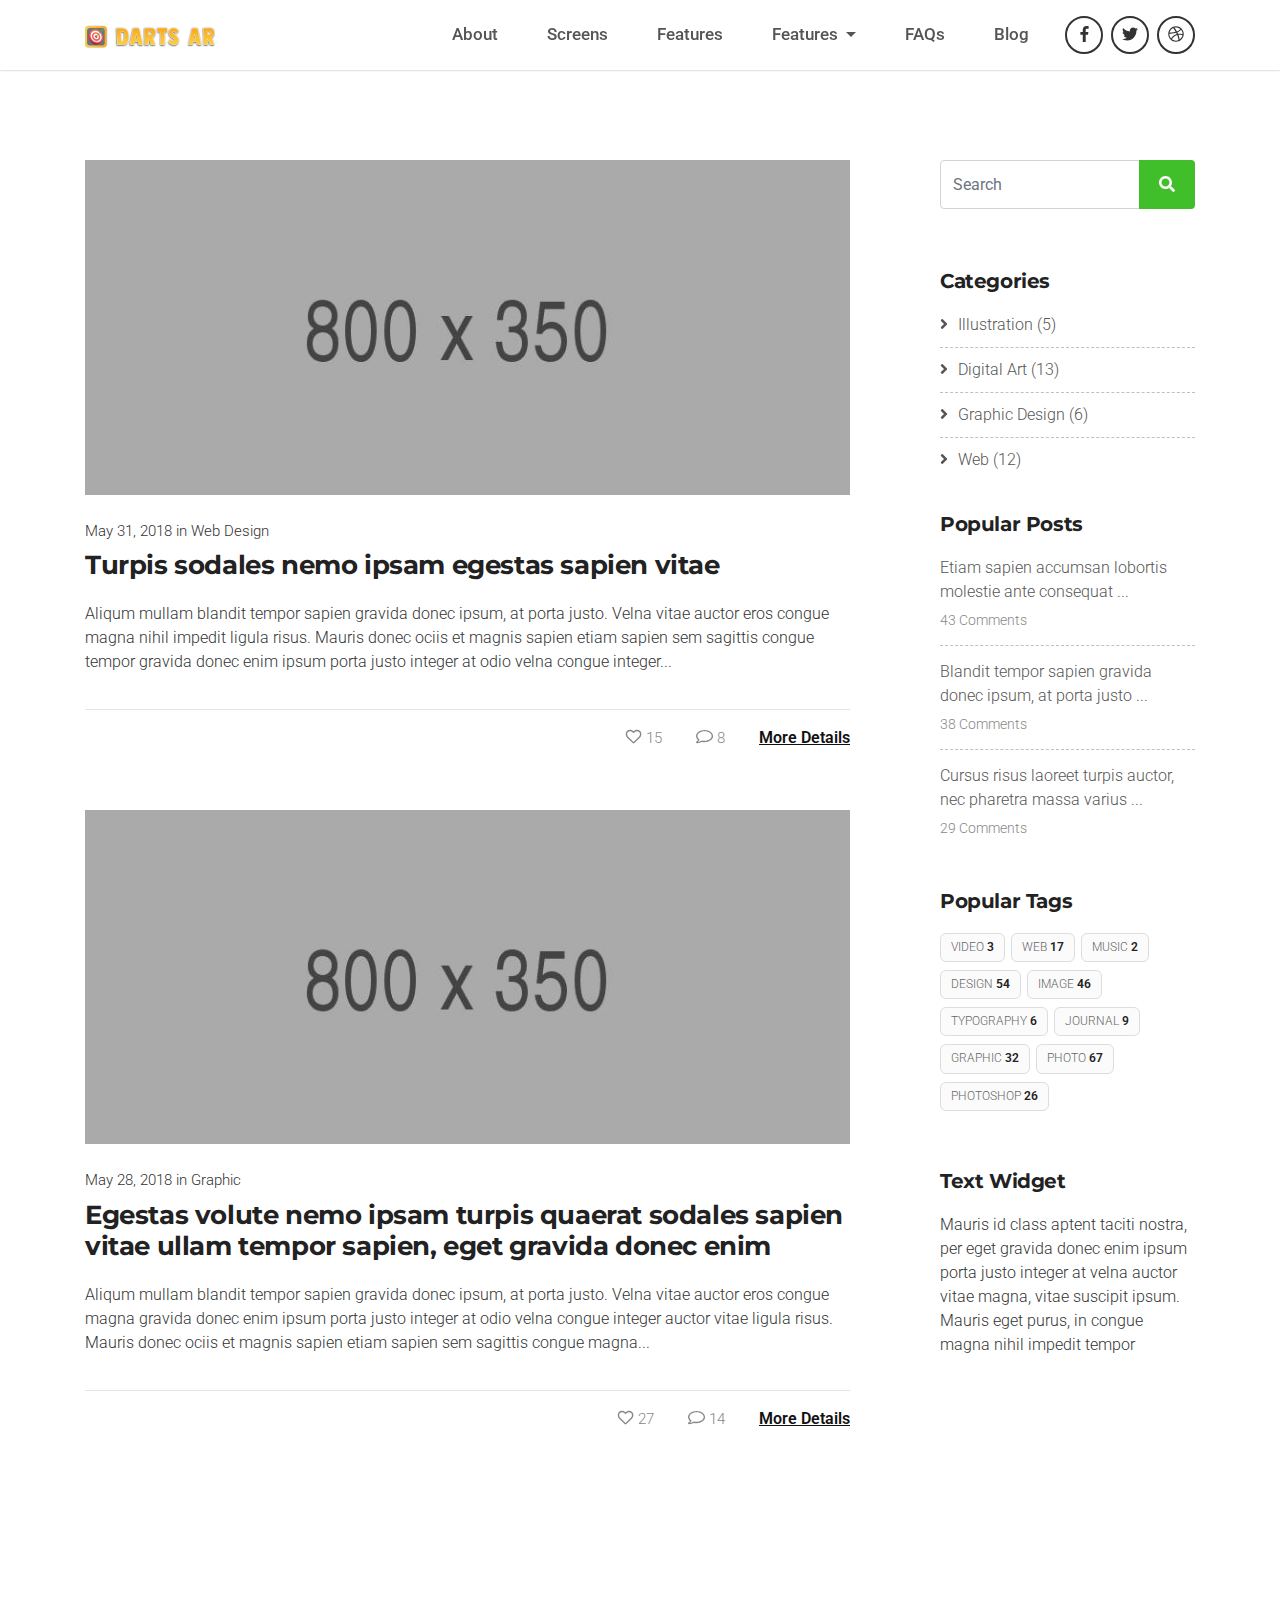
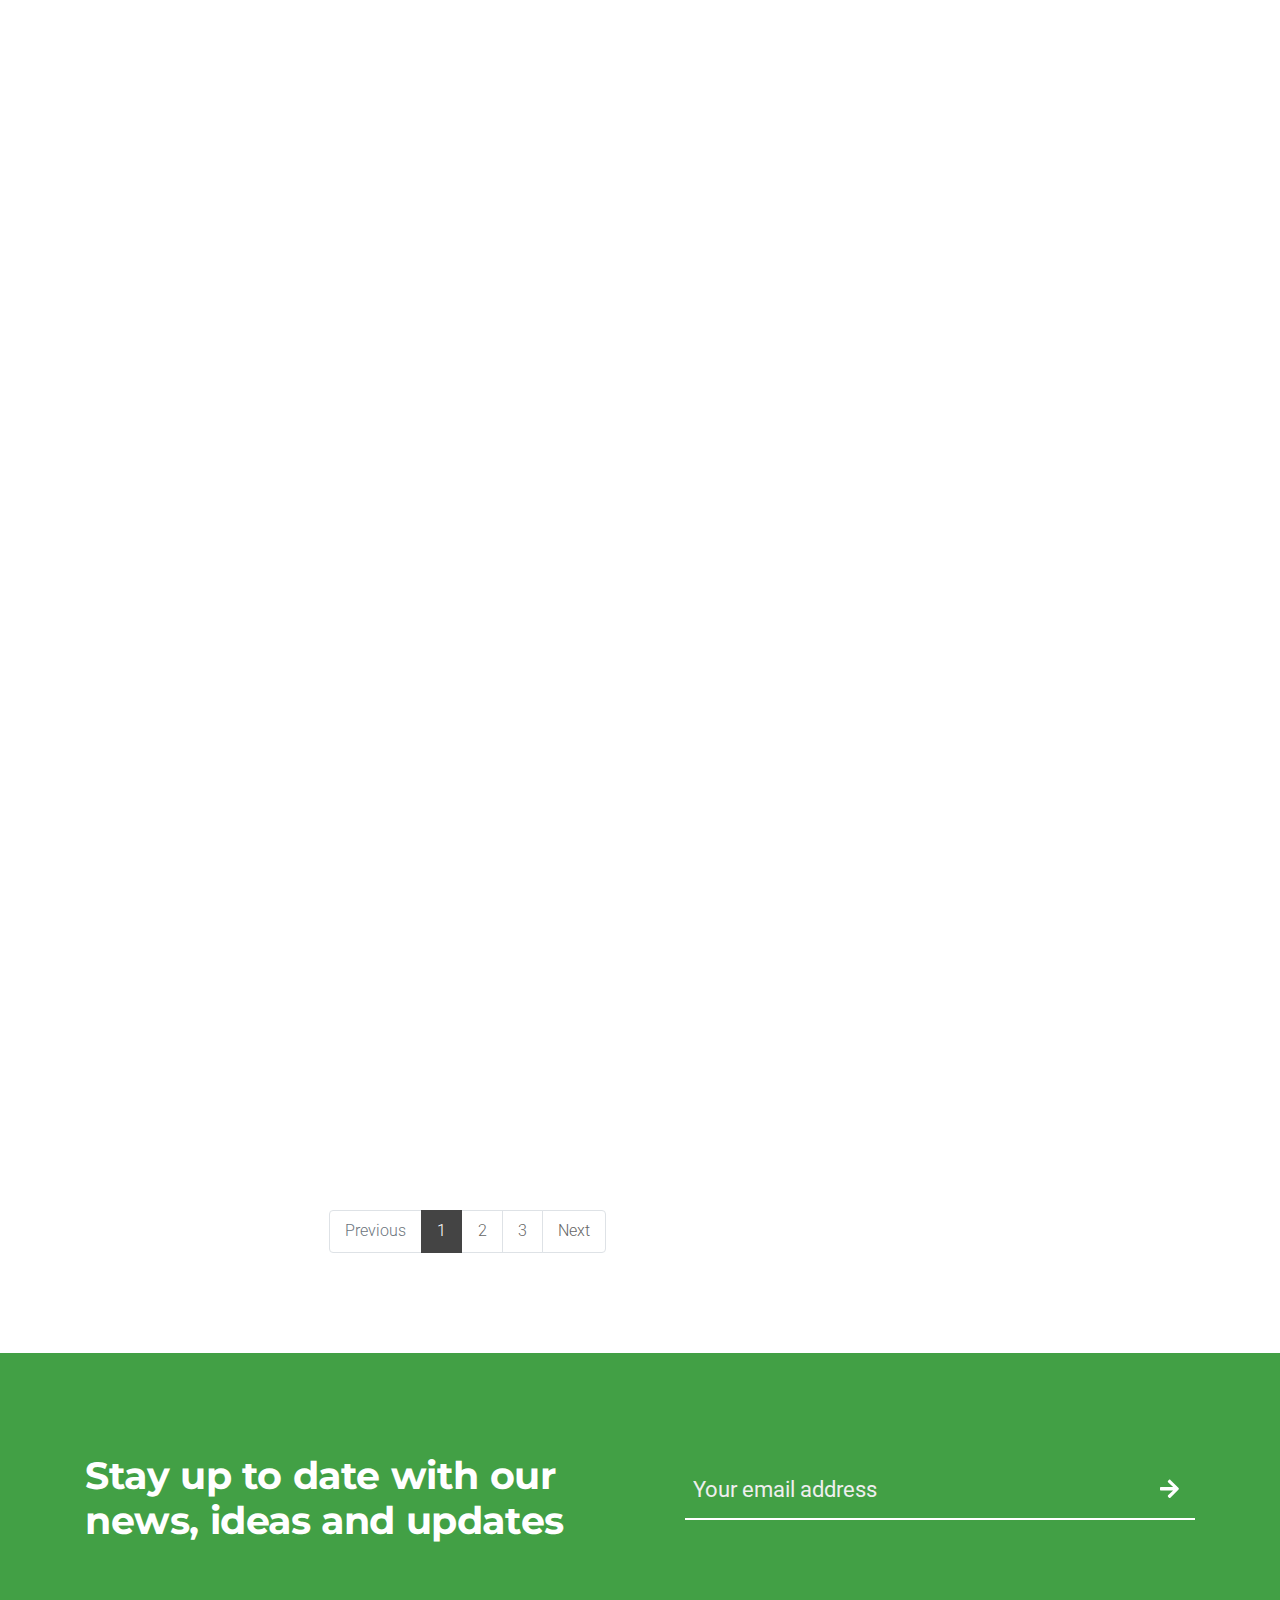
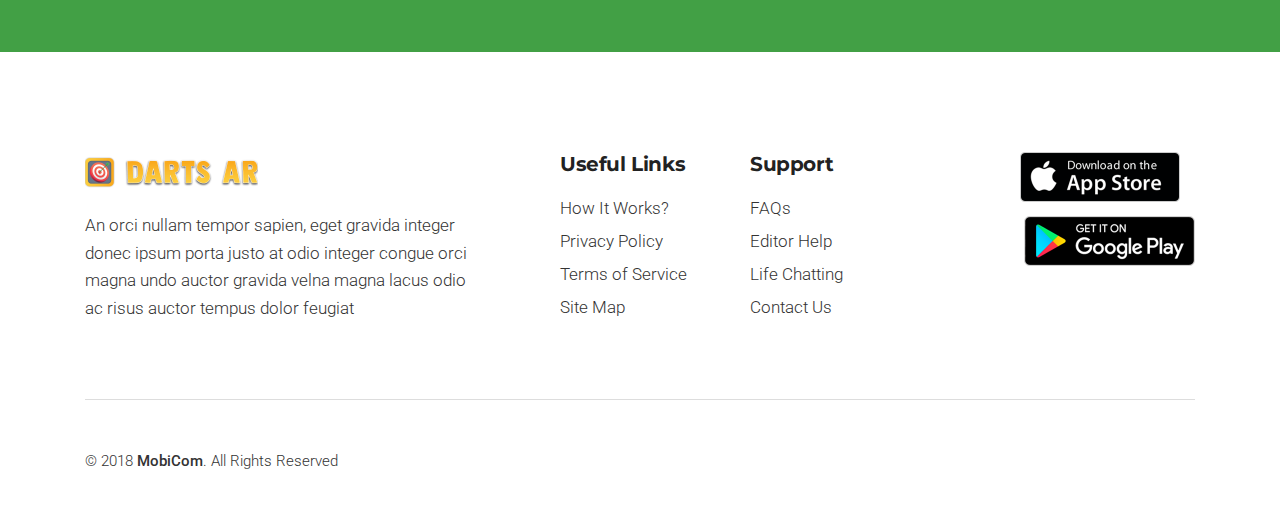
<file: blog-listing.html>
<!DOCTYPE html>
<!--[if lt IE 7 ]><html class="ie ie6" lang="en"> <![endif]-->
<!--[if IE 7 ]><html class="ie ie7" lang="en"> <![endif]-->
<!--[if IE 8 ]><html class="ie ie8" lang="en"> <![endif]-->
<!--[if (gte IE 9)|!(IE)]><!-->
<html lang="en">



	<head>



		<meta charset="utf-8">
		<meta http-equiv="X-UA-Compatible" content="IE=edge"/>
		<meta name="author" content="DSAThemes"/>	
		<meta name="description" content="MobiCom - Mobile App Landing Page Template"/>
		<meta name="keywords" content="Responsive, HTML5 template, DSAThemes, Mobile, Application, One Page, Landing, Mobile App">	
		<meta name="viewport" content="width=device-width, initial-scale=1.0"/>
				
  		<!-- SITE TITLE -->
		<title>DartsAR</title>
							
		<!-- FAVICON AND TOUCH ICONS  -->
		<link rel="shortcut icon" href="images/favicon.ico" type="image/x-icon">
		<link rel="icon" href="images/favicon.ico" type="image/x-icon">
		<link rel="apple-touch-icon" sizes="152x152" href="images/apple-touch-icon-152x152.png">
		<link rel="apple-touch-icon" sizes="120x120" href="images/apple-touch-icon-120x120.png">
		<link rel="apple-touch-icon" sizes="76x76" href="images/apple-touch-icon-76x76.png">
		<link rel="apple-touch-icon" href="images/apple-touch-icon.png">

		<!-- GOOGLE FONTS -->
		<link href="https://fonts.googleapis.com/css?family=Roboto:300,400,500,700,900" rel="stylesheet"> 		
		<link href="https://fonts.googleapis.com/css?family=Montserrat:300,400,500,600,700" rel="stylesheet"> 

		<!-- BOOTSTRAP CSS -->
		<link href="css/bootstrap.min.css" rel="stylesheet">
				
		<!-- FONT ICONS -->
		<link href="css/fa-svg-with-js.css" rel="stylesheet">	
		<link href="css/pe-icon-7-stroke.css" rel="stylesheet">

		<!-- PLUGINS STYLESHEET -->
		<link href="css/magnific-popup.css" rel="stylesheet">
		<link href="css/slick.css" rel="stylesheet">
		<link href="css/slick-theme.css" rel="stylesheet">

		<!-- On Scroll Animations -->
		<link href="css/animate.css" rel="stylesheet">
				
		<!-- TEMPLATE CSS -->
		<link href="css/style.css" rel="stylesheet"> 	

		<!-- RESPONSIVE CSS -->
		<link href="css/responsive.css" rel="stylesheet"> 

		

	</head>



	<body>




		<!-- PRELOADER
		============================================= -->		
		<div id="loader-wrapper">
			<div id="loader">
				<ul class="cssload-flex-container">
					<li><span class="cssload-loading"></span></li>
				</ul>
			</div>
		</div>




		<!-- PAGE CONTENT
		============================================= -->	
		<div id="page" class="page">




			<!-- HEADER
			============================================= -->
			<header id="header" class="header">
				<nav class="navbar fixed-top navbar-expand-lg navbar-light bg-light">
					<div class="container">


						<!-- LOGO IMAGE -->
						<!-- For Retina Ready displays take a image with double the amount of pixels that your image will be displayed (e.g 260 x 60 pixels) -->
				 		<a href="#hero-1" class="navbar-brand logo-white"><img src="images/logo-grey.png" width="130" height="30" alt="header-logo"></a>
				 		<a href="#hero-1" class="navbar-brand logo-black"><img src="images/logo.png" width="130" height="30" alt="header-logo"></a>


				 		<!-- Responsive Menu Button -->
				 		<button class="navbar-toggler" type="button" data-toggle="collapse" data-target="#navbarSupportedContent" aria-controls="navbarSupportedContent" aria-expanded="false" aria-label="Toggle navigation">
				   		 	<span class="navbar-toggler-icon"></span>
				  		</button>


				  		<!-- Navigation Menu -->
				  		<div id="navbarSupportedContent" class="collapse navbar-collapse">
					   		<ul class="navbar-nav ml-auto">

					     		<li class="nav-item nl-simple"><a class="nav-link" href="#content-4">About</a> </li>
					     		<li class="nav-item nl-simple"><a class="nav-link" href="#screens-2">Screens</a></li>
					      		<li class="nav-item nl-simple"><a class="nav-link" href="#features-3">Features</a></li>  

					      		<!-- Dropdown Link -->
					      		<li class="nav-item dropdown">
							        <a class="nav-link dropdown-toggle" href="#" id="navbarDropdown" role="button" data-toggle="dropdown" aria-haspopup="true" aria-expanded="false">
							          Features
							        </a>
							        <div class="dropdown-menu" aria-labelledby="navbarDropdown">
							        	<a class="dropdown-item" href="#">Why MobiCom</a>
							         	<a class="dropdown-item" href="#">How It Works</a>
							          	<div class="dropdown-divider"></div>
							         	<a class="dropdown-item" href="#">Watch Video</a>
							        </div>
							    </li>
							      		
					      		<li class="nav-item nl-simple"><a class="nav-link" href="#faqs-1">FAQs</a></li>
					      		<li class="nav-item nl-simple"><a class="nav-link" href="#blog-1">Blog</a></li>

								<!-- Header Social Icons -->															
								<li class="header-socials clearfix">
									<span><a href="#" class="ico-facebook"><i class="fab fa-facebook-f"></i></a></span>
									<span><a href="#" class="ico-twitter"><i class="fab fa-twitter"></i></a></span>
									<span><a href="#" class="ico-dribbble"><i class="fab fa-dribbble"></i></a></span>	

									<!--
									<span><a href="#" class="ico-behance"><i class="fab fa-behance"></i></a></span>										
									<span><a href="#" class="ico-instagram"><i class="fab fa-instagram"></i></a></span>
									<span><a href="#" class="ico-pinterest"><i class="fab fa-pinterest-p"></i></a></span>
									<span><a href="#" class="ico-google-plus"><i class="fab fa-google-plus-g"></i></a></span>
									<span><a href="#" class="ico-linkedin"><i class="fab fa-linkedin-in"></i></a></span>
									<span><a href="#" class="ico-tumblr"><i class="fab fa-tumblr"></i></a></span>
									<span><a href="#" class="ico-youtube"><i class="fab fa-youtube"></i></a></span>
									<span><a href="#" class="ico-vk"><i class="fab fa-vk"></i></a></span>																		
									-->
								</li>

					      	</ul>
					    </div>	<!-- End Navigation Menu -->


					</div>	  <!-- End container -->
				</nav>	   <!-- End navbar  -->
			</header>	<!-- END HEADER -->




			<!-- BLOG PAGE CONTENT
			============================================= -->
			<div id="blog-page" class="blog-page-section division">
				<div class="container">
				 	<div class="row">


				 		<!-- BLOG POSTS HOLDER -->
				 		<div class="col-md-9">
				 			<div class="posts-holder p-right-60">


					 			<!-- BLOG POST #1 --> 
					 			<div class="blog-post animated" data-animation="fadeInUp" data-animation-delay="300">
				 			
						 			<!-- BLOG POST IMAGE -->
						 			<div class="blog-post-img m-bottom-25">
										<img class="img-fluid" src="images/blog/post-4-img.jpg" alt="blog-post-image" />	
									</div>

									<!-- BLOG POST TEXT -->
									<div class="blog-post-txt m-bottom-10">

										<!-- Post Data -->
										<span>May 31, 2018 in Web Design</span>

										<!-- Post Title -->
										<h4 class="h4-xs m-bottom-20">Turpis sodales nemo ipsam egestas sapien vitae</h4>

										<!-- Post Text -->
										<p>Aliqum  mullam blandit tempor sapien gravida donec ipsum, at porta justo. Velna vitae
										   auctor eros congue magna nihil impedit ligula risus. Mauris donec ociis et magnis sapien
										   etiam sapien sem sagittis congue tempor gravida donec enim ipsum porta justo integer at
										   odio velna congue integer...
										</p>

									</div>

									<hr />
												
									<!-- BLOG POST META -->
									<div class="blog-post-meta text-right">
										
										<span><i class="far fa-heart"></i> 15</span>
										<span><i class="far fa-comment"></i> 8</span>								
											
										<!-- Post Link -->
										<a href="single-post.html">More Details</a>

									</div>

								</div>	<!-- END BLOG POST #1 -->



								<!-- BLOG POST #2 --> 
								<div class="blog-post animated" data-animation="fadeInUp" data-animation-delay="500">
				 			
						 			<!-- BLOG POST IMAGE -->
						 			<div class="blog-post-img m-bottom-25">
										<img class="img-fluid" src="images/blog/post-5-img.jpg" alt="blog-post-image" />	
									</div>

									<!-- BLOG POST TEXT -->
									<div class="blog-post-txt m-bottom-10">

										<!-- Post Data -->
										<span>May 28, 2018 in Graphic</span>

										<!-- Post Title -->
										<h4 class="h4-xs m-bottom-20">Egestas volute nemo ipsam turpis quaerat sodales sapien vitae
										   ullam tempor sapien, eget gravida donec enim
										</h4>

										<!-- Post Text -->
										<p>Aliqum  mullam blandit tempor sapien gravida donec ipsum, at porta justo. Velna vitae
										   auctor eros congue magna gravida donec enim ipsum porta justo integer at odio velna congue
										   integer auctor vitae ligula risus. Mauris donec ociis et magnis sapien etiam sapien sem
										   sagittis congue magna...
										</p>

									</div>

									<hr />
												
									<!-- BLOG POST META -->
									<div class="blog-post-meta text-right">
										
										<span><i class="far fa-heart"></i> 27</span>
										<span><i class="far fa-comment"></i> 14</span>								
											
										<!-- Post Link -->
										<a href="single-post.html">More Details</a>

									</div>

								</div>	<!-- END BLOG POST #2 -->



								<!-- BLOG POST #3 --> 
								<div class="blog-post animated" data-animation="fadeInUp" data-animation-delay="700">
				 			
						 			<!-- BLOG POST IMAGE -->
						 			<div class="blog-post-img m-bottom-25">
						 				<div class="video-preview text-center m-bottom-10">

											<!-- Change the link HERE!!! -->
											<a class="video-popup" href="https://www.youtube.com/watch?v=ckbXdMu52zI">
													
												<!-- Play Icon -->
												<div class="video-block-wrapper"><div class="play-icon-green"></div></div>
														
												<!-- Preview Image -->
												<img class="img-fluid" src="images/blog/post-6-img.jpg" alt="video-preview">

											</a>									

										</div>
									</div>

									<!-- BLOG POST TEXT -->
									<div class="blog-post-txt m-bottom-10">

										<!-- Post Data -->
										<span>May 4, 2018 in Travelling</span>

										<!-- Post Title -->
										<h4 class="h4-xs m-bottom-20">Sapien gravida donec ipsum, at porta turpis vitae</h4>

										<!-- Post Text -->
										<p>Aliqum  mullam blandit gravida donec enim ipsum porta justo integer at odio velna congue
										   integer auctor vitae magna at risus integertempor sapien gravida donec ipsum, at porta justo.
										   Velna vitae auctor eros congue at risus integer nihil impedit tempor tempor ligula risus
										   mauris donec ociis et magnis...
										</p>

									</div>

									<hr />
												
									<!-- BLOG POST META -->
									<div class="blog-post-meta text-right">
										
										<span><i class="far fa-heart"></i> 41</span>
										<span><i class="far fa-comment"></i> 19</span>								
											
										<!-- Post Link -->
										<a href="single-post.html">More Details</a>

									</div>

								</div>	<!-- END BLOG POST #3 -->	



								<!-- BLOG POST #4 --> 
								<div class="blog-post animated" data-animation="fadeInUp" data-animation-delay="900">
				 			
						 			<!-- BLOG POST IMAGE -->
						 			<div class="blog-post-img m-bottom-25">
										<img class="img-fluid" src="images/blog/post-7-img.jpg" alt="blog-post-image" />	
									</div>

									<!-- BLOG POST TEXT -->
									<div class="blog-post-txt m-bottom-10">

										<!-- Post Data -->
										<span>April 30, 2018 in Travelling</span>

										<!-- Post Title -->
										<h4 class="h4-xs m-bottom-20">Nemo ipsam egestas at turpis quaerat sapien vitae</h4>

										<!-- Post Text -->
										<p>Aliqum  mullam blandit gravida donec enim ipsum porta justo integer at odio velna congue
										   integer auctor vitae magna at risus integertempor sapien gravida donec ipsum, at porta justo.
										   Velna vitae auctor eros magna nihil impedit tempor ligula risus...
										</p>

									</div>

									<hr />
												
									<!-- BLOG POST META -->
									<div class="blog-post-meta text-right">
										
										<span><i class="far fa-heart"></i> 34</span>
										<span><i class="far fa-comment"></i> 12</span>								
											
										<!-- Post Link -->
										<a href="single-post.html">More Details</a>

									</div>

								</div>	<!-- END BLOG POST #4 -->	



								<!-- BLOG PAGE PAGINATION -->
								<div class="blog-page-pagination m-top-80">
									<nav aria-label="Page navigation">
										<ul class="pagination justify-content-center">
	    									<li class="page-item disabled"><a class="page-link" href="#" tabindex="-1">Previous</a></li>
										    <li class="page-item active"><a class="page-link" href="#">1 <span class="sr-only">(current)</span></a></li>
										    <li class="page-item"><a class="page-link" href="#">2</a> </li>
										    <li class="page-item"><a class="page-link" href="#">3</a></li>
										    <li class="page-item"><a class="page-link" href="#">Next</a></li>
	 									</ul>	
	 								</nav>					
								</div>



				 			</div>
				 		</div>	 <!-- END BLOG POSTS HOLDER -->



				 		<!-- SIDEBAR RIGHT
						============================================= -->
						<aside id="sidebar-right" class="col-md-3">


							<!-- Search Field --> 
							<div id="search-field" class="sidebar-div m-bottom-60">
								
								<div class="input-group mb-3">
								  	<input type="text" class="form-control" placeholder="Search" aria-label="Search" aria-describedby="search-field">
								 	<div class="input-group-append">
								    	<button class="btn btn-lightgreen" type="button"><i class="fa fa-search" aria-hidden="true"></i></button>
								 	</div>
								</div>

							</div>


							<!-- Blog Categories --> 
							<div id="blog-cat" class="sidebar-div m-bottom-40">
									
								<!-- Title -->
								<h5 class="h5-md">Categories</h5>

								<ul class="blog-category-list clearfix">
									<li><a href="#" title=""><i class="fa fa-angle-right" aria-hidden="true"></i>Illustration</a> <span>(5)</span></li>
									<li><a href="#" title=""><i class="fa fa-angle-right" aria-hidden="true"></i>Digital Art</a> <span>(13)</span></li>
									<li><a href="#" title=""><i class="fa fa-angle-right" aria-hidden="true"></i>Graphic Design</a> <span>(6)</span></li>
									<li><a href="#" title=""><i class="fa fa-angle-right" aria-hidden="true"></i>Web</a> <span>(12)</span></li>
								</ul>

							</div>


							<!-- Most Popular Posts -->
							<div id="popular-posts" class="sidebar-div m-bottom-50">
									
								<!-- Title -->
								<h5 class="h5-md">Popular Posts</h5>

								<ul class="popular-posts">
								
									<!-- Popular post #1 -->
									<li class="clearfix">
										<div class="post-summary">
											<a href="single-post.html">Etiam sapien accumsan lobortis molestie ante consequat ...</a>
											<p>43 Comments</p>
										</div>
									</li>
									
									<!-- Popular post #2 -->
									<li class="clearfix">
										<div class="post-summary">
											<a href="single-post.html">Blandit tempor sapien gravida donec ipsum, at porta justo ...</a>
											<p>38 Comments</p>
										</div>
									</li>
									
									<!-- Popular post #3 -->
									<li class="clearfix">
										<div class="post-summary">
											<a href="single-post.html">Cursus risus laoreet turpis auctor, nec pharetra massa varius ...</a>
											<p>29 Comments</p>
										</div>
									</li>
								</ul>

							</div>


							<!-- Popular Tags -->
							<div id="popular-tags" class="sidebar-div m-bottom-50">
									
								<!-- Title -->
								<h5 class="h5-md">Popular Tags</h5>

								<span class="badge"><a href="#">video</a> 3</span>
								<span class="badge"><a href="#">web</a> 17</span> 
								<span class="badge"><a href="#">music</a> 2</span> 
								<span class="badge"><a href="#">design</a> 54</span> 
								<span class="badge"><a href="#">image</a> 46</span>  								 
								<span class="badge"><a href="#">typography</a> 6</span> 
								<span class="badge"><a href="#">journal</a> 9</span>
								<span class="badge"><a href="#">graphic</a> 32</span>  
								<span class="badge"><a href="#">photo</a> 67</span> 
								<span class="badge"><a href="#">photoshop</a> 26</span>

							</div>


							<!-- Text Widget -->						
							<div id="text-widget" class="sidebar-div m-bottom-50">
										
								<!-- Title -->
								<h5 class="h5-md">Text Widget</h5>
								
								<!-- Text -->													
								<p>Mauris id class aptent taciti nostra, per eget gravida donec enim ipsum porta justo integer
								   at velna auctor vitae magna, vitae suscipit ipsum. Mauris eget purus, in congue magna nihil 
								   impedit tempor 
								</p>
																		
							</div>		<!-- End Text Widget -->
							

						</aside>	<!-- END SIDEBAR RIGHT -->

				 		
				 	</div>	<!-- End row -->	
				 </div>	 <!-- End container -->
			</div>	<!-- END BLOG PAGE CONTENT -->




			<!-- NEWSLETTER-2
			============================================= -->
			<section id="newsletter-2" class="bg-scroll bg-green newsletter-section division">
				<div class="container white-color">
					<div class="row d-flex align-items-center">


						<!-- NEWSLETTER TEXT -->
						<div class="col-lg-6">
							<div class="newsletter-txt">

								<!-- Title -->
								<h3 class="h3-xs">Stay up to date with our news, ideas and updates</h3>

							</div>
						</div>


						<!-- NEWSLETTER FORM -->
						<div class="col-lg-6">
							<form class="newsletter-form p-left-30">
											
								<div class="input-group">
									<input type="email" class="form-control" placeholder="Your email address" required id="s-email">								
									<span class="input-group-btn">
										<button type="submit" class="btn"><i class="fas fa-arrow-right"></i></button>
									</span>										
								</div>

								<!-- Newsletter Form Notification -->	
								<label for="s-email" class="form-notification"></label>
												
							</form>
						</div>


					</div>	  <!-- End row -->
				</div>	   <!-- End container -->	
			</section>	<!-- END NEWSLETTER-2 -->




			<!-- FOOTER-1
			============================================= -->
			<footer id="footer-1" class="wide-60 footer division">
				<div class="container">


					<!-- FOOTER CONTENT -->
					<div class="row">


						<!-- FOOTER INFO -->
						<div class="col-lg-5">
							<div class="footer-info p-right-45 m-bottom-40">

								<!-- Footer Logo -->	
								<!-- For Retina Ready displays take a image, with double the amount of pixels that your image will be displayed (e.g 346 x 80 pixels) -->
								<img src="images/footer-logo.png" width="173" height="40" alt="footer-logo">
								
								<!-- Text -->	
								<p class="m-top-20">An orci nullam tempor sapien, eget gravida integer donec ipsum porta justo at odio
								   integer congue orci magna undo auctor gravida velna magna lacus odio ac risus auctor tempus dolor feugiat
								</p>

							</div>	
						</div>


						<!-- FOOTER LINKS -->
						<div class="col-md-4 col-lg-2">
							<div class="footer-links m-bottom-40">

								<!-- Title -->
								<h5 class="h5-md">Useful Links</h5>

								<!-- Footer Links -->
								<ul class="foo-links clearfix">
									<li><a href="#">How It Works?</a></li>
									<li><a href="#">Privacy Policy</a></li>
									<li><a href="#">Terms of Service</a></li>
									<li><a href="#">Site Map</a></li>
								</ul>							

							</div>	
						</div>


						<!-- FOOTER LINKS -->
						<div class="col-md-4 col-lg-2">
							<div class="footer-links m-bottom-40">

								<!-- Title -->
								<h5 class="h5-md">Support</h5>

								<!-- Footer Links -->
								<ul class="foo-links clearfix">
									<li><a href="#">FAQs</a></li>									
									<li><a href="#">Editor Help</a></li>							
									<li><a href="#">Life Chatting</a></li>
									<li><a href="#">Contact Us</a></li>
								</ul>

							</div>	
						</div>


						<!-- FOOTER STORE BADGES -->
						<div class="col-md-4 col-lg-3">													
							<div class="footer-stores-badge text-right m-bottom-40">

								<!-- AppStore -->
								<a href="#" class="store">
									<img class="appstore-original" src="images/store_badges/appstore.png" width="160" height="50" alt="appstore-logo" />
								</a>
													
								<!-- Google Play -->
								<a href="#" class="store">
									<img class="googleplay-original" src="images/store_badges/googleplay.png" width="171" height="50" alt="googleplay-logo" />
								</a>
												
								<!-- Aamazon Market 
								<a href="#" class="store">
									<img class="amazon-original" src="images/store_badges/amazon.png" width="158" height="50" alt="amazon-logo" />
								</a>  -->
																					
								<!-- Windows Market  
								<a href="#" class="store">
									<img class="windows-original" src="images/store_badges/windows.png" width="164" height="50" alt="windows-logo" />
								</a> -->
													
							</div>
						</div>	<!-- END FOOTER STORE BADGES -->

					
					</div>	 <!-- END FOOTER CONTENT -->

					
					<!-- BOTTOM FOOTER -->
					<div class="bottom-footer">
						<div class="row">

							<!-- FOOTER COPYRIGHT -->
							<div class="col-md-12">
								<div class="footer-copyright">
									<p>&copy; 2018 <span>MobiCom</span>. All Rights Reserved</p>
								</div>
							</div>

						</div>
					</div>	<!-- END BOTTOM FOOTER -->


				</div>	    <!-- End container -->
			</footer>	<!-- END FOOTER-1 -->




		</div>	<!-- END PAGE CONTENT -->




		<!-- EXTERNAL SCRIPTS
		============================================= -->	
		<script src="js/jquery-3.2.1.min.js"></script>
		<script src="js/bootstrap.min.js"></script>	
		<script src="js/fontawesome-all.js"></script>	
		<script src="js/modernizr.custom.js"></script>
		<script src="js/jquery.easing.js"></script>
		<script src="js/retina.js"></script>	
		<script src="js/jquery.stellar.min.js"></script>	
		<script src="js/jquery.scrollto.js"></script>
		<script src="js/jquery.appear.js"></script>
		<script src="js/slick.min.js"></script>
		<script src="js/jquery.magnific-popup.min.js"></script>
		<script src="js/jquery.ajaxchimp.min.js"></script>		
		<script src="js/contact-form.js"></script>
		<script src="js/quick-form.js"></script>
		<script src="js/comment-form.js"></script>	
		<script src="js/jquery.validate.min.js"></script>
				
		<!-- Custom Script -->		
		<script src="js/custom.js"></script>
					
		<!-- HTML5 shim, for IE6-8 support of HTML5 elements. All other JS at the end of file. -->
		<!-- [if lt IE 9]>
			<script src="js/html5shiv.js" type="text/javascript"></script>
			<script src="js/respond.min.js" type="text/javascript"></script>
		<![endif] -->
							
		<!-- Google Analytics: Change UA-XXXXX-X to be your site's ID. Go to http://www.google.com/analytics/ for more information. -->	
								
		<!--
		<script>
			var _gaq = _gaq || [];
			_gaq.push(['_setAccount', 'UA-XXXXX-X']);
			_gaq.push(['_trackPageview']);

			(function() {
				var ga = document.createElement('script'); ga.type = 'text/javascript'; ga.async = true;
				ga.src = ('https:' == document.location.protocol ? 'https://ssl' : 'http://www') + '.google-analytics.com/ga.js';
				var s = document.getElementsByTagName('script')[0]; s.parentNode.insertBefore(ga, s);
			})();
		</script>
		-->



	</body>



</html>
</file>
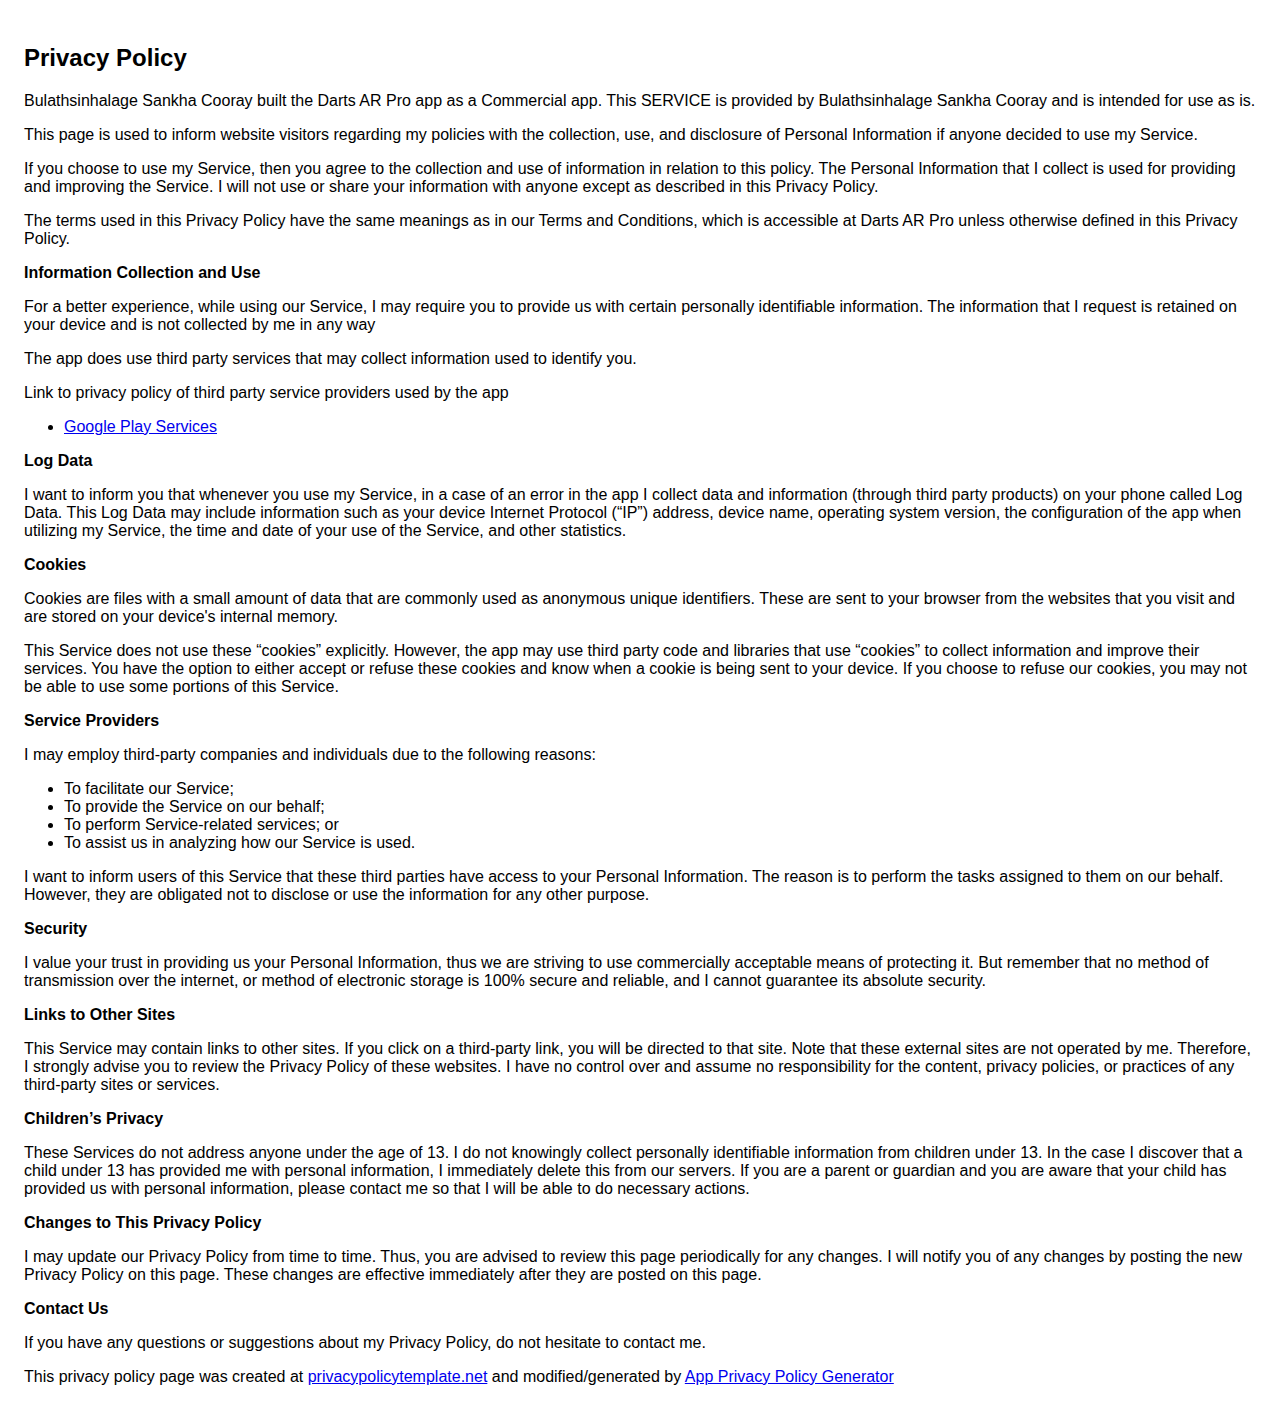
<file: privacy_policy.html>
<!DOCTYPE html><html> <head> <meta charset="utf-8"> <meta name="viewport" content="width=device-width"> <title>Privacy Policy</title> <style>body{font-family: "Helvetica Neue", Helvetica, Arial, sans-serif; padding:1em;}</style></head> <body><h2>Privacy Policy</h2> <p> Bulathsinhalage Sankha Cooray built the Darts AR Pro app as a Commercial app. This SERVICE is provided by Bulathsinhalage Sankha Cooray  and is intended for use as is.
                  </p> <p>This page is used to inform website visitors regarding my policies with the collection, use, and
                    disclosure of Personal Information if anyone decided to use my Service.
                  </p> <p>If you choose to use my Service, then you agree to the collection and use of information in relation
                    to this policy. The Personal Information that I collect is used for providing and improving the
                    Service. I will not use or share your information with anyone except as described
                    in this Privacy Policy.
                  </p> <p>The terms used in this Privacy Policy have the same meanings as in our Terms and Conditions, which is accessible
                    at Darts AR Pro unless otherwise defined in this Privacy Policy.
                  </p> <p><strong>Information Collection and Use</strong></p> <p>For a better experience, while using our Service, I may require you to provide us with certain
                    personally identifiable information. The information that I request is retained on your device and is not collected by me in any way
                  </p> <p>The app does use third party services that may collect information used to identify you.</p> <div><p>Link to privacy policy of third party service providers used by the app</p> <ul><li><a href="https://www.google.com/policies/privacy/" target="_blank">Google Play Services</a></li> <!----> <!----> <!----> <!----> <!----></ul></div> <p><strong>Log Data</strong></p> <p> I want to inform you that whenever you use my Service, in a case of an
                    error in the app I collect data and information (through third party products) on your phone
                    called Log Data. This Log Data may include information such as your device Internet Protocol (“IP”) address,
                    device name, operating system version, the configuration of the app when utilizing my Service,
                    the time and date of your use of the Service, and other statistics.
                  </p> <p><strong>Cookies</strong></p> <p>Cookies are files with a small amount of data that are commonly used as anonymous unique identifiers. These
                    are sent to your browser from the websites that you visit and are stored on your device's internal memory.
                  </p> <p>This Service does not use these “cookies” explicitly. However, the app may use third party code and libraries
                    that use “cookies” to collect information and improve their services. You have the option to either
                    accept or refuse these cookies and know when a cookie is being sent to your device. If you choose to
                    refuse our cookies, you may not be able to use some portions of this Service.
                  </p> <p><strong>Service Providers</strong></p> <p> I may employ third-party companies and individuals due to the following reasons:</p> <ul><li>To facilitate our Service;</li> <li>To provide the Service on our behalf;</li> <li>To perform Service-related services; or</li> <li>To assist us in analyzing how our Service is used.</li></ul> <p> I want to inform users of this Service that these third parties have access to your
                    Personal Information. The reason is to perform the tasks assigned to them on our behalf. However, they
                    are obligated not to disclose or use the information for any other purpose.
                  </p> <p><strong>Security</strong></p> <p> I value your trust in providing us your Personal Information, thus we are striving
                    to use commercially acceptable means of protecting it. But remember that no method of transmission over
                    the internet, or method of electronic storage is 100% secure and reliable, and I cannot guarantee
                    its absolute security.
                  </p> <p><strong>Links to Other Sites</strong></p> <p>This Service may contain links to other sites. If you click on a third-party link, you will be directed
                    to that site. Note that these external sites are not operated by me. Therefore, I strongly
                    advise you to review the Privacy Policy of these websites. I have no control over
                    and assume no responsibility for the content, privacy policies, or practices of any third-party sites
                    or services.
                  </p> <p><strong>Children’s Privacy</strong></p> <p>These Services do not address anyone under the age of 13. I do not knowingly collect
                    personally identifiable information from children under 13. In the case I discover that a child
                    under 13 has provided me with personal information, I immediately delete this from
                    our servers. If you are a parent or guardian and you are aware that your child has provided us with personal
                    information, please contact me so that I will be able to do necessary actions.
                  </p> <p><strong>Changes to This Privacy Policy</strong></p> <p> I may update our Privacy Policy from time to time. Thus, you are advised to review
                    this page periodically for any changes. I will notify you of any changes by posting
                    the new Privacy Policy on this page. These changes are effective immediately after they are posted on
                    this page.
                  </p> <p><strong>Contact Us</strong></p> <p>If you have any questions or suggestions about my Privacy Policy, do not hesitate to contact
                    me.
                  </p> <p>This privacy policy page was created at <a href="https://privacypolicytemplate.net" target="_blank">privacypolicytemplate.net</a>                    and modified/generated by <a href="https://app-privacy-policy-generator.firebaseapp.com/" target="_blank">App Privacy Policy Generator</a></p></body></html>
</file>
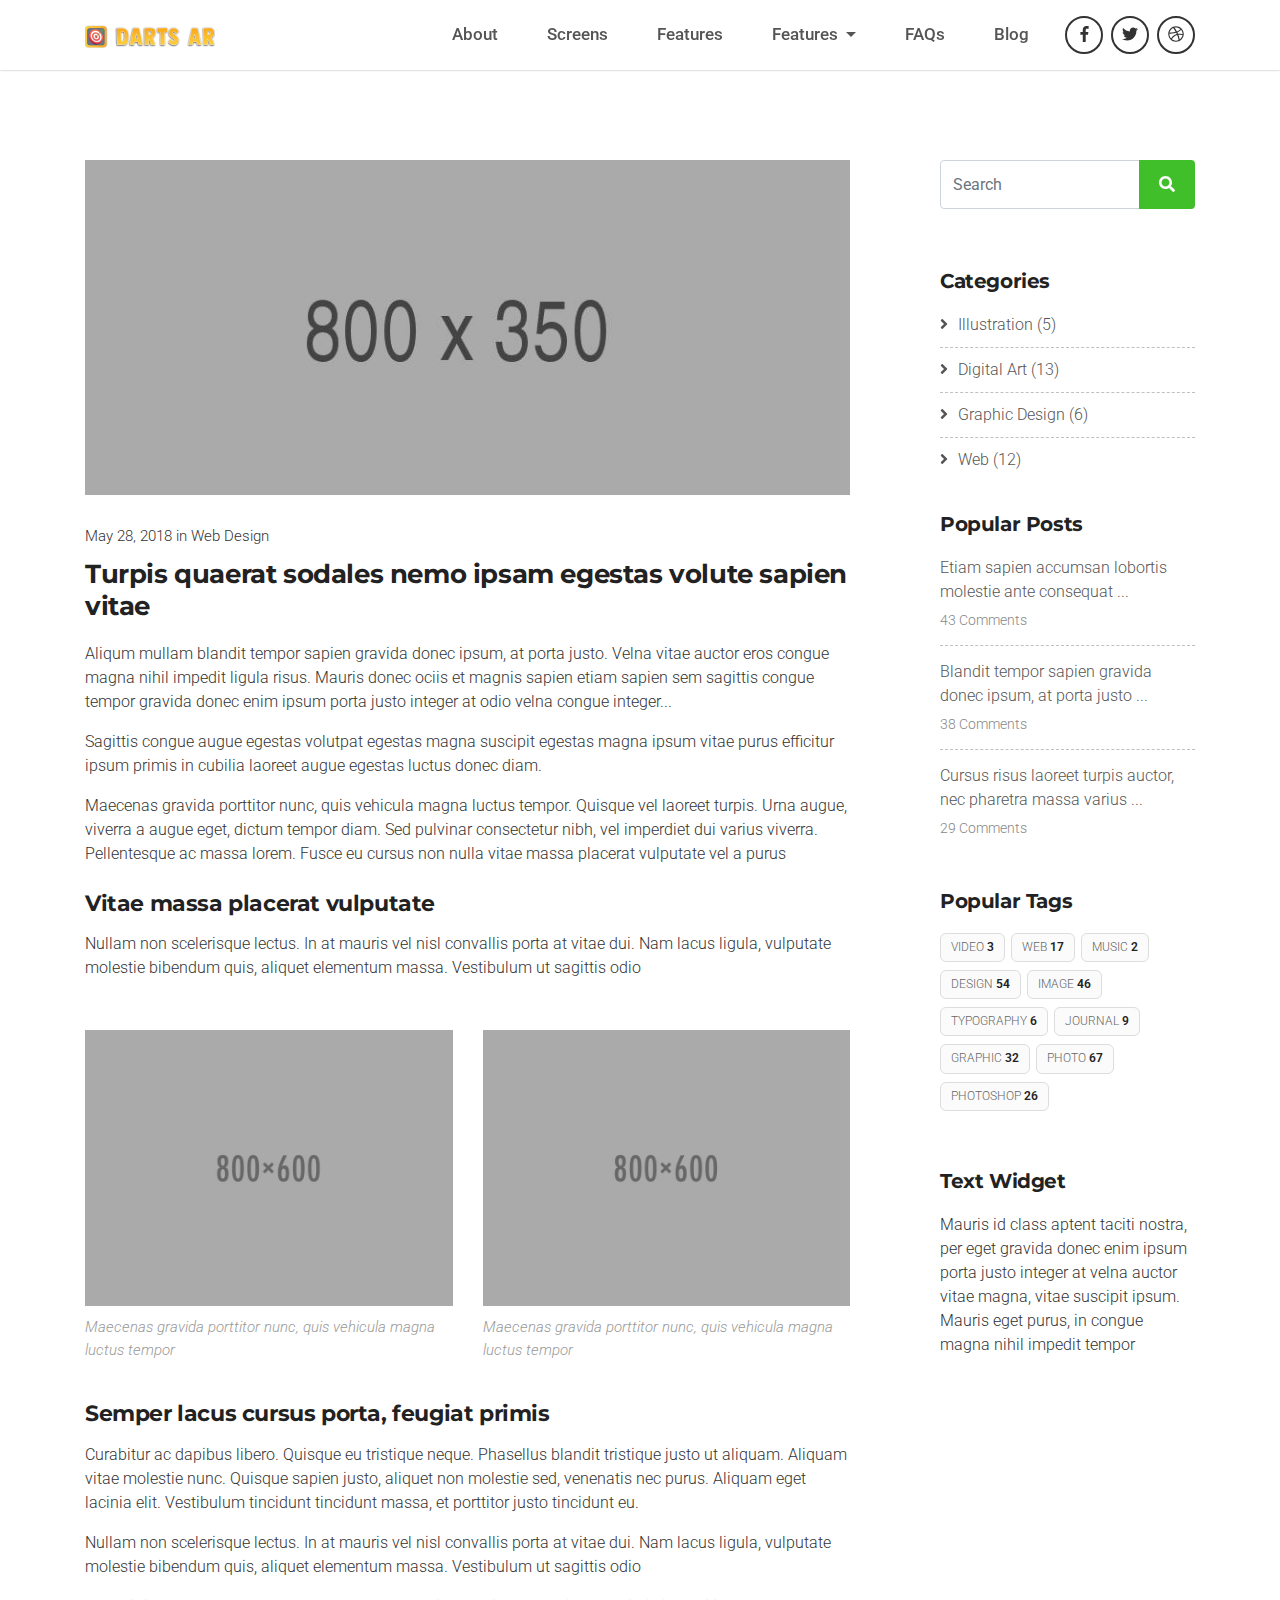
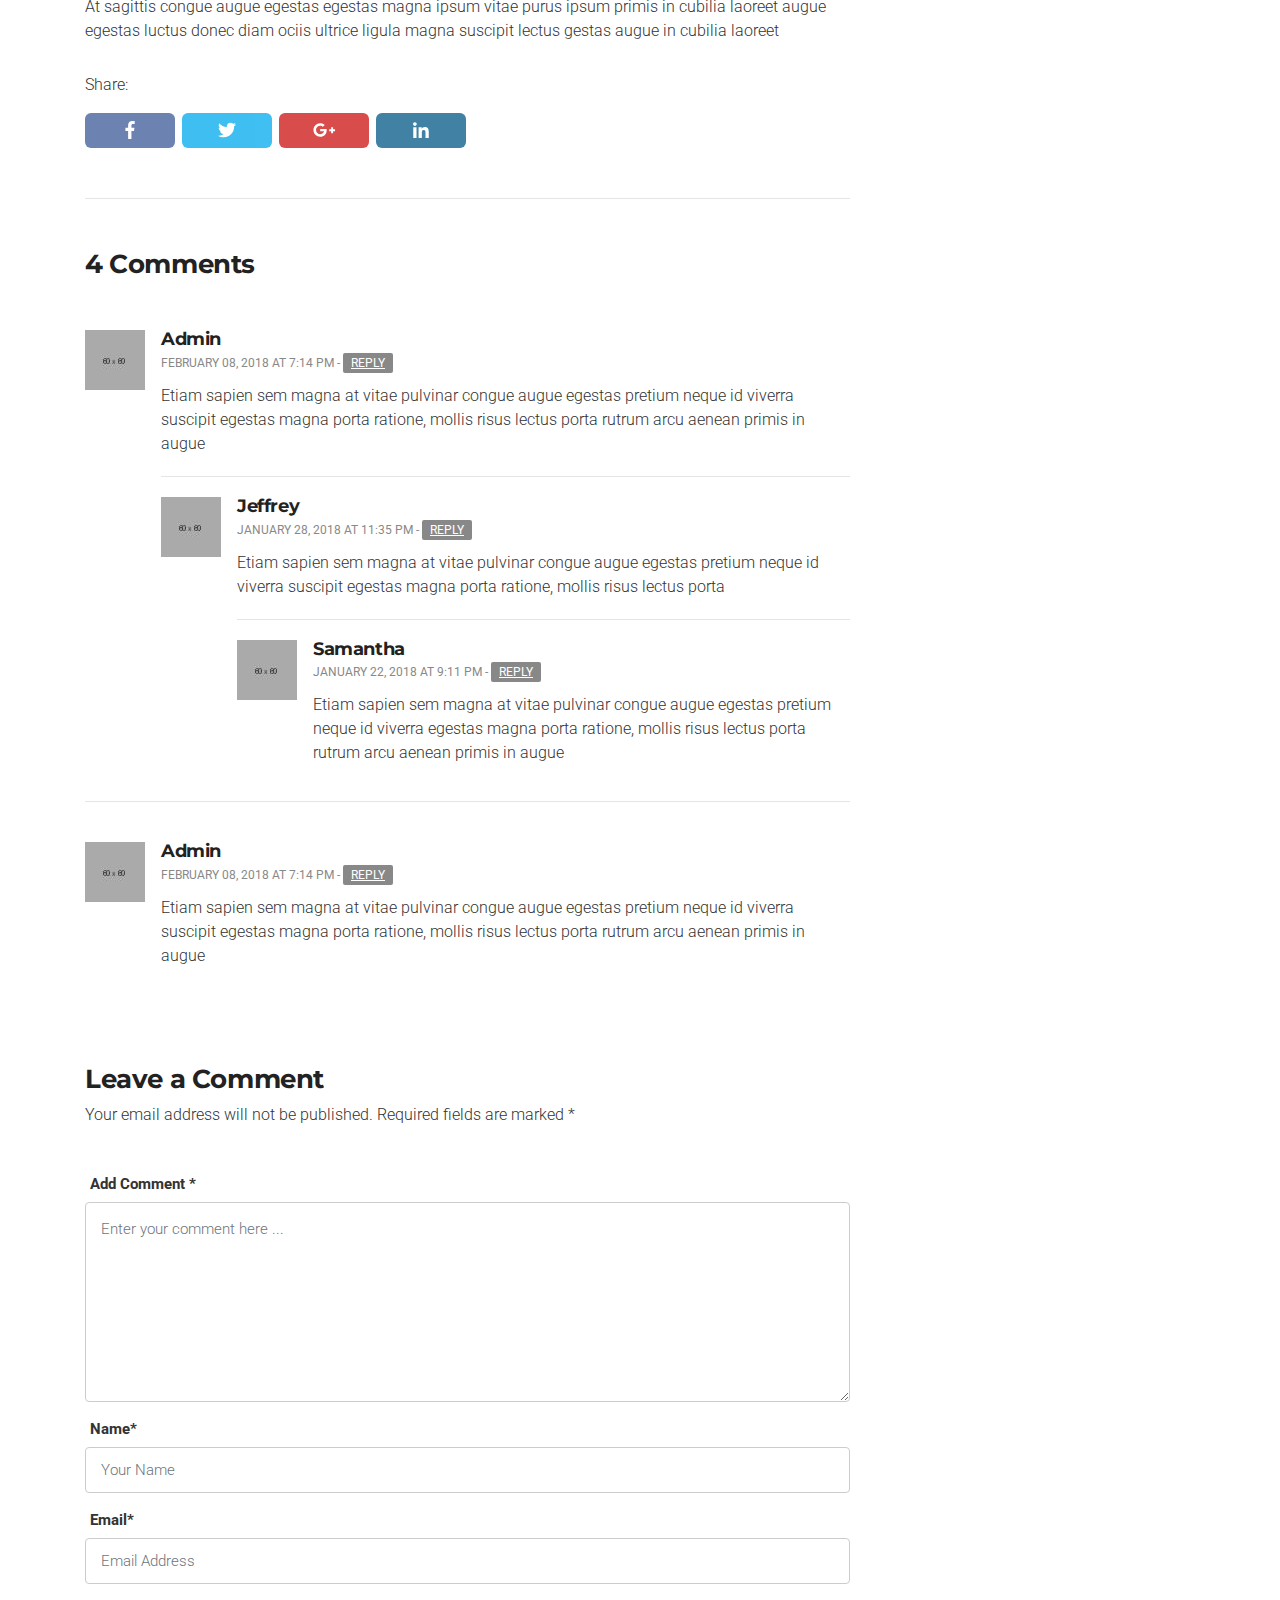
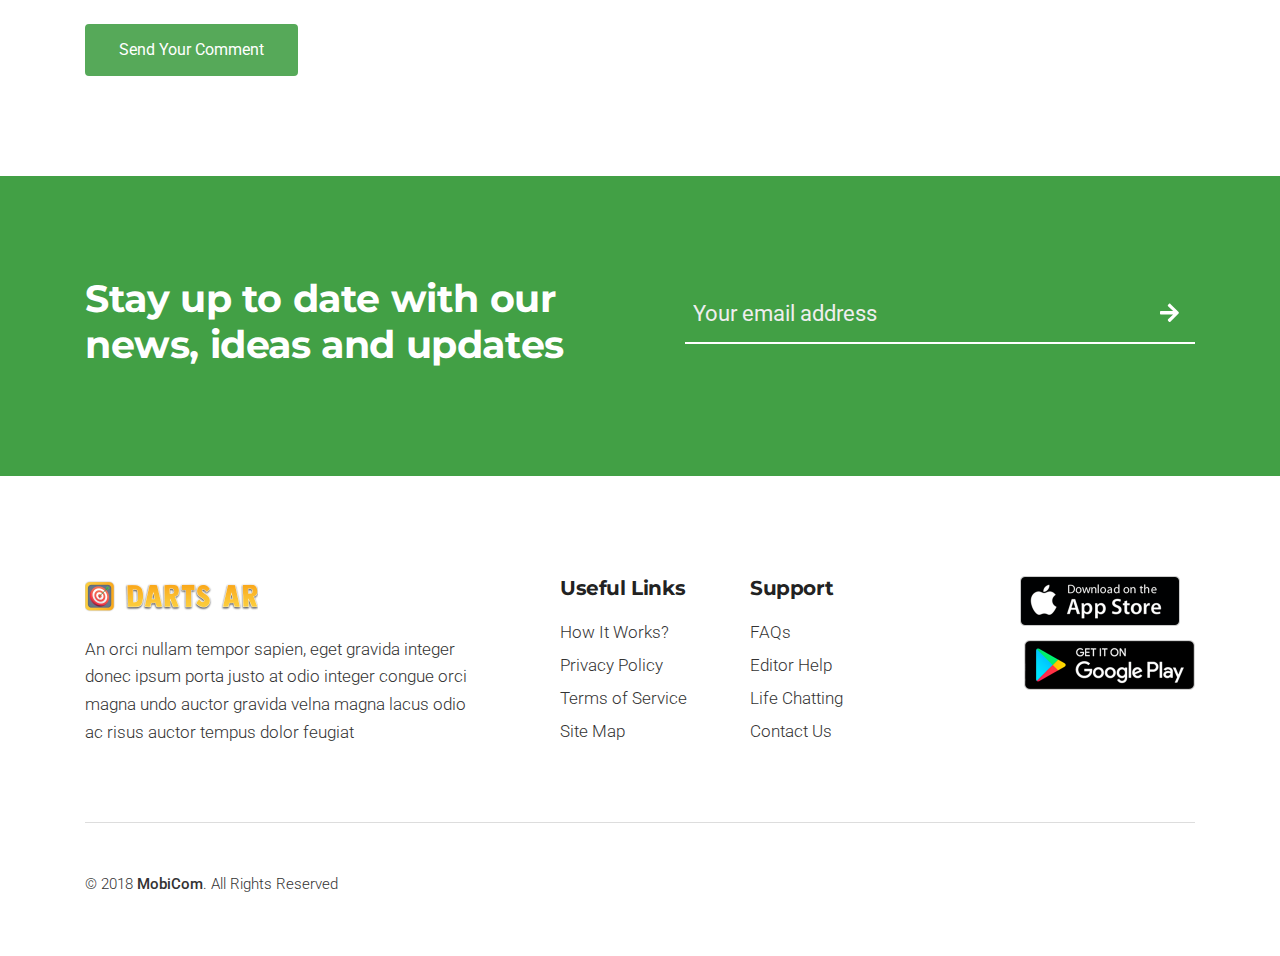
<file: single-post.html>
<!DOCTYPE html>
<!--[if lt IE 7 ]><html class="ie ie6" lang="en"> <![endif]-->
<!--[if IE 7 ]><html class="ie ie7" lang="en"> <![endif]-->
<!--[if IE 8 ]><html class="ie ie8" lang="en"> <![endif]-->
<!--[if (gte IE 9)|!(IE)]><!-->
<html lang="en">



	<head>



		<meta charset="utf-8">
		<meta http-equiv="X-UA-Compatible" content="IE=edge"/>
		<meta name="author" content="DSAThemes"/>	
		<meta name="description" content="MobiCom - Mobile App Landing Page Template"/>
		<meta name="keywords" content="Responsive, HTML5 template, DSAThemes, Mobile, Application, One Page, Landing, Mobile App">	
		<meta name="viewport" content="width=device-width, initial-scale=1.0"/>
				
  		<!-- SITE TITLE -->
		<title>DartsAR</title>
							
		<!-- FAVICON AND TOUCH ICONS  -->
		<link rel="shortcut icon" href="images/favicon.ico" type="image/x-icon">
		<link rel="icon" href="images/favicon.ico" type="image/x-icon">
		<link rel="apple-touch-icon" sizes="152x152" href="images/apple-touch-icon-152x152.png">
		<link rel="apple-touch-icon" sizes="120x120" href="images/apple-touch-icon-120x120.png">
		<link rel="apple-touch-icon" sizes="76x76" href="images/apple-touch-icon-76x76.png">
		<link rel="apple-touch-icon" href="images/apple-touch-icon.png">

		<!-- GOOGLE FONTS -->
		<link href="https://fonts.googleapis.com/css?family=Roboto:300,400,500,700,900" rel="stylesheet"> 		
		<link href="https://fonts.googleapis.com/css?family=Montserrat:300,400,500,600,700" rel="stylesheet"> 

		<!-- BOOTSTRAP CSS -->
		<link href="css/bootstrap.min.css" rel="stylesheet">
				
		<!-- FONT ICONS -->
		<link href="css/fa-svg-with-js.css" rel="stylesheet">	
		<link href="css/pe-icon-7-stroke.css" rel="stylesheet">

		<!-- PLUGINS STYLESHEET -->
		<link href="css/magnific-popup.css" rel="stylesheet">
		<link href="css/slick.css" rel="stylesheet">
		<link href="css/slick-theme.css" rel="stylesheet">

		<!-- On Scroll Animations -->
		<link href="css/animate.css" rel="stylesheet">
				
		<!-- TEMPLATE CSS -->
		<link href="css/style.css" rel="stylesheet"> 	

		<!-- RESPONSIVE CSS -->
		<link href="css/responsive.css" rel="stylesheet"> 

		

	</head>



	<body>




		<!-- PRELOADER
		============================================= -->		
		<div id="loader-wrapper">
			<div id="loader">
				<ul class="cssload-flex-container">
					<li><span class="cssload-loading"></span></li>
				</ul>
			</div>
		</div>




		<!-- PAGE CONTENT
		============================================= -->	
		<div id="page" class="page">




			<!-- HEADER
			============================================= -->
			<header id="header" class="header">
				<nav class="navbar fixed-top navbar-expand-lg navbar-light bg-light">
					<div class="container">


						<!-- LOGO IMAGE -->
						<!-- For Retina Ready displays take a image with double the amount of pixels that your image will be displayed (e.g 260 x 60 pixels) -->
				 		<a href="#hero-1" class="navbar-brand logo-white"><img src="images/logo.png" width="130" height="30" alt="header-logo"></a>
				 		<a href="#hero-1" class="navbar-brand logo-black"><img src="images/logo.png" width="130" height="30" alt="header-logo"></a>


				 		<!-- Responsive Menu Button -->
				 		<button class="navbar-toggler" type="button" data-toggle="collapse" data-target="#navbarSupportedContent" aria-controls="navbarSupportedContent" aria-expanded="false" aria-label="Toggle navigation">
				   		 	<span class="navbar-toggler-icon"></span>
				  		</button>


				  		<!-- Navigation Menu -->
				  		<div id="navbarSupportedContent" class="collapse navbar-collapse">
					   		<ul class="navbar-nav ml-auto">

					     		<li class="nav-item nl-simple"><a class="nav-link" href="#content-4">About</a> </li>
					     		<li class="nav-item nl-simple"><a class="nav-link" href="#screens-2">Screens</a></li>
					      		<li class="nav-item nl-simple"><a class="nav-link" href="#features-3">Features</a></li>  

					      		<!-- Dropdown Link -->
					      		<li class="nav-item dropdown">
							        <a class="nav-link dropdown-toggle" href="#" id="navbarDropdown" role="button" data-toggle="dropdown" aria-haspopup="true" aria-expanded="false">
							          Features
							        </a>
							        <div class="dropdown-menu" aria-labelledby="navbarDropdown">
							        	<a class="dropdown-item" href="#">Why MobiCom</a>
							         	<a class="dropdown-item" href="#">How It Works</a>
							          	<div class="dropdown-divider"></div>
							         	<a class="dropdown-item" href="#">Watch Video</a>
							        </div>
							    </li>

					      		<li class="nav-item nl-simple"><a class="nav-link" href="#faqs-1">FAQs</a></li>
					      		<li class="nav-item nl-simple"><a class="nav-link" href="#blog-1">Blog</a></li>

								<!-- Header Social Icons -->															
								<li class="header-socials clearfix">
									<span><a href="#" class="ico-facebook"><i class="fab fa-facebook-f"></i></a></span>
									<span><a href="#" class="ico-twitter"><i class="fab fa-twitter"></i></a></span>
									<span><a href="#" class="ico-dribbble"><i class="fab fa-dribbble"></i></a></span>	

									<!--
									<span><a href="#" class="ico-behance"><i class="fab fa-behance"></i></a></span>										
									<span><a href="#" class="ico-instagram"><i class="fab fa-instagram"></i></a></span>
									<span><a href="#" class="ico-pinterest"><i class="fab fa-pinterest-p"></i></a></span>
									<span><a href="#" class="ico-google-plus"><i class="fab fa-google-plus-g"></i></a></span>
									<span><a href="#" class="ico-linkedin"><i class="fab fa-linkedin-in"></i></a></span>
									<span><a href="#" class="ico-tumblr"><i class="fab fa-tumblr"></i></a></span>
									<span><a href="#" class="ico-youtube"><i class="fab fa-youtube"></i></a></span>
									<span><a href="#" class="ico-vk"><i class="fab fa-vk"></i></a></span>																		
									-->
								</li>

					      	</ul>
					    </div>	<!-- End Navigation Menu -->


					</div>	  <!-- End container -->
				</nav>	   <!-- End navbar  -->
			</header>	<!-- END HEADER -->




			<!-- BLOG PAGE CONTENT
			============================================= -->	
			<div id="single-post-page" class="single-post-section division">
				<div class="container">
				 	<div class="row">


				 		<!-- SINGLE POST -->
				 		<div class="col-md-9">
				 			<div class="post-holder p-right-60">
					 			<div class="blog-post">
				 			
						 			<!-- BLOG POST IMAGE -->
						 			<div class="blog-post-img m-bottom-30">
										<img class="img-fluid" src="images/blog/post-5-img.jpg" alt="blog-post-image" />	
									</div>

									<!-- BLOG POST TEXT -->
									<div class="sblog-post-txt m-bottom-10">

										<!-- Post Data -->
										<span>May 28, 2018 in Web Design</span>

										<!-- Post Title -->
										<h4 class="h4-xs m-bottom-20">Turpis quaerat sodales nemo ipsam egestas volute sapien vitae</h4>

										<!-- Post Text -->
										<p>Aliqum  mullam blandit tempor sapien gravida donec ipsum, at porta justo. Velna vitae auctor eros
										   congue magna nihil impedit ligula risus. Mauris donec ociis et magnis sapien etiam sapien sem sagittis
										   congue tempor gravida donec enim ipsum porta justo integer at odio velna congue integer...
										</p>

										<!-- Text -->
										<p>Sagittis congue augue egestas volutpat egestas magna suscipit egestas magna ipsum vitae purus efficitur
										   ipsum primis in cubilia laoreet augue egestas luctus donec diam.						   
										</p>
												
										<!-- Text -->
										<p>Maecenas gravida porttitor nunc, quis vehicula magna luctus tempor. Quisque vel laoreet turpis. Urna
										   augue, viverra a augue eget, dictum tempor diam. Sed pulvinar consectetur nibh, vel imperdiet dui varius
										   viverra. Pellentesque ac massa lorem. Fusce eu cursus non nulla vitae massa placerat vulputate vel a purus
										</p>

										<!-- Small Title -->
										<h5 class="h5-lg m-top-25 m-bottom-20">Vitae massa placerat vulputate</h5>

										<!-- Text -->   
										<p>Nullam non scelerisque lectus. In at mauris vel nisl convallis porta at vitae dui. Nam lacus ligula,
										   vulputate molestie bibendum quis, aliquet elementum massa. Vestibulum ut sagittis odio
										</p>	

										<!-- INNER IMAGES -->
										<div class="post-inner-img m-top-50">
											<div class="row">

												<!-- Inner Image #1 -->
												<div class="col-md-6 m-bottom-40">

													<!-- Image -->
													<img class="img-fluid" src="images/blog/post-1-img.jpg" alt="blog-post-image" />

													<!-- Text -->
													<p class="p-sm">Maecenas gravida porttitor nunc, quis vehicula magna luctus tempor</p>

												</div>

												<!-- Inner Image #2 -->
												<div class="col-md-6 m-bottom-40">

													<!-- Image -->
													<img class="img-fluid" src="images/blog/post-2-img.jpg" alt="blog-post-image" />

													<!-- Text -->
													<p class="p-sm">Maecenas gravida porttitor nunc, quis vehicula magna luctus tempor</p>

												</div>

											</div>
										</div>	<!-- END INNER IMAGES -->
												
										<!-- Small Title -->
										<h5 class="h5-lg m-bottom-20">Semper lacus cursus porta, feugiat primis</h5>		
													
										<!-- Text -->
										<p>Curabitur ac dapibus libero. Quisque eu tristique neque. Phasellus blandit tristique justo ut aliquam.
										   Aliquam vitae molestie nunc. Quisque sapien justo, aliquet non molestie sed, venenatis nec purus. Aliquam
										   eget lacinia elit. Vestibulum tincidunt tincidunt massa, et porttitor justo tincidunt eu. 
										</p>   
										  
										<!-- Text -->   
										<p>Nullam non scelerisque lectus. In at mauris vel nisl convallis porta at vitae dui. Nam lacus ligula,
										   vulputate molestie bibendum quis, aliquet elementum massa. Vestibulum ut sagittis odio
										</p>

										<!-- Text -->
										<p>At sagittis congue augue egestas egestas magna ipsum vitae purus ipsum primis in cubilia laoreet
										   augue egestas luctus donec diam ociis ultrice ligula magna suscipit lectus gestas augue in cubilia
										   laoreet
										</p>

									</div>


									<!-- POST SHARE ICONS -->
									<div class="m-top-30 m-bottom-50">
									
										<p>Share:</p>
										<ul class="share-social-icons clearfix">
											
											<li><a href="#" class="share-ico ico-facebook" ><i class="fab fa-facebook-f"></i></a></li>
											<li><a href="#" class="share-ico ico-twitter"><i class="fab fa-twitter"></i></a></li>																				
											<li><a href="#" class="share-ico ico-google-plus"><i class="fab fa-google-plus-g"></i></a></li>
											<li><a href="#" class="share-ico ico-linkedin"><i class="fab fa-linkedin-in"></i></a></li>

											<!--
											<li><a href="#" class="share-ico ico-dribbble"><i class="fab fa-dribbble"></i></a></li>	
											<li><a href="#" class="share-ico ico-behance"><i class="fab fa-behance"></i></a></li>										
											<li><a href="#" class="share-ico ico-instagram"><i class="fab fa-instagram"></i></a></li>
											<li><a href="#" class="share-ico ico-pinterest"><i class="fab fa-pinterest-p"></i></a></li>
											<li><a href="#" class="share-ico ico-tumblr"><i class="fab fa-tumblr"></i></a></li>
											<li><a href="#" class="share-ico ico-youtube"><i class="fab fa-youtube"></i></a></li>
											<li><a href="#" class="share-ico ico-vk"><i class="fab fa-vk"></i></a></li>								
											-->		

										</ul>
									</div>	<!-- END POST SHARE ICONS -->
													
							
									<hr />


									<!-- POST COMMENTS -->
									<div class="single-post-comments m-top-50">

										<!-- Title -->	
										<h4 class="h4-xs">4 Comments</h4>	


										<!-- COMMENT #1 -->
										<div class="media m-top-50">

											<!-- Comment-1 Avatar -->
										  	<img class="mr-3" src="images/post-author-1.jpg" alt="comment-avatar">

										 	<div class="media-body">

										 		<!-- Comment-1 Meta -->
										 		<div class="comment-meta">
											   		<h5 class="h5-xs mt-0">Admin</h5>
											   		<span class="comment-date">February 08, 2018 at 7:14 pm - </span>
													<span class="btn-reply"><a href="#leave-comment" class="internal-link">reply</a></span>
												</div>
												
												<!-- Comment-1 Text -->	
										   		<p>Etiam sapien sem magna at vitae pulvinar congue augue egestas pretium neque id viverra suscipit egestas
										   		   magna porta ratione, mollis risus lectus porta rutrum arcu aenean primis in augue
										   		</p>

										   		<hr />

										   		<!-- COMMENT #2 -->
											    <div class="media mt-3">

											    	<!-- Comment-2 Avatar -->
											      	<a href="#" class="pr-3">
											        	<img src="images/post-author-2.jpg" alt="comment-avatar">
											      	</a>

											      	<div class="media-body">

											      		<!-- Comment-2 Meta -->
												 		<div class="comment-meta">
													   		<h5 class="h5-xs mt-0">Jeffrey</h5>
													   		<span class="comment-date">January 28, 2018 at 11:35 pm - </span>
															<span class="btn-reply"><a href="#leave-comment" class="internal-link" >reply</a></span>
														</div>

											        	<!-- Comment-2 Text -->	
												   		<p>Etiam sapien sem magna at vitae pulvinar congue augue egestas pretium neque id viverra suscipit
												   		   egestas magna porta ratione, mollis risus lectus porta 
												   		</p>

												   		<hr />

											       		<!-- COMMENT #3 -->
												   		<div class="media mt-3">

												   			<!-- Comment-3 Avatar -->
													      	<a class="pr-3" href="#">
													        	<img src="images/post-author-3.jpg" alt="comment-avatar">
													     	</a>
												      
														    <div class="media-body">

														        <!-- Comment-3 Meta -->
														 		<div class="comment-meta">
															   		<h5 class="h5-xs mt-0">Samantha</h5>
															   		<span class="comment-date">January 22, 2018 at 9:11 pm - </span>
																	<span class="btn-reply"><a href="#leave-comment" class="internal-link">reply</a></span>
																</div>

														      	<!-- Comment-3 Text -->	
														   		<p>Etiam sapien sem magna at vitae pulvinar congue augue egestas pretium neque id viverra egestas
														   		   magna porta ratione, mollis risus lectus porta rutrum arcu aenean primis in augue
														   		</p>

														    </div>
														</div>	<!-- COMMENT #3 -->

											     	 </div>											      
											    </div>	<!-- END COMMENT #2 -->

										  	</div>
										</div>	<!-- END COMMENT #1 -->


										<hr />


										<!-- COMMENT #4 -->
										<div class="media m-top-40">

											<!-- Comment-4 Avatar -->
										  	<img class="mr-3" src="images/post-author-1.jpg" alt="comment-avatar">

										 	<div class="media-body">

										 		<!-- Comment-4 Meta -->
										 		<div class="comment-meta">
											   		<h5 class="h5-xs mt-0">Admin</h5>
											   		<span class="comment-date">February 08, 2018 at 7:14 pm - </span>
													<span class="btn-reply"><a href="#leave-comment" class="internal-link">reply</a></span>
												</div>
												
												<!-- Comment-4 Text -->	
										   		<p>Etiam sapien sem magna at vitae pulvinar congue augue egestas pretium neque id viverra suscipit egestas
										   		   magna porta ratione, mollis risus lectus porta rutrum arcu aenean primis in augue
										   		</p>

										   </div>
										</div>	<!-- END COMMENT #4 -->		


									</div>	 <!-- END POST COMMENTS -->

							
									<!-- COMMENT FORM -->
									<div id="leave-comment" class="m-top-80">
										
										<!-- Title -->
										<h4 class="h4-xs">Leave a Comment</h4>
										
										<!-- Text -->
										<p>Your email address will not be published. Required fields are marked *</p>
										
										<!-- Comment Form Inputs -->
										<form name="commentform" class="comment-form row m-top-50">

											<!-- Contact Form Input -->
											<div id="post-message" class="col-md-12">
												<p>Add Comment *</p>
												<textarea class="form-control comment" name="message" rows="6" placeholder="Enter your comment here ..."></textarea>
											</div> 

											<div id="post-name" class="col-md-12">
												<p>Name*</p>
												<input type="text" name="name" class="form-control name" placeholder="Your Name"> 
											</div>
														
											<div id="post-email" class="col-md-12">
												<p>Email*</p>
												<input type="text" name="email" class="form-control email" placeholder="Email Address"> 
											</div>
																
											<!-- Comment Form Button -->
											<div class="col-md-12 comment-form-btn m-top-20">	
												<button type="submit" class="btn btn-green btn-arrow submit">
													<span>Send Your Comment</span>	
												</button>	
											</div>	

											<!-- Comment Form Message -->
											<div class="col-md-12 comment-form-msg">
												<span class="loading"></span>
											</div>				
																			
														
										</form>		
									
									</div>	<!-- END COMMENT FORM -->


								</div>	<!-- END BLOG POST -->
				 			</div>
				 		</div>	 <!-- END SINGLE POST -->



				 		<!-- SIDEBAR RIGHT
						============================================= -->
						<aside id="sidebar-right" class="col-md-3">


							<!-- Search Field --> 
							<div id="search-field" class="sidebar-div m-bottom-60">
								
								<div class="input-group mb-3">
								  	<input type="text" class="form-control" placeholder="Search" aria-label="Search" aria-describedby="search-field">
								 	<div class="input-group-append">
								    	<button class="btn btn-lightgreen" type="button"><i class="fa fa-search" aria-hidden="true"></i></button>
								 	</div>
								</div>

							</div>


							<!-- Blog Categories --> 
							<div id="blog-cat" class="sidebar-div m-bottom-40">
									
								<!-- Title -->
								<h5 class="h5-md">Categories</h5>

								<ul class="blog-category-list clearfix">
									<li><a href="#" title=""><i class="fa fa-angle-right" aria-hidden="true"></i>Illustration</a> <span>(5)</span></li>
									<li><a href="#" title=""><i class="fa fa-angle-right" aria-hidden="true"></i>Digital Art</a> <span>(13)</span></li>
									<li><a href="#" title=""><i class="fa fa-angle-right" aria-hidden="true"></i>Graphic Design</a> <span>(6)</span></li>
									<li><a href="#" title=""><i class="fa fa-angle-right" aria-hidden="true"></i>Web</a> <span>(12)</span></li>
								</ul>

							</div>


							<!-- Most Popular Posts -->
							<div id="popular-posts" class="sidebar-div m-bottom-50">
									
								<!-- Title -->
								<h5 class="h5-md">Popular Posts</h5>

								<ul class="popular-posts">
								
									<!-- Popular post #1 -->
									<li class="clearfix">
										<div class="post-summary">
											<a href="single-post.html">Etiam sapien accumsan lobortis molestie ante consequat ...</a>
											<p>43 Comments</p>
										</div>
									</li>
									
									<!-- Popular post #2 -->
									<li class="clearfix">
										<div class="post-summary">
											<a href="single-post.html">Blandit tempor sapien gravida donec ipsum, at porta justo ...</a>
											<p>38 Comments</p>
										</div>
									</li>
									
									<!-- Popular post #3 -->
									<li class="clearfix">
										<div class="post-summary">
											<a href="single-post.html">Cursus risus laoreet turpis auctor, nec pharetra massa varius ...</a>
											<p>29 Comments</p>
										</div>
									</li>
								</ul>

							</div>


							<!-- Popular Tags -->
							<div id="popular-tags" class="sidebar-div m-bottom-50">
									
								<!-- Title -->
								<h5 class="h5-md">Popular Tags</h5>

								<span class="badge"><a href="#">video</a> 3</span>
								<span class="badge"><a href="#">web</a> 17</span> 
								<span class="badge"><a href="#">music</a> 2</span> 
								<span class="badge"><a href="#">design</a> 54</span> 
								<span class="badge"><a href="#">image</a> 46</span>  								 
								<span class="badge"><a href="#">typography</a> 6</span> 
								<span class="badge"><a href="#">journal</a> 9</span>
								<span class="badge"><a href="#">graphic</a> 32</span>  
								<span class="badge"><a href="#">photo</a> 67</span> 
								<span class="badge"><a href="#">photoshop</a> 26</span>

							</div>


							<!-- Text Widget -->						
							<div id="text-widget" class="sidebar-div m-bottom-50">
										
								<!-- Title -->
								<h5 class="h5-md">Text Widget</h5>
								
								<!-- Text -->													
								<p>Mauris id class aptent taciti nostra, per eget gravida donec enim ipsum porta justo integer
								   at velna auctor vitae magna, vitae suscipit ipsum. Mauris eget purus, in congue magna nihil 
								   impedit tempor 
								</p>
																		
							</div>		<!-- End Text Widget -->
							

						</aside>	<!-- END SIDEBAR RIGHT -->

				 		
				 	</div>	<!-- End row -->	
				 </div>	 <!-- End container -->
			</div>	<!-- END BLOG PAGE CONTENT -->




			<!-- NEWSLETTER-2
			============================================= -->
			<section id="newsletter-2" class="bg-scroll bg-green newsletter-section division">
				<div class="container white-color">
					<div class="row d-flex align-items-center">


						<!-- NEWSLETTER TEXT -->
						<div class="col-lg-6">
							<div class="newsletter-txt">

								<!-- Title -->
								<h3 class="h3-xs">Stay up to date with our news, ideas and updates</h3>

							</div>
						</div>


						<!-- NEWSLETTER FORM -->
						<div class="col-lg-6">
							<form class="newsletter-form p-left-30">
											
								<div class="input-group">
									<input type="email" class="form-control" placeholder="Your email address" required id="s-email">								
									<span class="input-group-btn">
										<button type="submit" class="btn"><i class="fas fa-arrow-right"></i></button>
									</span>										
								</div>

								<!-- Newsletter Form Notification -->	
								<label for="s-email" class="form-notification"></label>
												
							</form>
						</div>


					</div>	  <!-- End row -->
				</div>	   <!-- End container -->	
			</section>	<!-- END NEWSLETTER-2 -->




			<!-- FOOTER-1
			============================================= -->
			<footer id="footer-1" class="wide-60 footer division">
				<div class="container">


					<!-- FOOTER CONTENT -->
					<div class="row">


						<!-- FOOTER INFO -->
						<div class="col-lg-5">
							<div class="footer-info p-right-45 m-bottom-40">

								<!-- Footer Logo -->	
								<!-- For Retina Ready displays take a image, with double the amount of pixels that your image will be displayed (e.g 346 x 80 pixels) -->
								<img src="images/footer-logo.png" width="173" height="40" alt="footer-logo">
								
								<!-- Text -->	
								<p class="m-top-20">An orci nullam tempor sapien, eget gravida integer donec ipsum porta justo at odio
								   integer congue orci magna undo auctor gravida velna magna lacus odio ac risus auctor tempus dolor feugiat
								</p>

							</div>	
						</div>


						<!-- FOOTER LINKS -->
						<div class="col-md-4 col-lg-2">
							<div class="footer-links m-bottom-40">

								<!-- Title -->
								<h5 class="h5-md">Useful Links</h5>

								<!-- Footer Links -->
								<ul class="foo-links clearfix">
									<li><a href="#">How It Works?</a></li>
									<li><a href="#">Privacy Policy</a></li>
									<li><a href="#">Terms of Service</a></li>
									<li><a href="#">Site Map</a></li>
								</ul>							

							</div>	
						</div>


						<!-- FOOTER LINKS -->
						<div class="col-md-4 col-lg-2">
							<div class="footer-links m-bottom-40">

								<!-- Title -->
								<h5 class="h5-md">Support</h5>

								<!-- Footer Links -->
								<ul class="foo-links clearfix">
									<li><a href="#">FAQs</a></li>									
									<li><a href="#">Editor Help</a></li>							
									<li><a href="#">Life Chatting</a></li>
									<li><a href="#">Contact Us</a></li>
								</ul>

							</div>	
						</div>


						<!-- FOOTER STORE BADGES -->
						<div class="col-md-4 col-lg-3">													
							<div class="footer-stores-badge text-right m-bottom-40">

								<!-- AppStore -->
								<a href="#" class="store">
									<img class="appstore-original" src="images/store_badges/appstore.png" width="160" height="50" alt="appstore-logo" />
								</a>
													
								<!-- Google Play -->
								<a href="#" class="store">
									<img class="googleplay-original" src="images/store_badges/googleplay.png" width="171" height="50" alt="googleplay-logo" />
								</a>
												
								<!-- Aamazon Market 
								<a href="#" class="store">
									<img class="amazon-original" src="images/store_badges/amazon.png" width="158" height="50" alt="amazon-logo" />
								</a>  -->
																					
								<!-- Windows Market  
								<a href="#" class="store">
									<img class="windows-original" src="images/store_badges/windows.png" width="164" height="50" alt="windows-logo" />
								</a> -->
													
							</div>
						</div>	<!-- END FOOTER STORE BADGES -->

					
					</div>	 <!-- END FOOTER CONTENT -->

					
					<!-- BOTTOM FOOTER -->
					<div class="bottom-footer">
						<div class="row">

							<!-- FOOTER COPYRIGHT -->
							<div class="col-md-12">
								<div class="footer-copyright">
									<p>&copy; 2018 <span>MobiCom</span>. All Rights Reserved</p>
								</div>
							</div>

						</div>
					</div>	<!-- END BOTTOM FOOTER -->


				</div>	    <!-- End container -->
			</footer>	<!-- END FOOTER-1 -->




		</div>	<!-- END PAGE CONTENT -->




		<!-- EXTERNAL SCRIPTS
		============================================= -->	
		<script src="js/jquery-3.2.1.min.js"></script>
		<script src="js/bootstrap.min.js"></script>	
		<script src="js/fontawesome-all.js"></script>	
		<script src="js/modernizr.custom.js"></script>
		<script src="js/jquery.easing.js"></script>
		<script src="js/retina.js"></script>	
		<script src="js/jquery.stellar.min.js"></script>	
		<script src="js/jquery.scrollto.js"></script>
		<script src="js/jquery.appear.js"></script>
		<script src="js/slick.min.js"></script>
		<script src="js/jquery.magnific-popup.min.js"></script>
		<script src="js/jquery.ajaxchimp.min.js"></script>		
		<script src="js/contact-form.js"></script>
		<script src="js/quick-form.js"></script>
		<script src="js/comment-form.js"></script>	
		<script src="js/jquery.validate.min.js"></script>
				
		<!-- Custom Script -->		
		<script src="js/custom.js"></script>
					
		<!-- HTML5 shim, for IE6-8 support of HTML5 elements. All other JS at the end of file. -->
		<!-- [if lt IE 9]>
			<script src="js/html5shiv.js" type="text/javascript"></script>
			<script src="js/respond.min.js" type="text/javascript"></script>
		<![endif] -->
							
		<!-- Google Analytics: Change UA-XXXXX-X to be your site's ID. Go to http://www.google.com/analytics/ for more information. -->	
								
		<!--
		<script>
			var _gaq = _gaq || [];
			_gaq.push(['_setAccount', 'UA-XXXXX-X']);
			_gaq.push(['_trackPageview']);

			(function() {
				var ga = document.createElement('script'); ga.type = 'text/javascript'; ga.async = true;
				ga.src = ('https:' == document.location.protocol ? 'https://ssl' : 'http://www') + '.google-analytics.com/ga.js';
				var s = document.getElementsByTagName('script')[0]; s.parentNode.insertBefore(ga, s);
			})();
		</script>
		-->



	</body>



</html>
</file>
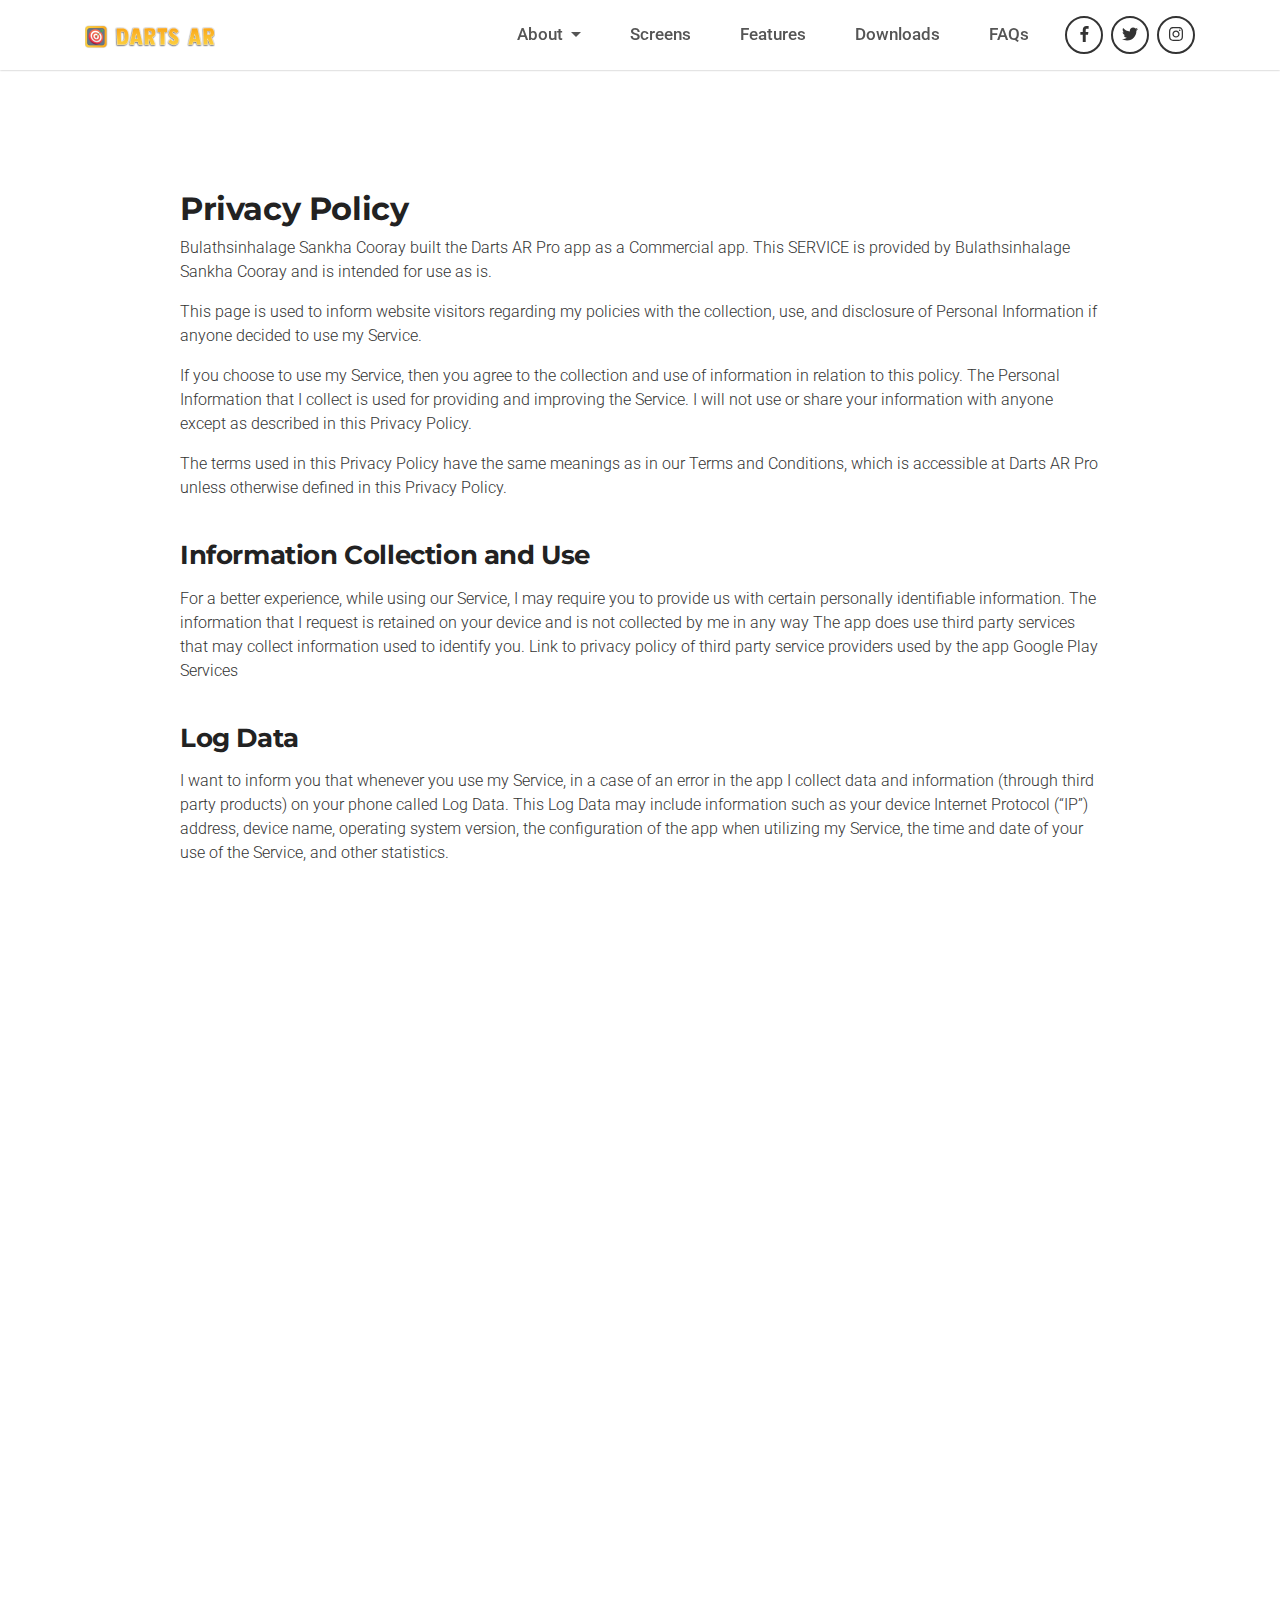
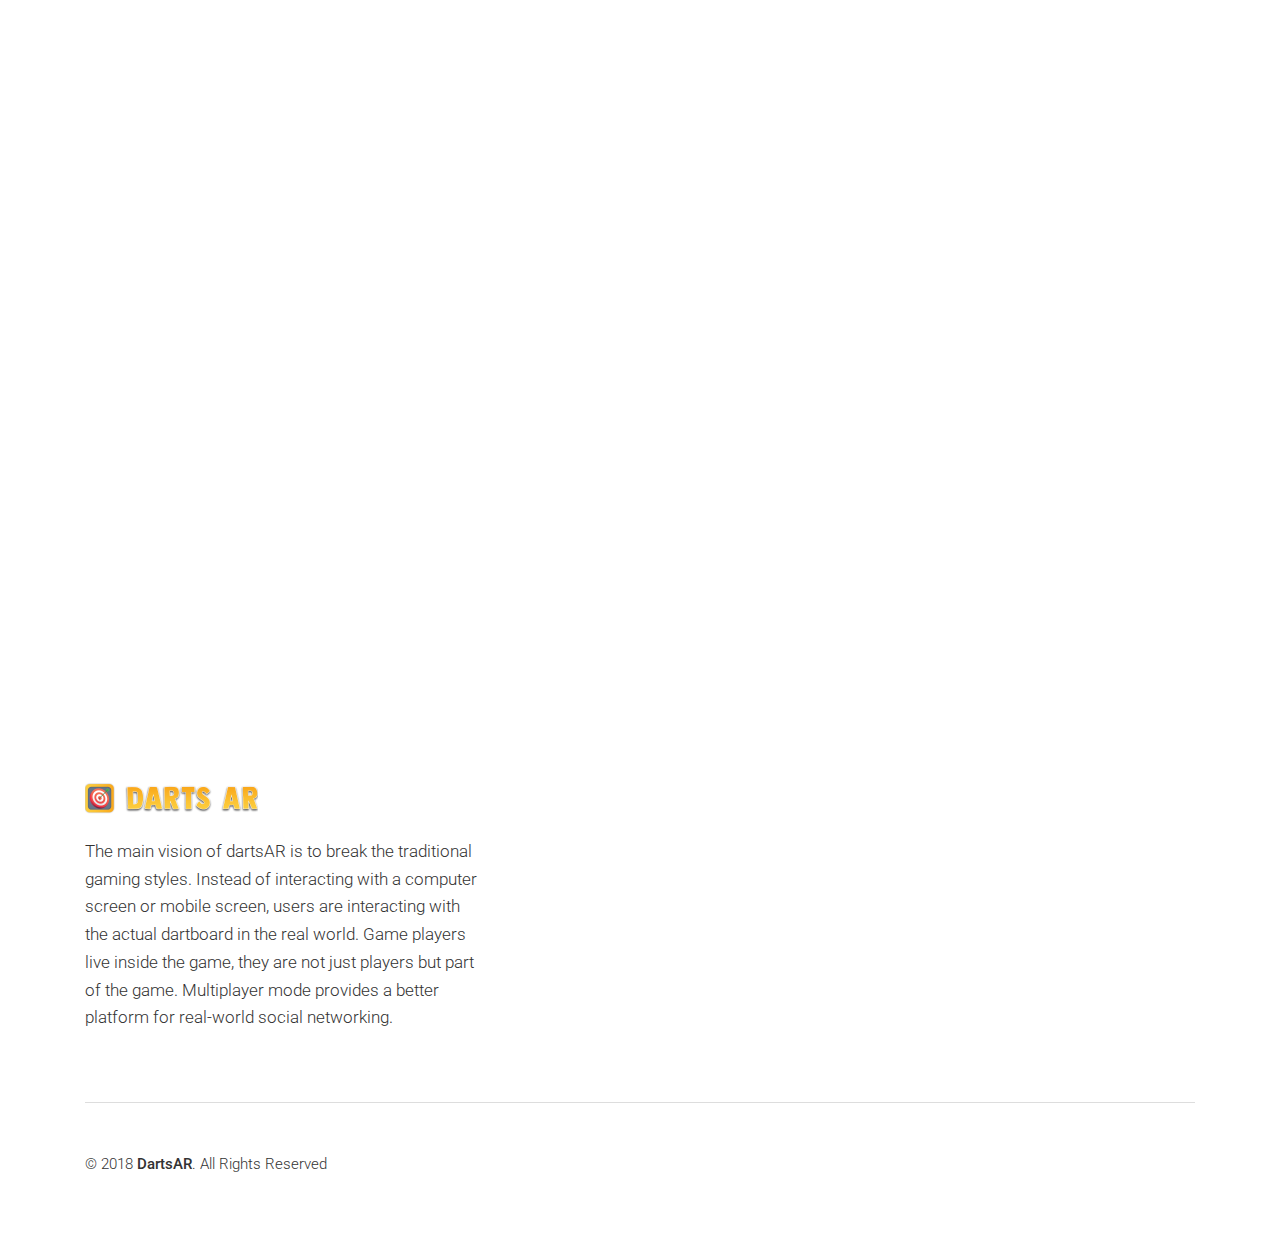
<file: terms.html>
<!DOCTYPE html>
<!-- MobiCom - Mobile App Landing Page Template design by DSAThemes (http://www.dsathemes.com) -->
<!--[if lt IE 7 ]><html class="ie ie6" lang="en"> <![endif]-->
<!--[if IE 7 ]><html class="ie ie7" lang="en"> <![endif]-->
<!--[if IE 8 ]><html class="ie ie8" lang="en"> <![endif]-->
<!--[if (gte IE 9)|!(IE)]><!-->
<html lang="en">



	<head>



		<meta charset="utf-8">
		<meta http-equiv="X-UA-Compatible" content="IE=edge"/>
		<meta name="author" content="DSAThemes"/>	
		<meta name="description" content="MobiCom - Mobile App Landing Page Template"/>
		<meta name="keywords" content="Responsive, HTML5 template, DSAThemes, Mobile, Application, One Page, Landing, Mobile App">	
		<meta name="viewport" content="width=device-width, initial-scale=1.0"/>
				
  		<!-- SITE TITLE -->
		<title>DartsAR</title>
							
		<!-- FAVICON AND TOUCH ICONS  -->
		<link rel="shortcut icon" href="images/favicon.ico" type="image/x-icon">
		<link rel="icon" href="images/favicon.ico" type="image/x-icon">
		<link rel="apple-touch-icon" sizes="152x152" href="images/apple-touch-icon-152x152.png">
		<link rel="apple-touch-icon" sizes="120x120" href="images/apple-touch-icon-120x120.png">
		<link rel="apple-touch-icon" sizes="76x76" href="images/apple-touch-icon-76x76.png">
		<link rel="apple-touch-icon" href="images/apple-touch-icon.png">

		<!-- GOOGLE FONTS -->
		<link href="https://fonts.googleapis.com/css?family=Roboto:300,400,500,700,900" rel="stylesheet"> 		
		<link href="https://fonts.googleapis.com/css?family=Montserrat:300,400,500,600,700" rel="stylesheet"> 

		<!-- BOOTSTRAP CSS -->
		<link href="css/bootstrap.min.css" rel="stylesheet">
				
		<!-- FONT ICONS -->
		<link href="css/fa-svg-with-js.css" rel="stylesheet">	
		<link href="css/pe-icon-7-stroke.css" rel="stylesheet">

		<!-- PLUGINS STYLESHEET -->
		<link href="css/magnific-popup.css" rel="stylesheet">
		<link href="css/slick.css" rel="stylesheet">
		<link href="css/slick-theme.css" rel="stylesheet">

		<!-- On Scroll Animations -->
		<link href="css/animate.css" rel="stylesheet">
				
		<!-- TEMPLATE CSS -->
		<link href="css/style.css" rel="stylesheet"> 	

		<!-- RESPONSIVE CSS -->
		<link href="css/responsive.css" rel="stylesheet"> 

		

	</head>



	<body>




		<!-- PRELOADER
		============================================= -->		
		<div id="loader-wrapper">
			<div id="loader">
				<ul class="cssload-flex-container">
					<li><span class="cssload-loading"></span></li>
				</ul>
			</div>
		</div>




		<!-- PAGE CONTENT
		============================================= -->	
		<div id="page" class="page">




			<!-- HEADER
			============================================= -->
			<header id="header" class="header">
				<nav class="navbar fixed-top navbar-expand-lg navbar-light bg-light">
					<div class="container">


						<!-- LOGO IMAGE -->
						<!-- For Retina Ready displays take a image with double the amount of pixels that your image will be displayed (e.g 260 x 60 pixels) -->
				 		<a href="#hero-7" class="navbar-brand logo-white"><img src="images/logo.png" width="130" height="30" alt="header-logo"></a>
				 		<a href="#hero-7" class="navbar-brand logo-black"><img src="images/logo.png" width="130" height="30" alt="header-logo"></a>


				 		<!-- Responsive Menu Button -->
				 		<button class="navbar-toggler" type="button" data-toggle="collapse" data-target="#navbarSupportedContent" aria-controls="navbarSupportedContent" aria-expanded="false" aria-label="Toggle navigation">
				   		 	<span class="navbar-toggler-icon"></span>
				  		</button>


				  		<!-- Navigation Menu -->
				  		<div id="navbarSupportedContent" class="collapse navbar-collapse">
					   		<ul class="navbar-nav ml-auto">

									<!-- Dropdown Link -->
								<li class="nav-item dropdown">
									<a class="nav-link dropdown-toggle" href="#" id="navbarDropdown" role="button" data-toggle="dropdown" aria-haspopup="true"
									aria-expanded="false">
										About
										</a>
									<div class="dropdown-menu" aria-labelledby="navbarDropdown">

										<a class="dropdown-item" href="#video-1">Watch Video</a>
										<a class="dropdown-item" href="#statistic-2">How It Works</a>
										<a class="dropdown-item" href="#team-1">Press kit</a>
										<div class="dropdown-divider"></div>
										<a class="dropdown-item" href="#reviews-1">Reviews</a>
									</div>
								</li>
					     		<li class="nav-item nl-simple"><a class="nav-link" href="/#screens-1">Screens</a></li>
					      		<li class="nav-item nl-simple"><a class="nav-link" href="/#features-3">Features</a></li>  

								<li class="nav-item nl-simple"><a class="nav-link" href="/#downloads">Downloads</a></li>


					      		<li class="nav-item nl-simple"><a class="nav-link" href="/#faqs-1">FAQs</a></li>

								<!-- Header Social Icons -->															
								<li class="header-socials clearfix">
									<span><a href="https://www.facebook.com/dartsarpro" target="_blank" class="ico-facebook"><i class="fab fa-facebook-f"></i></a></span>
									<span><a href="https://www.twitter.com/dartsarpro" target="_blank" class="ico-twitter"><i class="fab fa-twitter"></i></a></span>
								<!--<span><a href="#" class="ico-dribbble"><i class="fab fa-dribbble"></i></a></span>-->
									<span><a href="https://www.instagram.com/dartsarpro" target="_blank" class="ico-instagram"><i class="fab fa-instagram"></i></a></span>

									<!--
									<span><a href="#" class="ico-behance"><i class="fab fa-behance"></i></a></span>										
									<span><a href="#" class="ico-instagram"><i class="fab fa-instagram"></i></a></span>
									<span><a href="#" class="ico-pinterest"><i class="fab fa-pinterest-p"></i></a></span>
									<span><a href="#" class="ico-google-plus"><i class="fab fa-google-plus-g"></i></a></span>
									<span><a href="#" class="ico-linkedin"><i class="fab fa-linkedin-in"></i></a></span>
									<span><a href="#" class="ico-tumblr"><i class="fab fa-tumblr"></i></a></span>
									<span><a href="#" class="ico-youtube"><i class="fab fa-youtube"></i></a></span>
									<span><a href="#" class="ico-vk"><i class="fab fa-vk"></i></a></span>																		
									-->
								</li>

					      	</ul>
					    </div>	<!-- End Navigation Menu -->


					</div>	  <!-- End container -->
				</nav>	   <!-- End navbar  -->
			</header>	<!-- END HEADER -->




			<!-- TERMS PAGE CONTENT
			============================================= -->	
			<div id="terms-page" class="terms-section division">
				<div class="container">
				 	<div class="row">


				 		<div class="col-lg-10 offset-lg-1">

							
							


							<!-- TERMS BOX #1 -->
							<div class="terms-box m-top-30 animated" data-animation="fadeInUp" data-animation-delay="400">

								<!-- Title -->
								<h2 class="h4-xs">Privacy Policy</h2>
								
								<!-- Text -->
								<p>Bulathsinhalage Sankha Cooray built the Darts AR Pro app as a Commercial app. 
									This SERVICE is provided by Bulathsinhalage Sankha Cooray and is intended for use as is.
								</p>

									<!-- Text -->
								<p>This page is used to inform website visitors regarding my policies with the collection, use, and disclosure of Personal Information if anyone decided to use my Service.
								</p>
								<!-- Text -->
								<p>If you choose to use my Service, then you agree to the collection and use of information in relation to this policy. The Personal Information that I collect is used for providing and improving the Service. I will not use or share your information with anyone except as described in this Privacy Policy.
								</p>
								<!-- Text -->
								<p>The terms used in this Privacy Policy have the same meanings as in our Terms and Conditions, which is accessible at Darts AR Pro unless otherwise defined in this Privacy Policy.
								</p>
								

							</div>


							<!-- TERMS BOX #2 -->
							<div class="terms-box animated" data-animation="fadeInUp" data-animation-delay="500">

								<!-- Title -->
								<h4 class="h4-xs">Information Collection and Use</h4>
								
								<!-- Text -->
								<p>For a better experience, while using our Service, I may require you to provide us with certain personally identifiable information. 
									The information that I request is retained on your device and is not collected by me in any way
									The app does use third party services that may collect information used to identify you.
										Link to privacy policy of third party service providers used by the app
										Google Play Services
								</p>

							</div>


							<!-- TERMS BOX #3 -->
							<div class="terms-box animated" data-animation="fadeInUp" data-animation-delay="600">

								<!-- Title -->
								<h4 class="h4-xs">Log Data</h4>
								
								<!-- Text -->
								<p>I want to inform you that whenever you use my Service, in a case of an error in the app I collect data and information (through third party products) on your phone called Log Data. 
									This Log Data may include information such as your device Internet Protocol (“IP”) address, device name, operating system version, the configuration of the app when utilizing my Service, the time and date of your use of the Service, and other statistics.
								</p>

							</div>


							<!-- TERMS BOX #4 -->
							<div class="terms-box animated" data-animation="fadeInUp" data-animation-delay="700">

								<!-- Title -->
								<h4 class="h4-xs">Cookies</h4>
								
								<!-- Text -->
								<p>Cookies are files with a small amount of data that are commonly used as anonymous unique identifiers. 
									These are sent to your browser from the websites that you visit and are stored on your device's internal memory.
								</p>

								<p>This Service does not use these “cookies” explicitly. However, the app may use third party code and libraries that use “cookies” to collect information and improve their services. 
									You have the option to either accept or refuse these cookies and know when a cookie is being sent to your device. 
									If you choose to refuse our cookies, you may not be able to use some portions of this Service.
								</p>


							</div>


							<!-- TERMS BOX #5 -->
							<div class="terms-box animated" data-animation="fadeInUp" data-animation-delay="800">

								<!-- Title -->
								<h4 class="h4-xs">Service Providers</h4>
								
								<!-- Text -->
								<p>I may employ third-party companies and individuals due to the following reasons:
								</p>

								<!-- List -->
								<ul class="terms-list">
									
									<li>To facilitate our Service;
									</li>

									<li>To provide the Service on our behalf;
									</li>

									<li>To perform Service-related services; or
									</li>

									<li>To assist us in analyzing how our Service is used.</li>

									
								  	
								</ul>

								<!-- Text -->
								<p>I want to inform users of this Service that these third parties have access to your Personal Information. 
									The reason is to perform the tasks assigned to them on our behalf. However, they are obligated not to disclose or use the information for any other purpose.
								</p>

							</div>


							


							<!-- TERMS BOX #7 -->
							<div class="terms-box animated" data-animation="fadeInUp" data-animation-delay="1000">

								<!-- Title -->
								<h4 class="h4-xs">Security</h4>
								
								<!-- Text -->
								<p>I value your trust in providing us your Personal Information, thus we are striving to use commercially acceptable means of protecting it. 
									But remember that no method of transmission over the internet, or method of electronic storage is 100% secure and reliable, and I cannot guarantee its absolute security.
								</p>

							</div>


							<!-- TERMS BOX #8 -->
							<div class="terms-box animated" data-animation="fadeInUp" data-animation-delay="1100">

								<!-- Title -->
								<h4 class="h4-xs">Links to Other Sites</h4>

								<!-- Text -->
								<p>This Service may contain links to other sites. If you click on a third-party link, you will be directed to that site. 
									Note that these external sites are not operated by me. Therefore, I strongly advise you to review the Privacy Policy of these websites. 
									I have no control over and assume no responsibility for the content, privacy policies, or practices of any third-party sites or services.
								</p>

								

							</div>


							<!-- TERMS BOX #9 -->
							<div class="terms-box animated" data-animation="fadeInUp" data-animation-delay="1200">

								<!-- Title -->
								<h4 class="h4-xs">Children’s Privacy</h4>
								
								<!-- Text -->
								<p>These Services do not address anyone under the age of 13. I do not knowingly collect personally identifiable information from children under 13. In the case I discover that a child under 13 has provided me with personal information, I immediately delete this from our servers. 
									If you are a parent or guardian and you are aware that your child has provided us with personal information, please contact me so that I will be able to do necessary actions.
								</p>

								

							</div>


							<!-- TERMS BOX #10 -->
							<div class="terms-box animated" data-animation="fadeInUp" data-animation-delay="1300">

								<!-- Title -->
								<h4 class="h4-xs">Changes to This Privacy Policy</h4>
								
								<!-- Text -->
								<p>I may update our Privacy Policy from time to time. Thus, you are advised to review this page periodically for any changes. 
									I will notify you of any changes by posting the new Privacy Policy on this page. 
									These changes are effective immediately after they are posted on this page.
								</p>

								

							</div>


							<!-- TERMS BOX #11 -->
							<div class="terms-box animated" data-animation="fadeInUp" data-animation-delay="1400">

								<!-- Title -->
								<h4 class="h4-xs">Contact Us</h4>
								
								<!-- Text -->
								<p>If you have any questions or suggestions about my Privacy Policy, do not hesitate to contact me.
								</p>

								

							</div>

							
						</div>	
				 		

				 		
				 	</div>	<!-- End row -->	
				 </div>	 <!-- End container -->
			</div>	<!-- END TERMS PAGE CONTENT -->


			


			<!-- FOOTER-1
			============================================= -->
			<footer id="footer-1" class="wide-60 footer division">
				<div class="container">


					<!-- FOOTER CONTENT -->
					<div class="row">


						<!-- FOOTER INFO -->
						<div class="col-lg-5">
							<div class="footer-info p-right-45 m-bottom-40">

								<!-- Footer Logo -->	
								<!-- For Retina Ready displays take a image, with double the amount of pixels that your image will be displayed (e.g 346 x 80 pixels) -->
								<img src="images/footer-logo.png" width="173" height="40" alt="footer-logo">
								
								<!-- Text -->	
								<p class="m-top-20">
									The main vision of dartsAR is to break the traditional gaming styles. 
								Instead of interacting with a computer screen or mobile screen, users are interacting with the actual dartboard in the real world. 
								Game players live inside the game, they are not just players but part of the game. 
								Multiplayer mode provides a better platform for real-world social networking.
								</p>

							</div>	
						</div>


						


						


						<!-- FOOTER STORE BADGES -->
						<div class="col-md-4 col-lg-3">													
							<div class="footer-stores-badge text-right m-bottom-40">

								<!-- AppStore -->
								<!-- <a href="#" class="store">
									<img class="appstore-original" src="images/store_badges/appstore.png" width="160" height="50" alt="appstore-logo" />
								</a> -->
													
								<!-- Google Play -->
								<!-- <a href="#" class="store">
									<img class="googleplay-original" src="images/store_badges/googleplay.png" width="171" height="50" alt="googleplay-logo" />
								</a> -->
												
								<!-- Aamazon Market 
								<a href="#" class="store">
									<img class="amazon-original" src="images/store_badges/amazon.png" width="158" height="50" alt="amazon-logo" />
								</a>  -->
																					
								<!-- Windows Market  
								<a href="#" class="store">
									<img class="windows-original" src="images/store_badges/windows.png" width="164" height="50" alt="windows-logo" />
								</a> -->
													
							</div>
						</div>	<!-- END FOOTER STORE BADGES -->

					
					</div>	 <!-- END FOOTER CONTENT -->

					
					<!-- BOTTOM FOOTER -->
					<div class="bottom-footer">
						<div class="row">

							<!-- FOOTER COPYRIGHT -->
							<div class="col-md-12">
								<div class="footer-copyright">
									<p>&copy; 2018 <span>DartsAR</span>. All Rights Reserved</p>
								</div>
							</div>

						</div>
					</div>	<!-- END BOTTOM FOOTER -->


				</div>	    <!-- End container -->
			</footer>	<!-- END FOOTER-1 -->




		</div>	<!-- END PAGE CONTENT -->




		<!-- EXTERNAL SCRIPTS
		============================================= -->	
		<script src="js/jquery-3.2.1.min.js"></script>
		<script src="js/bootstrap.min.js"></script>	
		<script src="js/fontawesome-all.js"></script>	
		<script src="js/modernizr.custom.js"></script>
		<script src="js/jquery.easing.js"></script>
		<script src="js/retina.js"></script>	
		<script src="js/jquery.stellar.min.js"></script>	
		<script src="js/jquery.scrollto.js"></script>
		<script src="js/jquery.appear.js"></script>
		<script src="js/slick.min.js"></script>
		<script src="js/jquery.magnific-popup.min.js"></script>
		<script src="js/jquery.ajaxchimp.min.js"></script>		
		<script src="js/contact-form.js"></script>
		<script src="js/quick-form.js"></script>
		<script src="js/comment-form.js"></script>	
		<script src="js/jquery.validate.min.js"></script>
				
		<!-- Custom Script -->		
		<script src="js/custom.js"></script>
					
		<!-- HTML5 shim, for IE6-8 support of HTML5 elements. All other JS at the end of file. -->
		<!-- [if lt IE 9]>
			<script src="js/html5shiv.js" type="text/javascript"></script>
			<script src="js/respond.min.js" type="text/javascript"></script>
		<![endif] -->
							
		<!-- Google Analytics: Change UA-XXXXX-X to be your site's ID. Go to http://www.google.com/analytics/ for more information. -->	
								
		<!--
		<script>
			var _gaq = _gaq || [];
			_gaq.push(['_setAccount', 'UA-XXXXX-X']);
			_gaq.push(['_trackPageview']);

			(function() {
				var ga = document.createElement('script'); ga.type = 'text/javascript'; ga.async = true;
				ga.src = ('https:' == document.location.protocol ? 'https://ssl' : 'http://www') + '.google-analytics.com/ga.js';
				var s = document.getElementsByTagName('script')[0]; s.parentNode.insertBefore(ga, s);
			})();
		</script>
		-->



	</body>



</html>
</file>
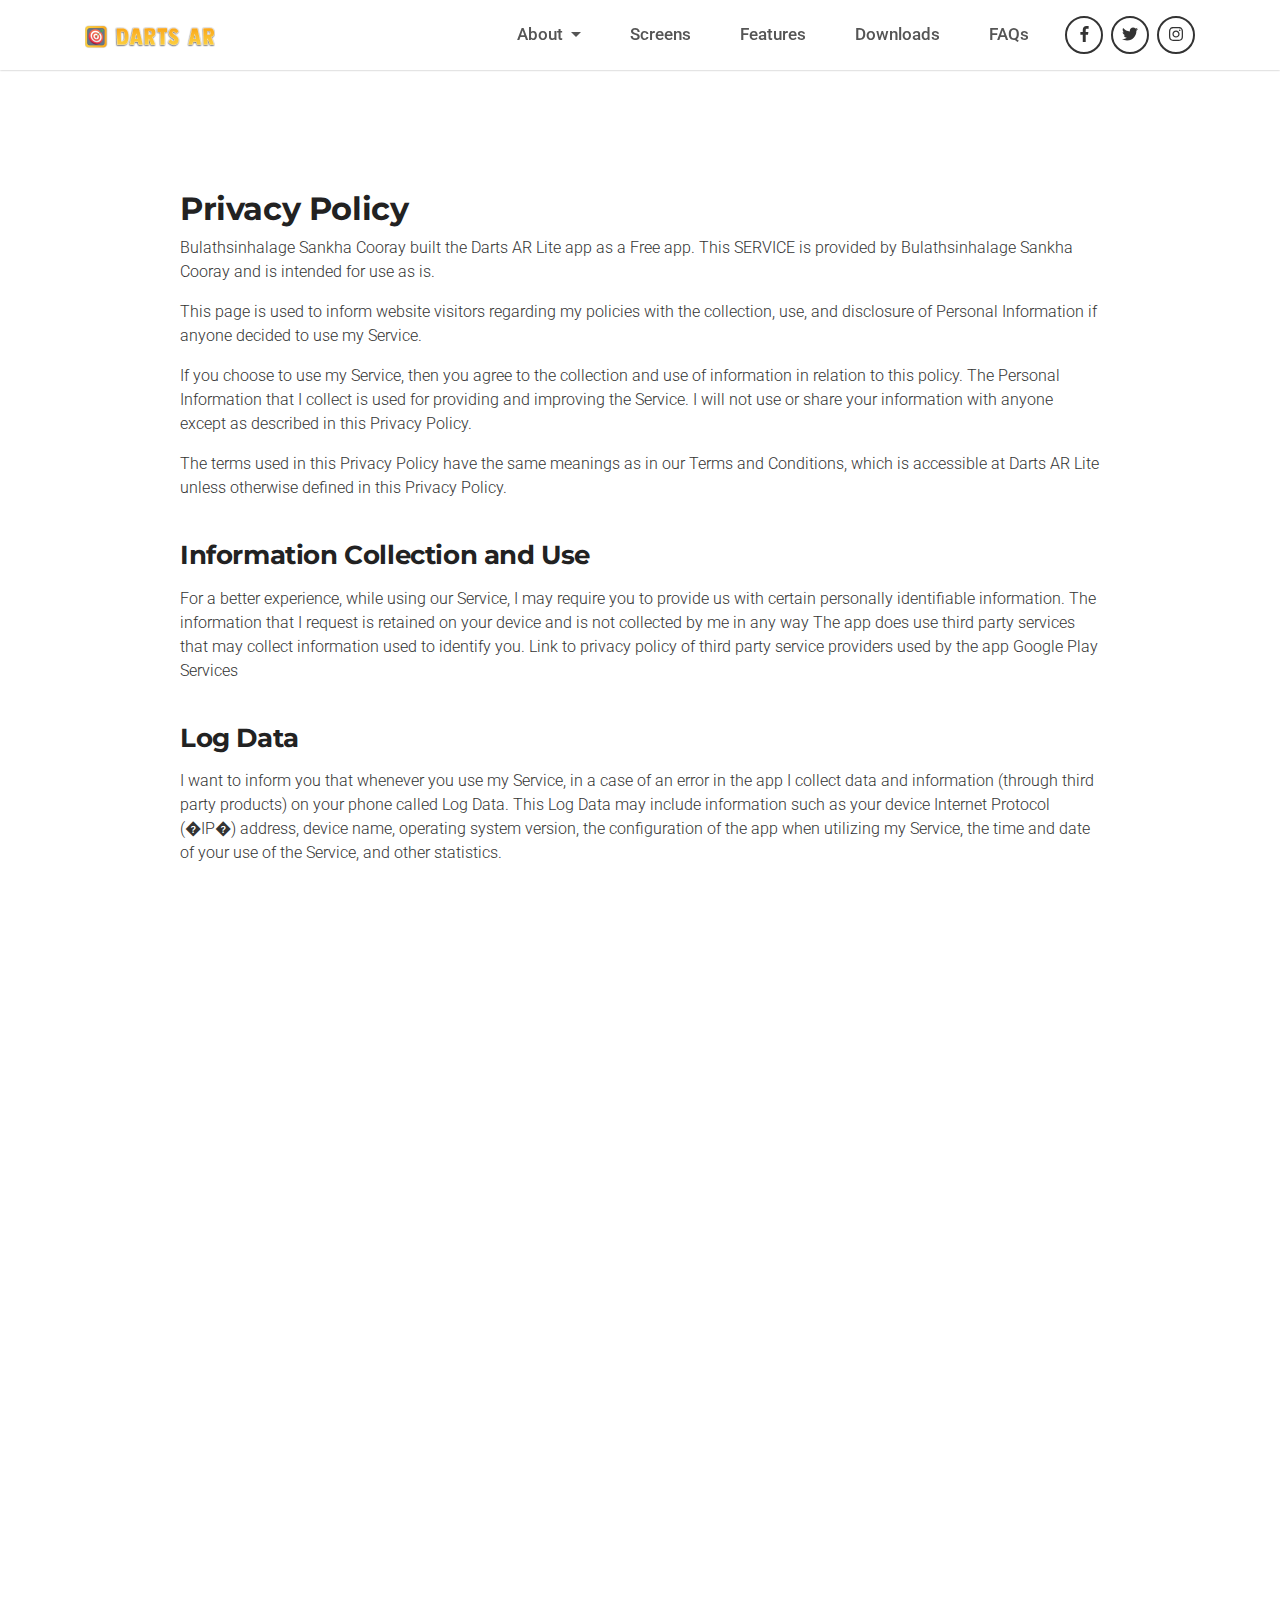
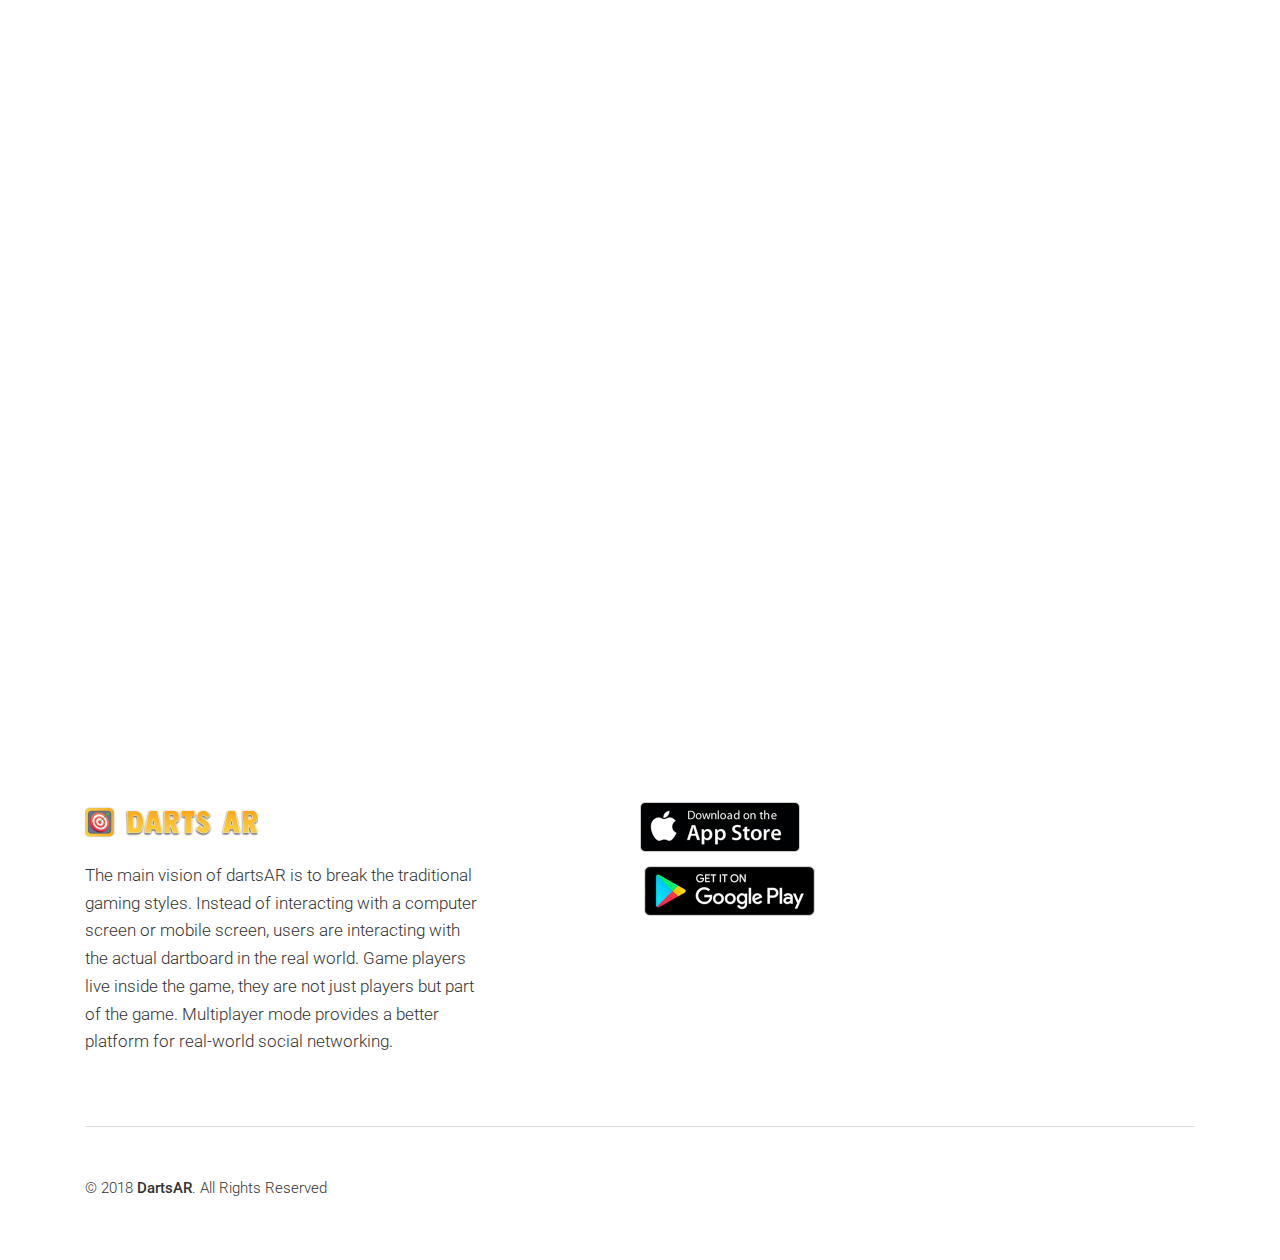
<file: terms_lite.html>
<!DOCTYPE html>
<!-- MobiCom - Mobile App Landing Page Template design by DSAThemes (http://www.dsathemes.com) -->
<!--[if lt IE 7 ]><html class="ie ie6" lang="en"> <![endif]-->
<!--[if IE 7 ]><html class="ie ie7" lang="en"> <![endif]-->
<!--[if IE 8 ]><html class="ie ie8" lang="en"> <![endif]-->
<!--[if (gte IE 9)|!(IE)]><!-->
<html lang="en">



	<head>



		<meta charset="utf-8">
		<meta http-equiv="X-UA-Compatible" content="IE=edge"/>
		<meta name="author" content="DSAThemes"/>	
		<meta name="description" content="MobiCom - Mobile App Landing Page Template"/>
		<meta name="keywords" content="Responsive, HTML5 template, DSAThemes, Mobile, Application, One Page, Landing, Mobile App">	
		<meta name="viewport" content="width=device-width, initial-scale=1.0"/>
				
  		<!-- SITE TITLE -->
		<title>DartsAR</title>
							
		<!-- FAVICON AND TOUCH ICONS  -->
		<link rel="shortcut icon" href="images/favicon.ico" type="image/x-icon">
		<link rel="icon" href="images/favicon.ico" type="image/x-icon">
		<link rel="apple-touch-icon" sizes="152x152" href="images/apple-touch-icon-152x152.png">
		<link rel="apple-touch-icon" sizes="120x120" href="images/apple-touch-icon-120x120.png">
		<link rel="apple-touch-icon" sizes="76x76" href="images/apple-touch-icon-76x76.png">
		<link rel="apple-touch-icon" href="images/apple-touch-icon.png">

		<!-- GOOGLE FONTS -->
		<link href="https://fonts.googleapis.com/css?family=Roboto:300,400,500,700,900" rel="stylesheet"> 		
		<link href="https://fonts.googleapis.com/css?family=Montserrat:300,400,500,600,700" rel="stylesheet"> 

		<!-- BOOTSTRAP CSS -->
		<link href="css/bootstrap.min.css" rel="stylesheet">
				
		<!-- FONT ICONS -->
		<link href="css/fa-svg-with-js.css" rel="stylesheet">	
		<link href="css/pe-icon-7-stroke.css" rel="stylesheet">

		<!-- PLUGINS STYLESHEET -->
		<link href="css/magnific-popup.css" rel="stylesheet">
		<link href="css/slick.css" rel="stylesheet">
		<link href="css/slick-theme.css" rel="stylesheet">

		<!-- On Scroll Animations -->
		<link href="css/animate.css" rel="stylesheet">
				
		<!-- TEMPLATE CSS -->
		<link href="css/style.css" rel="stylesheet"> 	

		<!-- RESPONSIVE CSS -->
		<link href="css/responsive.css" rel="stylesheet"> 

		

	</head>



	<body>




		<!-- PRELOADER
		============================================= -->		
		<div id="loader-wrapper">
			<div id="loader">
				<ul class="cssload-flex-container">
					<li><span class="cssload-loading"></span></li>
				</ul>
			</div>
		</div>




		<!-- PAGE CONTENT
		============================================= -->	
		<div id="page" class="page">




			<!-- HEADER
			============================================= -->
			<header id="header" class="header">
				<nav class="navbar fixed-top navbar-expand-lg navbar-light bg-light">
					<div class="container">


						<!-- LOGO IMAGE -->
						<!-- For Retina Ready displays take a image with double the amount of pixels that your image will be displayed (e.g 260 x 60 pixels) -->
				 		<a href="#hero-7" class="navbar-brand logo-white"><img src="images/logo.png" width="130" height="30" alt="header-logo"></a>
				 		<a href="#hero-7" class="navbar-brand logo-black"><img src="images/logo.png" width="130" height="30" alt="header-logo"></a>


				 		<!-- Responsive Menu Button -->
				 		<button class="navbar-toggler" type="button" data-toggle="collapse" data-target="#navbarSupportedContent" aria-controls="navbarSupportedContent" aria-expanded="false" aria-label="Toggle navigation">
				   		 	<span class="navbar-toggler-icon"></span>
				  		</button>


				  		<!-- Navigation Menu -->
				  		<div id="navbarSupportedContent" class="collapse navbar-collapse">
					   		<ul class="navbar-nav ml-auto">

									<!-- Dropdown Link -->
								<li class="nav-item dropdown">
									<a class="nav-link dropdown-toggle" href="#" id="navbarDropdown" role="button" data-toggle="dropdown" aria-haspopup="true"
									aria-expanded="false">
										About
										</a>
									<div class="dropdown-menu" aria-labelledby="navbarDropdown">

										<a class="dropdown-item" href="#video-1">Watch Video</a>
										<a class="dropdown-item" href="#statistic-2">How It Works</a>
										<a class="dropdown-item" href="#team-1">Press kit</a>
										<div class="dropdown-divider"></div>
										<a class="dropdown-item" href="#reviews-1">Reviews</a>
									</div>
								</li>
					     		<li class="nav-item nl-simple"><a class="nav-link" href="/#screens-1">Screens</a></li>
					      		<li class="nav-item nl-simple"><a class="nav-link" href="/#features-3">Features</a></li>  

								<li class="nav-item nl-simple"><a class="nav-link" href="/#downloads">Downloads</a></li>


					      		<li class="nav-item nl-simple"><a class="nav-link" href="/#faqs-1">FAQs</a></li>

								<!-- Header Social Icons -->															
								<li class="header-socials clearfix">
									<span><a href="https://www.facebook.com/dartsarpro" target="_blank" class="ico-facebook"><i class="fab fa-facebook-f"></i></a></span>
									<span><a href="https://www.twitter.com/dartsarpro" target="_blank" class="ico-twitter"><i class="fab fa-twitter"></i></a></span>
								<!--<span><a href="#" class="ico-dribbble"><i class="fab fa-dribbble"></i></a></span>-->
									<span><a href="https://www.instagram.com/dartsarpro" target="_blank" class="ico-instagram"><i class="fab fa-instagram"></i></a></span>

									<!--
									<span><a href="#" class="ico-behance"><i class="fab fa-behance"></i></a></span>										
									<span><a href="#" class="ico-instagram"><i class="fab fa-instagram"></i></a></span>
									<span><a href="#" class="ico-pinterest"><i class="fab fa-pinterest-p"></i></a></span>
									<span><a href="#" class="ico-google-plus"><i class="fab fa-google-plus-g"></i></a></span>
									<span><a href="#" class="ico-linkedin"><i class="fab fa-linkedin-in"></i></a></span>
									<span><a href="#" class="ico-tumblr"><i class="fab fa-tumblr"></i></a></span>
									<span><a href="#" class="ico-youtube"><i class="fab fa-youtube"></i></a></span>
									<span><a href="#" class="ico-vk"><i class="fab fa-vk"></i></a></span>																		
									-->
								</li>

					      	</ul>
					    </div>	<!-- End Navigation Menu -->


					</div>	  <!-- End container -->
				</nav>	   <!-- End navbar  -->
			</header>	<!-- END HEADER -->




			<!-- TERMS PAGE CONTENT
			============================================= -->	
			<div id="terms-page" class="terms-section division">
				<div class="container">
				 	<div class="row">


				 		<div class="col-lg-10 offset-lg-1">

							
							


							<!-- TERMS BOX #1 -->
							<div class="terms-box m-top-30 animated" data-animation="fadeInUp" data-animation-delay="400">

								<!-- Title -->
								<h2 class="h4-xs">Privacy Policy</h2>
								
								<!-- Text -->
								<p>Bulathsinhalage Sankha Cooray built the Darts AR Lite app as a Free app. 
									This SERVICE is provided by Bulathsinhalage Sankha Cooray and is intended for use as is.
								</p>

									<!-- Text -->
								<p>This page is used to inform website visitors regarding my policies with the collection, use, and disclosure of Personal Information if anyone decided to use my Service.
								</p>
								<!-- Text -->
								<p>If you choose to use my Service, then you agree to the collection and use of information in relation to this policy. The Personal Information that I collect is used for providing and improving the Service. I will not use or share your information with anyone except as described in this Privacy Policy.
								</p>
								<!-- Text -->
								<p>The terms used in this Privacy Policy have the same meanings as in our Terms and Conditions, which is accessible at Darts AR Lite unless otherwise defined in this Privacy Policy.
								</p>
								

							</div>


							<!-- TERMS BOX #2 -->
							<div class="terms-box animated" data-animation="fadeInUp" data-animation-delay="500">

								<!-- Title -->
								<h4 class="h4-xs">Information Collection and Use</h4>
								
								<!-- Text -->
								<p>For a better experience, while using our Service, I may require you to provide us with certain personally identifiable information. 
									The information that I request is retained on your device and is not collected by me in any way
									The app does use third party services that may collect information used to identify you.
										Link to privacy policy of third party service providers used by the app
										Google Play Services
								</p>

							</div>


							<!-- TERMS BOX #3 -->
							<div class="terms-box animated" data-animation="fadeInUp" data-animation-delay="600">

								<!-- Title -->
								<h4 class="h4-xs">Log Data</h4>
								
								<!-- Text -->
								<p>I want to inform you that whenever you use my Service, in a case of an error in the app I collect data and information (through third party products) on your phone called Log Data. 
									This Log Data may include information such as your device Internet Protocol (�IP�) address, device name, operating system version, the configuration of the app when utilizing my Service, the time and date of your use of the Service, and other statistics.
								</p>

							</div>


							<!-- TERMS BOX #4 -->
							<div class="terms-box animated" data-animation="fadeInUp" data-animation-delay="700">

								<!-- Title -->
								<h4 class="h4-xs">Cookies</h4>
								
								<!-- Text -->
								<p>Cookies are files with a small amount of data that are commonly used as anonymous unique identifiers. 
									These are sent to your browser from the websites that you visit and are stored on your device's internal memory.
								</p>

								<p>This Service does not use these �cookies� explicitly. However, the app may use third party code and libraries that use �cookies� to collect information and improve their services. 
									You have the option to either accept or refuse these cookies and know when a cookie is being sent to your device. 
									If you choose to refuse our cookies, you may not be able to use some portions of this Service.
								</p>


							</div>


							<!-- TERMS BOX #5 -->
							<div class="terms-box animated" data-animation="fadeInUp" data-animation-delay="800">

								<!-- Title -->
								<h4 class="h4-xs">Service Providers</h4>
								
								<!-- Text -->
								<p>I may employ third-party companies and individuals due to the following reasons:
								</p>

								<!-- List -->
								<ul class="terms-list">
									
									<li>To facilitate our Service;
									</li>

									<li>To provide the Service on our behalf;
									</li>

									<li>To perform Service-related services; or
									</li>

									<li>To assist us in analyzing how our Service is used.</li>

									
								  	
								</ul>

								<!-- Text -->
								<p>I want to inform users of this Service that these third parties have access to your Personal Information. 
									The reason is to perform the tasks assigned to them on our behalf. However, they are obligated not to disclose or use the information for any other purpose.
								</p>

							</div>


							


							<!-- TERMS BOX #7 -->
							<div class="terms-box animated" data-animation="fadeInUp" data-animation-delay="1000">

								<!-- Title -->
								<h4 class="h4-xs">Security</h4>
								
								<!-- Text -->
								<p>I value your trust in providing us your Personal Information, thus we are striving to use commercially acceptable means of protecting it. 
									But remember that no method of transmission over the internet, or method of electronic storage is 100% secure and reliable, and I cannot guarantee its absolute security.
								</p>

							</div>


							<!-- TERMS BOX #8 -->
							<div class="terms-box animated" data-animation="fadeInUp" data-animation-delay="1100">

								<!-- Title -->
								<h4 class="h4-xs">Links to Other Sites</h4>

								<!-- Text -->
								<p>This Service may contain links to other sites. If you click on a third-party link, you will be directed to that site. 
									Note that these external sites are not operated by me. Therefore, I strongly advise you to review the Privacy Policy of these websites. 
									I have no control over and assume no responsibility for the content, privacy policies, or practices of any third-party sites or services.
								</p>

								

							</div>


							<!-- TERMS BOX #9 -->
							<div class="terms-box animated" data-animation="fadeInUp" data-animation-delay="1200">

								<!-- Title -->
								<h4 class="h4-xs">Children�s Privacy</h4>
								
								<!-- Text -->
								<p>These Services do not address anyone under the age of 13. I do not knowingly collect personally identifiable information from children under 13. In the case I discover that a child under 13 has provided me with personal information, I immediately delete this from our servers. 
									If you are a parent or guardian and you are aware that your child has provided us with personal information, please contact me so that I will be able to do necessary actions.
								</p>

								

							</div>


							<!-- TERMS BOX #10 -->
							<div class="terms-box animated" data-animation="fadeInUp" data-animation-delay="1300">

								<!-- Title -->
								<h4 class="h4-xs">Changes to This Privacy Policy</h4>
								
								<!-- Text -->
								<p>I may update our Privacy Policy from time to time. Thus, you are advised to review this page periodically for any changes. 
									I will notify you of any changes by posting the new Privacy Policy on this page. 
									These changes are effective immediately after they are posted on this page.
								</p>

								

							</div>


							<!-- TERMS BOX #11 -->
							<div class="terms-box animated" data-animation="fadeInUp" data-animation-delay="1400">

								<!-- Title -->
								<h4 class="h4-xs">Contact Us</h4>
								
								<!-- Text -->
								<p>If you have any questions or suggestions about my Privacy Policy, do not hesitate to contact me.
								</p>

								

							</div>

							
						</div>	
				 		

				 		
				 	</div>	<!-- End row -->	
				 </div>	 <!-- End container -->
			</div>	<!-- END TERMS PAGE CONTENT -->


			


			<!-- FOOTER-1
			============================================= -->
			<footer id="footer-1" class="wide-60 footer division">
				<div class="container">


					<!-- FOOTER CONTENT -->
					<div class="row">


						<!-- FOOTER INFO -->
						<div class="col-lg-5">
							<div class="footer-info p-right-45 m-bottom-40">

								<!-- Footer Logo -->	
								<!-- For Retina Ready displays take a image, with double the amount of pixels that your image will be displayed (e.g 346 x 80 pixels) -->
								<img src="images/footer-logo.png" width="173" height="40" alt="footer-logo">
								
								<!-- Text -->	
								<p class="m-top-20">
									The main vision of dartsAR is to break the traditional gaming styles. 
								Instead of interacting with a computer screen or mobile screen, users are interacting with the actual dartboard in the real world. 
								Game players live inside the game, they are not just players but part of the game. 
								Multiplayer mode provides a better platform for real-world social networking.
								</p>

							</div>	
						</div>


						


						


						<!-- FOOTER STORE BADGES -->
						<div class="col-md-4 col-lg-3">													
							<div class="footer-stores-badge text-right m-bottom-40">

								<!-- AppStore -->
								<a href="#" class="store">
									<img class="appstore-original" src="images/store_badges/appstore.png" width="160" height="50" alt="appstore-logo" />
								</a>
													
								<!-- Google Play -->
								<a href="#" class="store">
									<img class="googleplay-original" src="images/store_badges/googleplay.png" width="171" height="50" alt="googleplay-logo" />
								</a>
												
								<!-- Aamazon Market 
								<a href="#" class="store">
									<img class="amazon-original" src="images/store_badges/amazon.png" width="158" height="50" alt="amazon-logo" />
								</a>  -->
																					
								<!-- Windows Market  
								<a href="#" class="store">
									<img class="windows-original" src="images/store_badges/windows.png" width="164" height="50" alt="windows-logo" />
								</a> -->
													
							</div>
						</div>	<!-- END FOOTER STORE BADGES -->

					
					</div>	 <!-- END FOOTER CONTENT -->

					
					<!-- BOTTOM FOOTER -->
					<div class="bottom-footer">
						<div class="row">

							<!-- FOOTER COPYRIGHT -->
							<div class="col-md-12">
								<div class="footer-copyright">
									<p>&copy; 2018 <span>DartsAR</span>. All Rights Reserved</p>
								</div>
							</div>

						</div>
					</div>	<!-- END BOTTOM FOOTER -->


				</div>	    <!-- End container -->
			</footer>	<!-- END FOOTER-1 -->




		</div>	<!-- END PAGE CONTENT -->




		<!-- EXTERNAL SCRIPTS
		============================================= -->	
		<script src="js/jquery-3.2.1.min.js"></script>
		<script src="js/bootstrap.min.js"></script>	
		<script src="js/fontawesome-all.js"></script>	
		<script src="js/modernizr.custom.js"></script>
		<script src="js/jquery.easing.js"></script>
		<script src="js/retina.js"></script>	
		<script src="js/jquery.stellar.min.js"></script>	
		<script src="js/jquery.scrollto.js"></script>
		<script src="js/jquery.appear.js"></script>
		<script src="js/slick.min.js"></script>
		<script src="js/jquery.magnific-popup.min.js"></script>
		<script src="js/jquery.ajaxchimp.min.js"></script>		
		<script src="js/contact-form.js"></script>
		<script src="js/quick-form.js"></script>
		<script src="js/comment-form.js"></script>	
		<script src="js/jquery.validate.min.js"></script>
				
		<!-- Custom Script -->		
		<script src="js/custom.js"></script>
					
		<!-- HTML5 shim, for IE6-8 support of HTML5 elements. All other JS at the end of file. -->
		<!-- [if lt IE 9]>
			<script src="js/html5shiv.js" type="text/javascript"></script>
			<script src="js/respond.min.js" type="text/javascript"></script>
		<![endif] -->
							
		<!-- Google Analytics: Change UA-XXXXX-X to be your site's ID. Go to http://www.google.com/analytics/ for more information. -->	
								
		<!--
		<script>
			var _gaq = _gaq || [];
			_gaq.push(['_setAccount', 'UA-XXXXX-X']);
			_gaq.push(['_trackPageview']);

			(function() {
				var ga = document.createElement('script'); ga.type = 'text/javascript'; ga.async = true;
				ga.src = ('https:' == document.location.protocol ? 'https://ssl' : 'http://www') + '.google-analytics.com/ga.js';
				var s = document.getElementsByTagName('script')[0]; s.parentNode.insertBefore(ga, s);
			})();
		</script>
		-->



	</body>



</html>
</file>
<file: css/pe-icon-7-stroke.css>
@font-face {
	font-family: 'Pe-icon-7-stroke';
	src:url('../fonts/Pe-icon-7-stroke.eot?d7yf1v');
	src:url('../fonts/Pe-icon-7-stroke.eot?#iefixd7yf1v') format('embedded-opentype'),
		url('../fonts/Pe-icon-7-stroke.woff?d7yf1v') format('woff'),
		url('../fonts/Pe-icon-7-stroke.ttf?d7yf1v') format('truetype'),
		url('../fonts/Pe-icon-7-stroke.svg?d7yf1v#Pe-icon-7-stroke') format('svg');
	font-weight: normal;
	font-style: normal;
}

[class^="pe-7s-"], [class*=" pe-7s-"] {
	display: inline-block;
	font-family: 'Pe-icon-7-stroke';
	speak: none;
	font-style: normal;
	font-weight: normal;
	font-variant: normal;
	text-transform: none;
	line-height: 1;

	/* Better Font Rendering =========== */
	-webkit-font-smoothing: antialiased;
	-moz-osx-font-smoothing: grayscale;
}

.pe-7s-album:before {
	content: "\e6aa";
}
.pe-7s-arc:before {
	content: "\e6ab";
}
.pe-7s-back-2:before {
	content: "\e6ac";
}
.pe-7s-bandaid:before {
	content: "\e6ad";
}
.pe-7s-car:before {
	content: "\e6ae";
}
.pe-7s-diamond:before {
	content: "\e6af";
}
.pe-7s-door-lock:before {
	content: "\e6b0";
}
.pe-7s-eyedropper:before {
	content: "\e6b1";
}
.pe-7s-female:before {
	content: "\e6b2";
}
.pe-7s-gym:before {
	content: "\e6b3";
}
.pe-7s-hammer:before {
	content: "\e6b4";
}
.pe-7s-headphones:before {
	content: "\e6b5";
}
.pe-7s-helm:before {
	content: "\e6b6";
}
.pe-7s-hourglass:before {
	content: "\e6b7";
}
.pe-7s-leaf:before {
	content: "\e6b8";
}
.pe-7s-magic-wand:before {
	content: "\e6b9";
}
.pe-7s-male:before {
	content: "\e6ba";
}
.pe-7s-map-2:before {
	content: "\e6bb";
}
.pe-7s-next-2:before {
	content: "\e6bc";
}
.pe-7s-paint-bucket:before {
	content: "\e6bd";
}
.pe-7s-pendrive:before {
	content: "\e6be";
}
.pe-7s-photo:before {
	content: "\e6bf";
}
.pe-7s-piggy:before {
	content: "\e6c0";
}
.pe-7s-plugin:before {
	content: "\e6c1";
}
.pe-7s-refresh-2:before {
	content: "\e6c2";
}
.pe-7s-rocket:before {
	content: "\e6c3";
}
.pe-7s-settings:before {
	content: "\e6c4";
}
.pe-7s-shield:before {
	content: "\e6c5";
}
.pe-7s-smile:before {
	content: "\e6c6";
}
.pe-7s-usb:before {
	content: "\e6c7";
}
.pe-7s-vector:before {
	content: "\e6c8";
}
.pe-7s-wine:before {
	content: "\e6c9";
}
.pe-7s-cloud-upload:before {
	content: "\e68a";
}
.pe-7s-cash:before {
	content: "\e68c";
}
.pe-7s-close:before {
	content: "\e680";
}
.pe-7s-bluetooth:before {
	content: "\e68d";
}
.pe-7s-cloud-download:before {
	content: "\e68b";
}
.pe-7s-way:before {
	content: "\e68e";
}
.pe-7s-close-circle:before {
	content: "\e681";
}
.pe-7s-id:before {
	content: "\e68f";
}
.pe-7s-angle-up:before {
	content: "\e682";
}
.pe-7s-wristwatch:before {
	content: "\e690";
}
.pe-7s-angle-up-circle:before {
	content: "\e683";
}
.pe-7s-world:before {
	content: "\e691";
}
.pe-7s-angle-right:before {
	content: "\e684";
}
.pe-7s-volume:before {
	content: "\e692";
}
.pe-7s-angle-right-circle:before {
	content: "\e685";
}
.pe-7s-users:before {
	content: "\e693";
}
.pe-7s-angle-left:before {
	content: "\e686";
}
.pe-7s-user-female:before {
	content: "\e694";
}
.pe-7s-angle-left-circle:before {
	content: "\e687";
}
.pe-7s-up-arrow:before {
	content: "\e695";
}
.pe-7s-angle-down:before {
	content: "\e688";
}
.pe-7s-switch:before {
	content: "\e696";
}
.pe-7s-angle-down-circle:before {
	content: "\e689";
}
.pe-7s-scissors:before {
	content: "\e697";
}
.pe-7s-wallet:before {
	content: "\e600";
}
.pe-7s-safe:before {
	content: "\e698";
}
.pe-7s-volume2:before {
	content: "\e601";
}
.pe-7s-volume1:before {
	content: "\e602";
}
.pe-7s-voicemail:before {
	content: "\e603";
}
.pe-7s-video:before {
	content: "\e604";
}
.pe-7s-user:before {
	content: "\e605";
}
.pe-7s-upload:before {
	content: "\e606";
}
.pe-7s-unlock:before {
	content: "\e607";
}
.pe-7s-umbrella:before {
	content: "\e608";
}
.pe-7s-trash:before {
	content: "\e609";
}
.pe-7s-tools:before {
	content: "\e60a";
}
.pe-7s-timer:before {
	content: "\e60b";
}
.pe-7s-ticket:before {
	content: "\e60c";
}
.pe-7s-target:before {
	content: "\e60d";
}
.pe-7s-sun:before {
	content: "\e60e";
}
.pe-7s-study:before {
	content: "\e60f";
}
.pe-7s-stopwatch:before {
	content: "\e610";
}
.pe-7s-star:before {
	content: "\e611";
}
.pe-7s-speaker:before {
	content: "\e612";
}
.pe-7s-signal:before {
	content: "\e613";
}
.pe-7s-shuffle:before {
	content: "\e614";
}
.pe-7s-shopbag:before {
	content: "\e615";
}
.pe-7s-share:before {
	content: "\e616";
}
.pe-7s-server:before {
	content: "\e617";
}
.pe-7s-search:before {
	content: "\e618";
}
.pe-7s-film:before {
	content: "\e6a5";
}
.pe-7s-science:before {
	content: "\e619";
}
.pe-7s-disk:before {
	content: "\e6a6";
}
.pe-7s-ribbon:before {
	content: "\e61a";
}
.pe-7s-repeat:before {
	content: "\e61b";
}
.pe-7s-refresh:before {
	content: "\e61c";
}
.pe-7s-add-user:before {
	content: "\e6a9";
}
.pe-7s-refresh-cloud:before {
	content: "\e61d";
}
.pe-7s-paperclip:before {
	content: "\e69c";
}
.pe-7s-radio:before {
	content: "\e61e";
}
.pe-7s-note2:before {
	content: "\e69d";
}
.pe-7s-print:before {
	content: "\e61f";
}
.pe-7s-network:before {
	content: "\e69e";
}
.pe-7s-prev:before {
	content: "\e620";
}
.pe-7s-mute:before {
	content: "\e69f";
}
.pe-7s-power:before {
	content: "\e621";
}
.pe-7s-medal:before {
	content: "\e6a0";
}
.pe-7s-portfolio:before {
	content: "\e622";
}
.pe-7s-like2:before {
	content: "\e6a1";
}
.pe-7s-plus:before {
	content: "\e623";
}
.pe-7s-left-arrow:before {
	content: "\e6a2";
}
.pe-7s-play:before {
	content: "\e624";
}
.pe-7s-key:before {
	content: "\e6a3";
}
.pe-7s-plane:before {
	content: "\e625";
}
.pe-7s-joy:before {
	content: "\e6a4";
}
.pe-7s-photo-gallery:before {
	content: "\e626";
}
.pe-7s-pin:before {
	content: "\e69b";
}
.pe-7s-phone:before {
	content: "\e627";
}
.pe-7s-plug:before {
	content: "\e69a";
}
.pe-7s-pen:before {
	content: "\e628";
}
.pe-7s-right-arrow:before {
	content: "\e699";
}
.pe-7s-paper-plane:before {
	content: "\e629";
}
.pe-7s-delete-user:before {
	content: "\e6a7";
}
.pe-7s-paint:before {
	content: "\e62a";
}
.pe-7s-bottom-arrow:before {
	content: "\e6a8";
}
.pe-7s-notebook:before {
	content: "\e62b";
}
.pe-7s-note:before {
	content: "\e62c";
}
.pe-7s-next:before {
	content: "\e62d";
}
.pe-7s-news-paper:before {
	content: "\e62e";
}
.pe-7s-musiclist:before {
	content: "\e62f";
}
.pe-7s-music:before {
	content: "\e630";
}
.pe-7s-mouse:before {
	content: "\e631";
}
.pe-7s-more:before {
	content: "\e632";
}
.pe-7s-moon:before {
	content: "\e633";
}
.pe-7s-monitor:before {
	content: "\e634";
}
.pe-7s-micro:before {
	content: "\e635";
}
.pe-7s-menu:before {
	content: "\e636";
}
.pe-7s-map:before {
	content: "\e637";
}
.pe-7s-map-marker:before {
	content: "\e638";
}
.pe-7s-mail:before {
	content: "\e639";
}
.pe-7s-mail-open:before {
	content: "\e63a";
}
.pe-7s-mail-open-file:before {
	content: "\e63b";
}
.pe-7s-magnet:before {
	content: "\e63c";
}
.pe-7s-loop:before {
	content: "\e63d";
}
.pe-7s-look:before {
	content: "\e63e";
}
.pe-7s-lock:before {
	content: "\e63f";
}
.pe-7s-lintern:before {
	content: "\e640";
}
.pe-7s-link:before {
	content: "\e641";
}
.pe-7s-like:before {
	content: "\e642";
}
.pe-7s-light:before {
	content: "\e643";
}
.pe-7s-less:before {
	content: "\e644";
}
.pe-7s-keypad:before {
	content: "\e645";
}
.pe-7s-junk:before {
	content: "\e646";
}
.pe-7s-info:before {
	content: "\e647";
}
.pe-7s-home:before {
	content: "\e648";
}
.pe-7s-help2:before {
	content: "\e649";
}
.pe-7s-help1:before {
	content: "\e64a";
}
.pe-7s-graph3:before {
	content: "\e64b";
}
.pe-7s-graph2:before {
	content: "\e64c";
}
.pe-7s-graph1:before {
	content: "\e64d";
}
.pe-7s-graph:before {
	content: "\e64e";
}
.pe-7s-global:before {
	content: "\e64f";
}
.pe-7s-gleam:before {
	content: "\e650";
}
.pe-7s-glasses:before {
	content: "\e651";
}
.pe-7s-gift:before {
	content: "\e652";
}
.pe-7s-folder:before {
	content: "\e653";
}
.pe-7s-flag:before {
	content: "\e654";
}
.pe-7s-filter:before {
	content: "\e655";
}
.pe-7s-file:before {
	content: "\e656";
}
.pe-7s-expand1:before {
	content: "\e657";
}
.pe-7s-exapnd2:before {
	content: "\e658";
}
.pe-7s-edit:before {
	content: "\e659";
}
.pe-7s-drop:before {
	content: "\e65a";
}
.pe-7s-drawer:before {
	content: "\e65b";
}
.pe-7s-download:before {
	content: "\e65c";
}
.pe-7s-display2:before {
	content: "\e65d";
}
.pe-7s-display1:before {
	content: "\e65e";
}
.pe-7s-diskette:before {
	content: "\e65f";
}
.pe-7s-date:before {
	content: "\e660";
}
.pe-7s-cup:before {
	content: "\e661";
}
.pe-7s-culture:before {
	content: "\e662";
}
.pe-7s-crop:before {
	content: "\e663";
}
.pe-7s-credit:before {
	content: "\e664";
}
.pe-7s-copy-file:before {
	content: "\e665";
}
.pe-7s-config:before {
	content: "\e666";
}
.pe-7s-compass:before {
	content: "\e667";
}
.pe-7s-comment:before {
	content: "\e668";
}
.pe-7s-coffee:before {
	content: "\e669";
}
.pe-7s-cloud:before {
	content: "\e66a";
}
.pe-7s-clock:before {
	content: "\e66b";
}
.pe-7s-check:before {
	content: "\e66c";
}
.pe-7s-chat:before {
	content: "\e66d";
}
.pe-7s-cart:before {
	content: "\e66e";
}
.pe-7s-camera:before {
	content: "\e66f";
}
.pe-7s-call:before {
	content: "\e670";
}
.pe-7s-calculator:before {
	content: "\e671";
}
.pe-7s-browser:before {
	content: "\e672";
}
.pe-7s-box2:before {
	content: "\e673";
}
.pe-7s-box1:before {
	content: "\e674";
}
.pe-7s-bookmarks:before {
	content: "\e675";
}
.pe-7s-bicycle:before {
	content: "\e676";
}
.pe-7s-bell:before {
	content: "\e677";
}
.pe-7s-battery:before {
	content: "\e678";
}
.pe-7s-ball:before {
	content: "\e679";
}
.pe-7s-back:before {
	content: "\e67a";
}
.pe-7s-attention:before {
	content: "\e67b";
}
.pe-7s-anchor:before {
	content: "\e67c";
}
.pe-7s-albums:before {
	content: "\e67d";
}
.pe-7s-alarm:before {
	content: "\e67e";
}
.pe-7s-airplay:before {
	content: "\e67f";
}
</file>
<file: css/style.css>
/*
  Template Name: MobiCom - Mobile App Landing Page Template
  Theme URL: https://themeforest.net/user/dsathemes
  Description: MobiCom - Mobile App Landing Page Template
  Author: DSAThemes
  Author URL: https://themeforest.net/user/dsathemes
  Version: 1.2.0
  Website: www.dsathemes.com
  Tags: Responsive, HTML5 template, DSAThemes, Mobile, Application, One Page, Landing, Mobile App
*/




/* ===========================================================================
   01. GENERAL & BASIC STYLES
   =========================================================================== */ 

html {
  -webkit-font-smoothing: antialiased;
  font-size: 16px;
} 
 
body {
  font-family: 'Roboto', 'Helvetica Neue', Helvetica, Arial, sans-serif;
  color: #333;
  font-weight: 300;
}

/*------------------------------------------------------------------*/
/*   IE10 in Windows 8 and Windows Phone 8 Bug fix
/*-----------------------------------------------------------------*/

@-webkit-viewport { width: device-width; }
@-moz-viewport { width: device-width; }
@-ms-viewport { width: device-width; }
@-o-viewport { width: device-width; }
@viewport { width: device-width; }

/*------------------------------------------*/
/*  PAGE CONTENT
/*------------------------------------------*/

#page { overflow: hidden; }

/*------------------------------------------*/
/*  ONSCROLL ANIMATIONS
/*------------------------------------------*/

.animated { visibility: hidden; }
.visible { visibility: visible; } 

/*------------------------------------------*/
/*  SPACING & INDENTS
/*------------------------------------------*/

.ind-60 { padding-right: 60px; padding-left: 60px; }
.ind-50 { padding-right: 50px; padding-left: 50px; }
.ind-45 { padding-right: 45px; padding-left: 45px; }
.ind-35 { padding-right: 35px; padding-left: 35px; }
.ind-30 { padding-right: 30px; padding-left: 30px; }
.ind-25 { padding-right: 25px; padding-left: 25px; }
.ind-20 { padding-right: 20px; padding-left: 20px; }
.ind-15 { padding-right: 15px; padding-left: 15px; }
.ind-10 { padding-right: 10px; padding-left: 10px; }
.ind-5  { padding-right: 5px; padding-left: 5px; }

.wide-160 { padding-top: 160px; padding-bottom: 160px; }
.wide-150 { padding-top: 150px; padding-bottom: 150px; }
.wide-140 { padding-top: 140px; padding-bottom: 140px; }
.wide-130 { padding-top: 130px; padding-bottom: 130px; }
.wide-120 { padding-top: 120px; padding-bottom: 120px; }
.wide-110 { padding-top: 110px; padding-bottom: 110px; }
.wide-100 { padding-top: 100px; padding-bottom: 100px; }
.wide-90 { padding-top: 100px; padding-bottom: 90px; }
.wide-80 { padding-top: 100px; padding-bottom: 80px; }
.wide-70 { padding-top: 100px; padding-bottom: 70px; }
.wide-60 { padding-top: 100px; padding-bottom: 60px; }
.wide-50 { padding-top: 100px; padding-bottom: 50px; }
.wide-40 { padding-top: 100px; padding-bottom: 40px; }
.wide-30 { padding-top: 100px; padding-bottom: 30px; }

/*------------------------------------------*/
/*    Margin Top
/*------------------------------------------*/

.m-top-160 { margin-top: 160px; }
.m-top-150 { margin-top: 150px; }
.m-top-140 { margin-top: 140px; }
.m-top-130 { margin-top: 130px; }
.m-top-120 { margin-top: 120px; }
.m-top-110 { margin-top: 110px; }
.m-top-100 { margin-top: 100px; }
.m-top-90 { margin-top: 90px; }
.m-top-80 { margin-top: 80px; }
.m-top-70 { margin-top: 70px; }
.m-top-60 { margin-top: 60px; }
.m-top-50 { margin-top: 50px; }
.m-top-45 { margin-top: 45px; }
.m-top-40 { margin-top: 40px; }
.m-top-35 { margin-top: 35px; }
.m-top-30 { margin-top: 30px; }
.m-top-25 { margin-top: 25px; }
.m-top-20 { margin-top: 20px; }
.m-top-15 { margin-top: 15px; }
.m-top-10 { margin-top: 10px; }
.m-top-5 { margin-top: 5px; }

/*------------------------------------------*/
/*    Margin Bottom
/*------------------------------------------*/

.m-bottom-160 { margin-bottom: 160px; }
.m-bottom-150 { margin-bottom: 150px; }
.m-bottom-140 { margin-bottom: 140px; }
.m-bottom-130 { margin-bottom: 130px; }
.m-bottom-120 { margin-bottom: 120px; }
.m-bottom-110 { margin-bottom: 110px; }
.m-bottom-100 { margin-bottom: 100px; }
.m-bottom-90 { margin-bottom: 90px; }
.m-bottom-80 { margin-bottom: 80px; }
.m-bottom-70 { margin-bottom: 70px; }
.m-bottom-60 { margin-bottom: 60px; }
.m-bottom-50 { margin-bottom: 50px; }
.m-bottom-45 { margin-bottom: 45px; }
.m-bottom-40 { margin-bottom: 40px; }
.m-bottom-35 { margin-bottom: 35px; }
.m-bottom-30 { margin-bottom: 30px; }
.m-bottom-25 { margin-bottom: 25px; }
.m-bottom-20 { margin-bottom: 20px; }
.m-bottom-15 { margin-bottom: 15px; }
.m-bottom-10 { margin-bottom: 10px; }
.m-bottom-5 { margin-bottom: 5px; }
.m-bottom-0 { margin-bottom: 0; }

/*------------------------------------------*/
/*    Margin Left
/*------------------------------------------*/

.m-left-70 { margin-left: 70px; }
.m-left-60 { margin-left: 60px; }
.m-left-50 { margin-left: 50px; }
.m-left-45 { margin-left: 45px; }
.m-left-40 { margin-left: 40px; }
.m-left-35 { margin-left: 35px; }
.m-left-30 { margin-left: 30px; }
.m-left-25 { margin-left: 25px; }
.m-left-20 { margin-left: 20px; }
.m-left-15 { margin-left: 15px; }
.m-left-10 { margin-left: 10px; }
.m-left-5 { margin-left: 5px; }

/*------------------------------------------*/
/*    Margin Right
/*------------------------------------------*/

.m-right-70 { margin-right: 70px; }
.m-right-60 { margin-right: 60px; }
.m-right-50 { margin-right: 50px; }
.m-right-45 { margin-right: 45px; }
.m-right-40 { margin-right: 40px; }
.m-right-35 { margin-right: 35px; }
.m-right-30 { margin-right: 30px; }
.m-right-25 { margin-right: 25px; }
.m-right-20 { margin-right: 20px; }
.m-right-15 { margin-right: 15px; }
.m-right-10 { margin-right: 10px; }
.m-right-5 { margin-right: 5px; }

/*------------------------------------------*/
/*    Padding Top
/*------------------------------------------*/

.p-top-160 { padding-top: 160px; }
.p-top-150 { padding-top: 150px; }
.p-top-140 { padding-top: 140px; }
.p-top-130 { padding-top: 130px; }
.p-top-120 { padding-top: 120px; }
.p-top-110 { padding-top: 110px; }
.p-top-100 { padding-top: 100px; }
.p-top-90 { padding-top: 90px; }
.p-top-80 { padding-top: 80px; }
.p-top-70 { padding-top: 70px; }
.p-top-60 { padding-top: 60px; }
.p-top-50 { padding-top: 50px; }
.p-top-45 { padding-top: 45px; }
.p-top-40 { padding-top: 40px; }
.p-top-35 { padding-top: 35px; }
.p-top-30 { padding-top: 30px; }
.p-top-25 { padding-top: 25px; }
.p-top-20 { padding-top: 20px; }
.p-top-15 { padding-top: 15px; }
.p-top-10 { padding-top: 10px; }

/*------------------------------------------*/
/*    Padding Bottom
/*------------------------------------------*/

.p-bottom-160 { padding-bottom: 160px; }
.p-bottom-150 { padding-bottom: 150px; }
.p-bottom-140 { padding-bottom: 140px; }
.p-bottom-130 { padding-bottom: 130px; }
.p-bottom-120 { padding-bottom: 120px; }
.p-bottom-110 { padding-bottom: 110px; }
.p-bottom-100 { padding-bottom: 100px; }
.p-bottom-90 { padding-bottom: 90px; }
.p-bottom-80 { padding-bottom: 80px; }
.p-bottom-70 { padding-bottom: 70px; }
.p-bottom-60 { padding-bottom: 60px; }
.p-bottom-50 { padding-bottom: 50px; }
.p-bottom-45 { padding-bottom: 45px; }
.p-bottom-40 { padding-bottom: 40px; }
.p-bottom-35 { padding-bottom: 35px; }
.p-bottom-30 { padding-bottom: 30px; }
.p-bottom-25 { padding-bottom: 25px; }
.p-bottom-20 { padding-bottom: 20px; }
.p-bottom-15 { padding-bottom: 15px; }
.p-bottom-10 { padding-bottom: 10px; }
.p-bottom-0 { padding-bottom: 0; }

/*------------------------------------------*/
/*    Padding Left
/*------------------------------------------*/

.p-left-100 { padding-left: 100px; }
.p-left-90 { padding-left: 90px; }
.p-left-80 { padding-left: 80px; }
.p-left-70 { padding-left: 70px; }
.p-left-60 { padding-left: 60px; }
.p-left-50 { padding-left: 50px; }
.p-left-45 { padding-left: 45px; }
.p-left-40 { padding-left: 40px; }
.p-left-35 { padding-left: 35px; }
.p-left-30 { padding-left: 30px; }
.p-left-25 { padding-left: 25px; }
.p-left-20 { padding-left: 20px; }
.p-left-15 { padding-left: 15px; }
.p-left-10 { padding-left: 10px; }
.p-left-5 { padding-left: 5px; }
.p-left-0 { padding-left: 0px; }

/*------------------------------------------*/
/*    Padding Right
/*------------------------------------------*/

.p-right-100 { padding-right: 100px; }
.p-right-90 { padding-right: 90px; }
.p-right-80 { padding-right: 80px; }
.p-right-70 { padding-right: 70px; }
.p-right-60 { padding-right: 60px; }
.p-right-50 { padding-right: 50px; }
.p-right-45 { padding-right: 45px; }
.p-right-40 { padding-right: 40px; }
.p-right-35 { padding-right: 35px; }
.p-right-30 { padding-right: 30px; }
.p-right-25 { padding-right: 25px; }
.p-right-20 { padding-right: 20px; }
.p-right-15 { padding-right: 15px; }
.p-right-10 { padding-right: 10px; }
.p-right-5 { padding-right: 5px; }
.p-right-0 { padding-right: 0px; }

/*------------------------------------------*/
/*   BACKGROUND SETTINGS
/*------------------------------------------*/

.bg-scroll {
  width: 100%;
  background-attachment: fixed !important;
  background-repeat: no-repeat;
  background-position: center center;   
  background-size: cover;
}

.bg-fixed {
  width: 100%;
  background-repeat: no-repeat;
  background-position: center center;   
  background-size: cover;
}

/*------------------------------------------*/
/*   Background Colors for Sections
/*------------------------------------------*/

.bg-lightgrey { background-color: #f0f0f0; }
.bg-grey { background-color: #e8e8e8 }
.bg-red { background-color: #e35029; }
.bg-yellow { background-color: #feca16; }
.bg-green { background-color: #42a045; }
.bg-blue { background-color: #242d4d; }
.bg-lightblue { background-color: #1e88e5; }
.bg-purple { background-color: #783bb1; }
.bg-lightpurple { background-color: #715fef; }

/*------------------------------------------*/
/*   BORDER SETTINGS FOR DEMOS
/*------------------------------------------*/

.b-top { border-top: 1px solid #ddd; }
.b-bottom { border-bottom: 1px solid #ddd; }
.b-left { border-left: 1px solid #ddd; }
.b-right { border-right: 1px solid #ddd; }




/* ==========================================================================
   02.  TYPOGRAPHY
   =========================================================================== */  

/*------------------------------------------*/
/*  HEADERS
/*------------------------------------------*/

h1, h2, h3, h4, h5, h6 {
  color: #222;
  font-family: 'Montserrat', sans-serif;
  font-weight: 700;
  letter-spacing: -0.025rem;  /* -0.4px */
}

/* Header H5 */
h5.h5-xs { font-size: 1.125rem; }  /* 18px */
h5.h5-sm { font-size: 1.1875rem; } /* 19px */
h5.h5-md { font-size: 1.25rem; }   /* 20px */
h5.h5-lg { font-size: 1.375rem; }  /* 22px */
h5.h5-xl { font-size: 1.5rem; }    /* 24px */

/* Header H4 */
h4.h4-xs { font-size: 1.625rem; }  /* 26px */
h4.h4-sm { font-size: 1.75rem; }   /* 28px */
h4.h4-md { font-size: 1.875rem; }  /* 30px */
h4.h4-lg { font-size: 2rem; }      /* 32px */
h4.h4-xl { font-size: 2.125rem; }  /* 34px */

/* Header H3 */
h3.h3-xs { font-size: 2.375rem; }  /* 38px */
h3.h3-sm { font-size: 2.5rem; }    /* 40px */
h3.h3-md { font-size: 2.625rem; }  /* 42px */
h3.h3-lg { font-size: 2.75rem; }   /* 44px */
h3.h3-xl { font-size: 3rem; }      /* 48px */

/* Header H2 */
h2.h2-xs { font-size: 3.25rem; }   /* 52px */
h2.h2-sm { font-size: 3.375rem; }  /* 54px */
h2.h2-md { font-size: 3.5rem; }    /* 56px */
h2.h2-lg { font-size: 3.75rem; }   /* 60px */
h2.h2-xl { font-size: 4rem; }      /* 64px */

/*------------------------------------------*/
/*   PARAGRAPHS
/*------------------------------------------*/

p.p-sm { font-size: 0.95rem; }     /* 15.2px */
p { font-size: 1rem; }             /* 16px */
p.p-md { font-size: 1.125rem; }    /* 18px */
p.p-lg { font-size: 1.25rem; }     /* 20px */
p.p-xl { font-size: 1.3175rem; }   /* 22px */

/*------------------------------------------*/
/*   LISTS
/*------------------------------------------*/

ul {
  margin: 0;
  padding: 0;
  list-style: none;
}

/*------------------------------------------*/
/*   LINK SETTINGS
/*------------------------------------------*/

a {
  color: #333;
  text-decoration: none;
  -webkit-transition: all 400ms ease-in-out;
  -moz-transition: all 400ms ease-in-out;
  -o-transition: all 400ms ease-in-out;
  -ms-transition: all 400ms ease-in-out;
  transition: all 400ms ease-in-out;
}

a:hover {
  color: #666;
  text-decoration: none;
}

a:focus {
  outline: none;
  text-decoration: none;
}

/*------------------------------------------*/
/*   BUTTON SETTINGS
/*------------------------------------------*/

.btn {
  background-color: #e35029;
  color: #fff;
  font-size: 1rem;
  line-height: 1;
  font-weight: 400;
  letter-spacing: 0;
  padding: 1rem 2rem;
  border: 2px solid #e35029;
  position:relative;
  z-index: 2;
  -webkit-border-radius: 4px;
  -moz-border-radius: 4px;
  border-radius: 4px;      
  -webkit-transition: all 0.5s ease-out;
  -o-transition: all 0.5s ease-out;
  transition: all 0.5s ease-out;   
}

.btn:before {  
  background-color: rgba(255, 255, 255, 0.15); 
  position: absolute;
  top: 0;
  left: 50%;
  right: 50%;
  bottom: 0;
  opacity: 0;
  content:'';   
  z-index:-2;
  -webkit-transition: 0.5s all ease;
  -o-transition: 0.5s all ease;
  transition: 0.5s all ease;
  -webkit-border-radius: 2px;
  -moz-border-radius: 2px;
  border-radius: 2px; 
}

.btn-white:before,
.btn-tra-black:before {  
  background-color: rgba(0, 0, 0, 0.75);
}

/*------------------------------------------*/
/*   Button Color
/*------------------------------------------*/

.btn-black {
  color: #fff;
  background-color: #333;
  border-color: #333;
}

.btn-white {
  color: #333;
  background-color: #fff;
  border-color: #fff;
}

.btn-tra-white {
  color: #fff;
  background-color: transparent;
  border-color: #fff;
}

.btn-tra-black {
  color: #333;
  background-color: transparent;
  border-color: #333;
}

.btn-yellow {
  color: #333;
  background-color: #feca16;
  border-color: #feca16;
}

.white-color .btn-yellow {
  color: #333;
}

.btn-lightblue {
  color: #fff;
  background-color: #42a5f5;
  border-color: #42a5f5;
}

.btn-green {
  color: #fff;
  background-color: #56a959;
  border-color: #56a959;
}

.btn-lightgreen {
  color: #fff;
  background-color: #41bf2b;
  border-color: #41bf2b;
}

.btn-purple {
  color: #fff;
  background-color: #513c97;
  border-color: #513c97;
}

.btn-lightpurple {
  color: #fff;
  background-color: #715fef;
  border-color: #715fef;
}

.btn-teal {
  color: #fff;
  background-color: #2c95ce;
  border-color: #2c95ce;
}

/*------------------------------------------*/
/*   Button Hover
/*------------------------------------------*/

.btn:hover {
  color: #fff;
}

.btn-tra-yellow:hover,
.btn-yellow:hover {
  color: #333;
}

.btn-white:hover {
  border-color: #444;
}

.btn:hover::before {
  left: 0;
  right: 0;
  opacity: 1;
  -webkit-transition: 0.5s all ease;
  -o-transition: 0.5s all ease;
  transition: 0.5s all ease;
}

/*------------------------------------------*/
/*   Button Focus
/*------------------------------------------*/

.btn:focus {
  color: #fff; 
  -webkit-box-shadow: none;
  box-shadow: none; 
}

/*------------------------------------------*/
/*    STORE BAGE ICONS
/*------------------------------------------*/

a.store {
  margin-right: 15px;
}

.btn:last-child, 
a.store:last-child {
  margin-right: 0;
} 

/*------------------------------------------*/
/*   Video Link
/*------------------------------------------*/

.modal-video {
  display: inline-block;
  vertical-align: middle;
  line-height: 2.15rem;
}

.modal-video a span {
  font-size: 2.15rem;
  line-height: 2.15rem;
  margin-right: 4px;
  vertical-align: middle;
}

.modal-video a {
  font-size: 1.05rem;
  line-height: 2.15rem;
  font-weight: 400;
}

/*------------------------------------------*/
/*   Video Popup Icon
/*------------------------------------------*/

.play-icon-green {
  width: 120px;
  height: 120px;
  background: url(../images/play-icon-green.png);
  position: absolute;
  top: 50%;
  left: 50%;
  margin-top: -60px;
  margin-left: -60px; 
  opacity: .85;
  -webkit-transition: all 300ms ease-in-out;
  -moz-transition: all 300ms ease-in-out;
  -o-transition: all 300ms ease-in-out;
  -ms-transition: all 300ms ease-in-out;
  transition: all 300ms ease-in-out;
}

.play-icon-green:hover {
  opacity: 1;
}

/*------------------------------------------*/
/*  BOX ICONS
/*------------------------------------------*/

.box-icon span { font-size: 4rem; }
.box-icon-xs span { font-size: 3rem; }
.box-icon-sm span { font-size: 3.5rem; }
.box-icon-md span { font-size: 4.5rem; }
.box-icon-lg span { font-size: 5rem; }
.box-icon-xl span { font-size: 5.5rem; }

/*------------------------------------------*/
/*   BOX ICON COLOR
/*------------------------------------------*/

.grey-icon span {   
  color: #757575;
}

.red-icon span {   
  background: -webkit-gradient(linear, left top, left bottom, from(#ee041a), to(#ff8212));
  -webkit-background-clip: text;
  -webkit-text-fill-color: transparent;
}

.green-icon span {   
  background: -webkit-gradient(linear, left top, left bottom, from(#029c09), to(#02ce0b));
  -webkit-background-clip: text;
  -webkit-text-fill-color: transparent;
}

.blue-icon span {   
  background: -webkit-gradient(linear, left top, left bottom, from(#1d07f4), to(#37a7fc));
  -webkit-background-clip: text;
  -webkit-text-fill-color: transparent;
}

.skyblue-icon span {   
  color: #42a5f5;
}

.purple-icon span {   
  background: -webkit-gradient(linear, left top, left bottom, from(#1d07f4), to(#f402b8));
  -webkit-background-clip: text;
  -webkit-text-fill-color: transparent;
}

/*------------------------------------------*/
/*    QUOTE
/*------------------------------------------*/ 

.quote p {
  color: #666;
  font-style: italic;
  border-left: 3px solid #6bbb28;
  padding-left: 20px;
  margin-top: 25px;
  margin-bottom: 20px;
}

/*------------------------------------------*/
/*    Quote Avatar 
/*------------------------------------------*/ 

.quote-avatar {
  display: inline-block;
  margin: 0 auto; 
}

.quote-avatar img {
  width: 60px;
  height: 60px;
  -webkit-border-radius: 100%;
  -moz-border-radius: 100%;
  -o-border-radius: 100%;
  border-radius: 100%;
}

.quote-author {
  display: inline-block;
  padding: 0 0 0 15px;
  text-align: left;
  position: relative;
  top: 10px;
}  

/*------------------------------------------*/
/*    Quote Avatar 
/*------------------------------------------*/ 
   
.quote-author h5 {
  margin-bottom: 0;
}

.quote-author span {
  font-size: 1rem; 
  font-weight: 300;
  display: block;
}

/*------------------------------------------*/
/*   APP DEVICES
/*------------------------------------------*/  

.app-devices {
  padding: 15px 0 0 5px;
}

/*------------------------------------------*/
/*   App Devices Icons
/*------------------------------------------*/  

.app-devices .svg-inline--fa {
  color: rgba(50, 50, 50, 0.3);
  font-size: 2.6rem;
  line-height: 1!important; 
  float: left;
  margin-right: 0.65rem;  
}

.bg-green .app-devices .svg-inline--fa,
.bg-lightpurple .app-devices .svg-inline--fa,
.bg-lightblue .app-devices .svg-inline--fa {
  color: rgba(240, 240, 240, 0.5);
}

.app-devices .svg-inline--fa.f-tablet {
  -moz-transform: rotate(90deg); 
  -ms-transform: rotate(90deg);
  -webkit-transform: rotate(90deg); 
  -o-transform: rotate(90deg);
  transform: rotate(90deg); 
}

.app-devices .svg-inline--fa.f-phone {
  margin-right: 1.25rem;
}

.app-devices-desc p {
  font-style: italic;
  line-height: 1.25;
  padding-right: 20%;
  margin-bottom: 0;
}

/*------------------------------------------*/
/*   BOX LIST
/*------------------------------------------*/ 

.box-list-icon {
  font-size: 0.9rem;
  line-height: 1.5rem;
  float: left;
  margin-right: 10px;
}

.box-list p {
  overflow: hidden;
  margin-bottom: 8px;
}

/*------------------------------------------*/
/*   SECTION TITLE
/*------------------------------------------*/

.section-title {
  position: relative;
  text-align: center;
  margin-bottom: 60px;     
}

.section-title h2 {
  letter-spacing: -1.5px;
}

.section-title p {
  font-size: 1.3125rem;    /* 21px */
  padding: 0 15%;
}

#content-7 .section-title p,
#content-8 .section-title p {
  margin-top: 20px;
  padding: 0 5%;
}

#content-8 .section-title {
  margin-bottom: 20px;
}

/*------------------------------------------*/
/*   TEXT WEIGHT
/*------------------------------------------*/

.txt-300 { font-weight: 300; }
.txt-400 { font-weight: 400; }
.txt-500 { font-weight: 500; }
.txt-600 { font-weight: 600; }
.txt-700 { font-weight: 700; }
.txt-800 { font-weight: 800; }
.txt-900 { font-weight: 900; }

.txt-upper { text-transform: uppercase; }

/*------------------------------------------*/
/*   TEXT SETTINGS FOR DEMOS
/*------------------------------------------*/
 
.white-color,
.white-color h2, 
.white-color h3, 
.white-color h4, 
.white-color h5, 
.white-color h6, 
.white-color p, 
.white-color a, 
.white-color li,
.white-color i, 
.white-color span { color: #fff; }

.grey-color,
.grey-color h2, 
.grey-color h3, 
.grey-color h4, 
.grey-color h5, 
.grey-color h6, 
.grey-color p, 
.grey-color a,
.grey-color li, 
.grey-color span  { color: #666; }

.lightgrey-color,
.lightgrey-color h2, 
.lightgrey-color h3, 
.lightgrey-color h4, 
.lightgrey-color h5, 
.lightgrey-color p, 
.lightgrey-color a,
.lightgrey-color li, 
.lightgrey-color span  { color: #ccc; }

.yellow-color,
.yellow-color h2, 
.yellow-color h3, 
.yellow-color h4, 
.yellow-color h5, 
.yellow-color h6, 
.yellow-color p, 
.yellow-color a, 
.yellow-color li,
.yellow-color i, 
.yellow-color span { color: #f4c744; }

.green-color,
.green-color h2, 
.green-color h3, 
.green-color h4, 
.green-color h5, 
.green-color h6, 
.green-color p, 
.green-color a, 
.green-color li,
.green-color i, 
.green-color span { color: #42a045; }

.blue-color,
.blue-color h2, 
.blue-color h3, 
.blue-color h4, 
.blue-color h5, 
.blue-color h6, 
.blue-color p, 
.blue-color a, 
.blue-color li,
.blue-color i, 
.blue-color span { color: #01b7de; }

.red-color,
.red-color h2, 
.red-color h3, 
.red-color h4, 
.red-color h5, 
.red-color h6, 
.red-color p, 
.red-color a, 
.red-color li,
.red-color i, 
.red-color span { color:  #e35029; }




/* ==========================================================================
   03.  PRELOAD SPINNER
   =========================================================================== */

#loader-wrapper {
  position: fixed;
  top: 0;
  left: 0;
  width: 100%;
  height: 100%;
  z-index: 1000;
  background-color: #fff;
}

#loader {
  display: block;
  position: relative;
  left: 50%;
  top: 50%;
  margin: -50px 0 0 -50px;
}

.cssload-flex-container li {
  height: 100px;
  width: 100px;
  position: relative;
  text-align: center;
}

.cssload-loading {
  display: inline-block;
  position: relative;
  width: 83px;
  height: 83px;
  border-radius: 100%;
  -o-border-radius: 100%;
  -ms-border-radius: 100%;
  -webkit-border-radius: 100%;
  -moz-border-radius: 100%;
  border: 5px solid transparent;
  border-bottom: 5px solid rgb(40,40,40);
  border-left: 5px solid rgb(40,40,40);
  animation: cssload-spinR 2.3s linear infinite;
  -o-animation: cssload-spinR 2.3s linear infinite;
  -ms-animation: cssload-spinR 2.3s linear infinite;
  -webkit-animation: cssload-spinR 2.3s linear infinite;
  -moz-animation: cssload-spinR 2.3s linear infinite;
}

.cssload-loading:before, .cssload-loading:after {
  content: '';
  display: block;
  border-radius: 100%;
  -o-border-radius: 100%;
  -ms-border-radius: 100%;
  -webkit-border-radius: 100%;
  -moz-border-radius: 100%;
  position: absolute;
}

.cssload-loading:before {
  height: 49px;
  width: 49px;
  border: 3px solid transparent;
  border-top: 3px solid rgb(40,40,40);
  border-right: 3px solid rgb(40,40,40);
  animation: cssload-spinL 0.86s linear infinite;
  -o-animation: cssload-spinL 0.86s linear infinite;
  -ms-animation: cssload-spinL 0.86s linear infinite;
  -webkit-animation: cssload-spinL 0.86s linear infinite;
  -moz-animation: cssload-spinL 0.86s linear infinite;
  transform-origin: center center;
  -o-transform-origin: center center;
  -ms-transform-origin: center center;
  -webkit-transform-origin: center center;
  -moz-transform-origin: center center;
  top: 11%;
  left: 11%;
}
.cssload-loading:after {
  height: 10px;
  width: 10px;
  background: transparent;
  border: 2px solid rgb(40,40,40);
  top: 35.5%;
  left: 35.5%;
}

@keyframes cssload-spinR {
  from {
    transform: rotate(0deg);
  }
  to {
    transform: rotate(360deg);
  }
}

@-o-keyframes cssload-spinR {
  from {
    -o-transform: rotate(0deg);
  }
  to {
    -o-transform: rotate(360deg);
  }
}

@-ms-keyframes cssload-spinR {
  from {
    -ms-transform: rotate(0deg);
  }
  to {
    -ms-transform: rotate(360deg);
  }
}

@-webkit-keyframes cssload-spinR {
  from {
    -webkit-transform: rotate(0deg);
  }
  to {
    -webkit-transform: rotate(360deg);
  }
}

@-moz-keyframes cssload-spinR {
  from {
    -moz-transform: rotate(0deg);
  }
  to {
    -moz-transform: rotate(360deg);
  }
}

@keyframes cssload-spinL {
  from {
    transform: rotate(0deg);
  }
  to {
    transform: rotate(-360deg);
  }
}

@-o-keyframes cssload-spinL {
  from {
    -o-transform: rotate(0deg);
  }
  to {
    -o-transform: rotate(-360deg);
  }
}

@-ms-keyframes cssload-spinL {
  from {
    -ms-transform: rotate(0deg);
  }
  to {
    -ms-transform: rotate(-360deg);
  }
}

@-webkit-keyframes cssload-spinL {
  from {
    -webkit-transform: rotate(0deg);
  }
  to {
    -webkit-transform: rotate(-360deg);
  }
}

@-moz-keyframes cssload-spinL {
  from {
    -moz-transform: rotate(0deg);
  }
  to {
    -moz-transform: rotate(-360deg);
  }
}




/* ==========================================================================
   03.  HEADER & NAVIGATION
   =========================================================================== */

/*------------------------------------------*/
/*   LOGO IMAGE    
/*------------------------------------------*/

.navbar-brand {
  padding-top: 0.3125rem;
  padding-bottom: 0.3125rem;
  margin-right: 1rem;
  font-size: 1.25rem;
}

.navbar-dark .navbar-nav .nav-link {
  color: #fff;
}

.navbar-light .navbar-nav .nav-link {
  color: #555;
}

.bg-light { 
  background-color: #fff!important; 
  box-shadow: 0 0 2px rgba(50, 50, 50, 0.4); 
}

.header .nb-line {
  border-bottom: 1px solid rgba(255, 255, 255, .18);
}

/*------------------------------------------*/
/*   NAVIGATION BAR    
/*------------------------------------------*/

.navbar {
  padding: 0.75rem 1rem;
  -webkit-transition: all 400ms ease-in-out;
  -moz-transition: all 400ms ease-in-out;
  -o-transition: all 400ms ease-in-out;
  -ms-transition: all 400ms ease-in-out;
  transition: all 400ms ease-in-out;
}

.navbar.bg-tra  {
  padding: 2.25rem 1rem;
  background-color: transparent;  
}

/*------------------------------------------*/
/*   NAVIGATION MENU    
/*------------------------------------------*/

.navbar-expand-lg .navbar-nav .nav-link {
  font-size: 1.05rem;
  font-weight: 500;
  padding: 0.65rem 1.5rem;
  margin-left: 1px;
  -webkit-border-radius: 4px;
  -moz-border-radius: 4px;
  border-radius: 4px; 
}

.navbar-expand-lg .navbar-nav .nav-link.pre-link {
  position: relative;
}

.navbar-expand-lg .navbar-nav .nav-link span {
  background-color: #41bf2b;
  width: 5px;
  height: 5px;
  display: block;
  -webkit-border-radius: 100%;
  -moz-border-radius: 100%;
  border-radius: 100%;
  position: absolute;
  top: 14px;
  right: 18px;
}

.dropdown-item { 
  padding-top: 0.5rem; 
  padding-bottom: 0.5rem; 
}

.dropdown-toggle::after {
  vertical-align: .175em;
}

/*------------------------------------------*/
/*   Navbar Social Icons  
/*------------------------------------------*/

.header-socials {
  margin-top: 4px;
  margin-left: 4px;
  display: inline-block; 
  text-align: center;
}

.header-socials span {
  float: left;
  width: auto !important;
  display: inline-block !important;
  vertical-align: top;
  clear: none !important;
  margin-left: 5px;
}

.header-socials a {
  width: 38px;
  height: 38px;
  background-color: transparent;
  display: block;
  color: #fff;
  font-size: 1rem;
  line-height: 34px !important;   
  border: 2px solid #fff;  
  margin-left: 3px;
  -webkit-border-radius: 100%;
  -moz-border-radius: 100%;
  border-radius: 100%;
}

.navbar-light .header-socials a {
  color: #333;  
  border: 2px solid #333;  
}

.header-socials a:hover {
  background-color: rgba(255, 255, 255, .65);
  border-color: rgba(255, 255, 255, .45);
  color: #333;
}

.navbar-light .header-socials a:hover {
  background-color: rgba(20, 20, 20, .75);
  border-color: rgba(20, 20, 20, .45);
  color: #fff;
}

/*------------------------------------------*/
/*   Navbar Store Badge  
/*------------------------------------------*/

.header-store {
  margin-left: 5px;
}

/*------------------------------------------*/
/*   Navigation Menu Hover
/*------------------------------------------*/

.navbar-light .nav-link:focus, 
.navbar-light .nav-link:hover {
  color: #fff;
  background-color: rgba(140, 140, 140, 0.2);
}

.navbar-dark .nav-link:focus, 
.navbar-dark .nav-link:hover {
  color: #fff;
  background-color: rgba(240, 240, 240, 0.2);
}

.dropdown-item:focus, 
.dropdown-item:hover {
  color: #333;
  text-decoration: none;
  background-color: #eee;
}

/*------------------------------------------*/
/*   Navbar Scroll   
/*------------------------------------------*/

.navbar.scroll.bg-tra {
  padding: 12px 0;
  background-color: #fcfcfc;
  box-shadow: 0 0 2px rgba(50, 50, 50, 0.4);  
}

.navbar.scroll.navbar-dark.bg-tra .nav-link {
  color: #666;
}

.navbar.scroll.navbar-dark.bg-tra .nav-link:hover {
  background-color: rgba(200, 200, 200, 0.35);
}

.navbar.scroll .header-socials a {
  color: #666;    
  border: 2px solid #666;  
}

.navbar.scroll .header-socials a:hover {
  color: #fff;     
}

.navbar.scroll .header-socials a.ico-facebook:hover { background-color: #3b5998; border-color: #3b5998; }
.navbar.scroll .header-socials a.ico-twitter:hover { background-color: #00a9ed; border-color: #00a9ed; }
.navbar.scroll .header-socials a.ico-behance:hover { background-color: #2473f6; border-color: #2473f6; }
.navbar.scroll .header-socials a.ico-google-plus:hover { background-color: #cd1111; border-color: #cd1111; }
.navbar.scroll .header-socials a.ico-linkedin:hover { background-color: #015886; border-color: #015886; }
.navbar.scroll .header-socials a.ico-dribbble:hover { background-color: #d92d84; border-color: #d92d84; }
.navbar.scroll .header-socials a.ico-instagram:hover { background-color: #beb3a8; border-color: #beb3a8; }
.navbar.scroll .header-socials a.ico-pinterest:hover { background-color: #ac281a; border-color: #ac281a; }
.navbar.scroll .header-socials a.ico-youtube:hover { background-color: #cd1b20; border-color: #cd1b20; }
.navbar.scroll .header-socials a.ico-tumblr:hover { background-color: #3a5976; border-color: #3a5976; }
.navbar.scroll .header-socials a.ico-vk:hover { background-color: #3b5998; border-color: #3b5998;}

/*------------------------------------------*/
/*   Responsive Burger Menu   
/*------------------------------------------*/

.navbar-light .navbar-toggler,
.navbar.bg-tra .navbar-toggler {
  color: #888;
  border-color: #888;
  padding: 0.25rem 0.5rem;
  font-size: 1.05rem;
}

.navbar-dark.bg-tra .navbar-toggler-icon {
  background-image: url("data:image/svg+xml;charset=utf8,%3Csvg viewBox='0 0 30 30' xmlns='http://www.w3.org/2000/svg'%3E%3Cpath stroke='rgba(0, 0, 0, 0.5)' stroke-width='2' stroke-linecap='round' stroke-miterlimit='10' d='M4 7h22M4 15h22M4 23h22'/%3E%3C/svg%3E");
}

.navbar-toggler:focus {
  outline: 0;
}

/*------------------------------------------*/
/*   Logo Image
/*------------------------------------------*/

.logo-white, 
.logo-black {
  display: block;
}

.navbar-dark.bg-tra .logo-black,
.navbar-light.bg-tra .logo-white,
.scroll.navbar-dark.bg-tra .logo-white,
.navbar-dark.bg-dark .logo-black,
.navbar-light.bg-light .logo-white {
  display: none;
}

.navbar-dark.bg-tra .logo-white,
.navbar-light.bg-tra .logo-black,
.scroll.navbar-dark.bg-tra .logo-black,
.navbar-dark.bg-dark .logo-white,
.navbar-light.bg-light .logo-black {
  display: block;
}




/* ==========================================================================
   04.  HERO 
   =========================================================================== */

.hero-section .container {
  position: relative;
  z-index: 10;
}

#hero-1 {
  position: relative;
  background-image: url(../images/hero-1.jpg);
  background-position: center bottom; 
  padding-top: 180px;
  padding-bottom: 100px;  
}

#hero-2 {
  background-image: url(../images/hero-2.png);  
  background-position: right bottom; 
  padding-top: 160px;
  padding-bottom: 60px;
}

#hero-3 {
  position: relative;
  background-image: url(../images/bg-dotted.png);
}

#hero-4 { 
  background-image: url(../images/tra-bg-1.png);
  padding-top: 170px;
}

#hero-5 {  
  background-image: url(../images/hero-5.png);
  padding-top: 160px;
  padding-bottom: 80px;
}

#hero-6 {  
  background-image: url(../images/hero-6.jpg);
}

#hero-7 {  
  background-image: url(../images/hero-7.jpg);
  background-position: bottom center;
  padding-top: 400px;
  padding-bottom: 250px;
}

#hero-8 { 
  background-image: url(../images/hero-8.jpg);
}

.hero-9-text {
  background-image: url(../images/hero-9.jpg);
  background-position: center bottom ;
}

#hero-10 {  
  background-image: url(../images/hero-10.png);
  padding-top: 150px;
  padding-bottom: 100px;
}

#hero-11 {
  position: relative;
  background: -moz-linear-gradient(top, rgba(120, 59, 177, 1) 0%, rgba(71, 47, 173, 1) 100%); 
  background: -webkit-linear-gradient(top, rgba(120, 59, 177, 1) 0%,rgba(71, 47, 173, 1) 100%); 
  background: linear-gradient(to bottom, rgba(120, 59, 177, 1) 0%,rgba(71, 47, 173, 1) 100%); 
}

#hero-12 {  
  background-image: url(../images/hero-12.jpg);
}

/*------------------------------------------*/
/*   HERO SPACING & ALIGNMENT
/*------------------------------------------*/

.hero-row-200 {
  padding-top: 220px;
  padding-bottom: 180px;
}

.hero-row-180 {
  padding-top: 200px;
  padding-bottom: 160px;
}

.hero-row-160 {
  padding-top: 180px;
  padding-bottom: 140px;
}

.hero-row-140 {
  padding-top: 160px;
  padding-bottom: 140px;
}

.hero-row-120 {
  padding-top: 150px;
  padding-bottom: 120px;
}

.hero-row-100 {
  padding-top: 130px;
  padding-bottom: 100px;
}

/*------------------------------------------*/
/*  HERO APP LOGO
/*------------------------------------------*/ 

.hero-app-logo {
  margin-bottom: 25px;
}

#hero-4 .hero-app-logo {
  margin-bottom: 30px;
}

#hero-8 .hero-app-logo {
  margin-bottom: 40px;
}

/*------------------------------------------*/
/*  HERO APP BIG TITLE
/*------------------------------------------*/ 

.hero-app-logo span {
  font-size: 4.25rem;
  font-family: 'Montserrat', sans-serif;
  font-weight: 700;
  letter-spacing: -3px;
  padding-left: 20px;
}

/*------------------------------------------*/
/*  HERO TEXT
/*------------------------------------------*/  

#hero-1 .hero-txt {
  margin-top: 120px;
}

#hero-9-content {
  padding-top: 180px;
  padding-bottom: 380px;
}

/*------------------------------------------*/
/*   Hero Headers
/*------------------------------------------*/ 

.hero-section h4,
.hero-section h3,
.hero-section h2 { 
  margin-bottom: 20px;
}

#hero-1.hero-section h2 { 
  margin-bottom: 25px;
}

#hero-10.hero-section h2 { 
  margin-bottom: 35px;
}

.hero-section h4 span,
.hero-section h3 span,
.hero-section h2 span { 
  font-weight: 700;
}

/*------------------------------------------*/
/*   Hero Paragraph
/*------------------------------------------*/ 

#hero-1 .hero-txt p,
#hero-11 .hero-txt p { 
  padding-right: 5%;
}

#hero-5 .hero-txt p { 
  padding-right: 15%;
}

#hero-8 .hero-txt p { 
  padding-bottom: 30px;
}

#hero-9 .hero-txt p { 
  padding: 0 10%;
  margin-bottom: 30px;
}

#hero-12 .hero-txt p { 
  padding-bottom: 10px;
}

/*------------------------------------------*/
/*    HERO LINKS 
/*------------------------------------------*/

.hero-links {
  margin-top: 10px;
}

.hero-links span {
  font-size: 0.95rem;
  line-height: 1;
  margin-right: 25px;
}

.hero-links span:last-child {
  margin-right: 0
}

.hero-links span a {
  text-decoration: underline;
}

.hero-links span a:hover {
  color: #444;
}

/*------------------------------------------*/
/*    HERO BUTTONS
/*------------------------------------------*/

#hero-4 .btn {
  margin-top: 25px;
  margin-bottom: 50px;
}

/*------------------------------------------*/
/*    HERO STORE BADGES
/*------------------------------------------*/

.hero-stores-badge {
  margin-top: 40px;
}

#hero-12 .hero-stores-badge {
  margin-top: 30px;
}

.hero-stores-badge p {
  font-weight: 500;
  margin-bottom: : 10px;
}

.hero-stores-badge span {
  display: block;
  font-size: 0.9rem;
  font-style: italic;
  line-height: 1; 
  margin-top: 20px; 
}

/*------------------------------------------*/
/*    HERO BOX
/*------------------------------------------*/

.hero-boxes {
  margin-top: 70px;
}

.hbox {
  width: 20%;
  display: inline-block;
  float: left;
  text-align: center;
}

.hbox span {
  display: block;
  margin-bottom: 14px;
}

/*------------------------------------------*/
/*   HERO IMAGE
/*------------------------------------------*/

.hero-img {
  text-align: center;
}

.hero-3-img { 
  background-image: url(../images/hero-3-img.png);
  background-repeat: no-repeat;
  background-position: left bottom;   
  background-size: cover;
  position: absolute;
  top: 0;
  bottom: 2%;
  width: 50%;
  left: 50%;
}

.hero-9-image img {
  margin-top: -320px;
}

.hero-11-img { 
  background-image: url(../images/hero-11-img.jpg);
  background-repeat: no-repeat;
  background-position: center center;   
  background-size: cover;
  position: absolute;
  top: 0;
  bottom: 0;
  width: 40%;
  left: 60%;
}

/*------------------------------------------*/
/*    HERO NEWSLETTER FORM
/*------------------------------------------*/

#hero-2 .newsletter-form {
  margin-top: 40px;
  margin-right: 10%;
}

/*------------------------------------------*/
/*    Newsletter Form Input
/*------------------------------------------*/

#hero-2 .newsletter-form .form-control {
  height: 54px;
  background-color: #fff;
  border: 1px solid #eee;
  border-right: none;
  color: #222;
  font-size: 1.05rem;
  font-weight: 400;
  padding: 0 1.4rem;
  box-shadow: none;
  -webkit-border-radius: 20px 0 0 20px;
  -moz-border-radius: 20px 0 0 20px;
  -o-border-radius: 20px 0 0 20px;
  border-radius: 20px 0 0 20px;   
}

#hero-2 .newsletter-form .form-control:focus {
  border: 1px solid #eee;
  border-right: none;
  outline: 0;
  box-shadow: none;
}

/*------------------------------------------*/
/*    Newsletter Form Placeholder
/*------------------------------------------*/

#hero-2 .newsletter-form .form-control::-moz-placeholder { color: #999; } 
#hero-2 .newsletter-form .form-control:-ms-input-placeholder { color: #999; }
#hero-2 .newsletter-form .form-control::-webkit-input-placeholder { color: #999; }

/*------------------------------------------*/
/*    Newsletter Form Button
/*------------------------------------------*/

#hero-2 .newsletter-form .btn {
  width: 100%; 
  height: 54px;
  background-color: #fff;
  border-color: #fff;
  color: #f4c744;
  font-size: 1.25rem;
  margin-top: 0;
  padding: 0 1.4rem;
  -webkit-border-radius: 0 20px  20px 0;
  -moz-border-radius: 0 20px  20px 0;
  -o-border-radius: 0 20px  20px 0;
  border-radius: 0 20px  20px 0;
}

#hero-2 .newsletter-form .btn:hover {
  color: #444;
}




/* ==========================================================================
   05.  FEATURES
   =========================================================================== */

#features-4 .bg-inner {
  background-image: url(../images/tra-bg-1.png);
  background-position: center center;  
  position: relative;
  z-index: 1;
}

#features-5 {
  position: relative;
  z-index: 1;
  padding-top: 120px;
  padding-bottom: 90px;
  margin-bottom: 50px;
  margin-top: 50px;
}

.features-6-content {
  position: relative;
  z-index: 1;
}

/*------------------------------------------*/
/*   FEATURES TEXT
/*------------------------------------------*/

#features-2 .col-md-6 {
  padding-right: 10px;
  padding-left: 10px;
}

/*------------------------------------------*/
/*   FEATURE BOX
/*------------------------------------------*/

.fbox-1 {
  text-align: center;
  margin-bottom: 40px;
} 

.fbox-2 {
  background-color: #fff; 
  text-align: center;
  padding: 50px 30px;
  -webkit-border-radius: 4px;
  -moz-border-radius: 4px;
  border-radius: 4px;
  -webkit-box-shadow: 0 0 10px rgba(0, 0, 0, 0.1);
  -moz-box-shadow: 0 0 10px rgba(0, 0, 0, 0.1);
  box-shadow: 0 0 10px rgba(0, 0, 0, 0.1);
  margin-bottom: 40px;
} 

.fbox-3 {
  position: relative;
  text-align: center;
  background-color: #fff;   
  border: 1px solid #d0d0d0;
  -webkit-border-radius: 4px;
  -moz-border-radius: 4px;
  border-radius: 4px;
  padding: 50px 30px;
  margin-bottom: 30px;
  -webkit-transition: all 300ms ease-in-out;
  -moz-transition: all 300ms ease-in-out;
  -o-transition: all 300ms ease-in-out;
  -ms-transition: all 300ms ease-in-out;
  transition: all 300ms ease-in-out;  
}

.fbox-3 .box-line {
  position: absolute;
  top: 0;
  left: 0;
  width: 100%;
  height: 2px;
  background-color: transparent;
  opacity: 0; 
  -webkit-transition: all 300ms ease-in-out;
  -moz-transition: all 300ms ease-in-out;
  -o-transition: all 300ms ease-in-out;
  -ms-transition: all 300ms ease-in-out;
  transition: all 300ms ease-in-out;
}

.fbox-3 span { 
  color: #555;
  -webkit-transition: all 300ms ease-in-out;
  -moz-transition: all 300ms ease-in-out;
  -o-transition: all 300ms ease-in-out;
  -ms-transition: all 300ms ease-in-out;
  transition: all 300ms ease-in-out;
}

.fbox-3:hover {
  -webkit-box-shadow: 0 0 20px rgba(0, 0, 0, 0.2);
  -moz-box-shadow: 0 0 20px rgba(0, 0, 0, 0.2);
  box-shadow: 0 0 20px rgba(0, 0, 0, 0.2);
}

.fbox-3:hover h5 {
  color: #222;
}

.fbox-3.rose-hover:hover { border-top: 1px solid #f402b8; }
.fbox-3.rose-hover:hover .box-line { background-color: #f402b8; opacity: 1; }
.fbox-3.rose-hover:hover > span { color: #f402b8; }

.fbox-3.red-hover:hover { border-top: 1px solid #ee041a; }
.fbox-3.red-hover:hover .box-line { background-color: #ee041a; opacity: 1; }
.fbox-3.red-hover:hover > span { color: #ee041a; }

.fbox-3.orange-hover:hover { border-top: 1px solid #ff8212; }
.fbox-3.orange-hover:hover .box-line { background-color: #ff8212; opacity: 1; }
.fbox-3.orange-hover:hover > span { color: #ff8212; }

.fbox-3.green-hover:hover { border-top: 1px solid #4fcb36; }
.fbox-3.green-hover:hover .box-line { background-color: #4fcb36; opacity: 1; }
.fbox-3.green-hover:hover > span { color: #4fcb36; } 

.fbox-3.blue-hover:hover { border-top: 1px solid #1d07f4; }
.fbox-3.blue-hover:hover .box-line { background-color: #1d07f4; opacity: 1; }
.fbox-3.blue-hover:hover > span { color: #1d07f4; }

.fbox-3.skyblue-hover:hover { border-top: 1px solid #01b7de; }
.fbox-3.skyblue-hover:hover .box-line { background-color: #01b7de; opacity: 1; }
.fbox-3.skyblue-hover:hover > span { color: #01b7de; }

.fbox-3.purple-hover:hover { border-top: 1px solid #783bb1; }
.fbox-3.purple-hover:hover .box-line { background-color: #783bb1; opacity: 1; }
.fbox-3.purple-hover:hover > span { color: #783bb1; }

.fbox-5 {
  margin-bottom: 30px;
} 

.fbox-6 {
  margin-bottom: 40px;
} 

/*------------------------------------------*/
/*   FEATURE BOX TYPOGRAPHY
/*------------------------------------------*/

.fbox-5-txt, .fbox-6-txt {
  overflow: hidden;
  padding-left: 20px;
}

.fbox-1 h5, .fbox-2 h5, .fbox-3 h5 {
  margin-top: 15px;
  margin-bottom: 10px;  
}

.fbox-4 h5 {
  margin-top: 8px;
  margin-bottom: 8px;  
}

.fbox-3 h5 {
  color: #757575;
  -webkit-transition: all 300ms ease-in-out;
  -moz-transition: all 300ms ease-in-out;
  -o-transition: all 300ms ease-in-out;
  -ms-transition: all 300ms ease-in-out;
  transition: all 300ms ease-in-out;
}

.fbox-1 p, .fbox-2 p, .fbox-3 p, 
.fbox-4 p, .fbox-5 p, .fbox-6 p {
  line-height: 1.5;
  margin-bottom: 0;
} 

.fbox-1 p {
  padding: 0 5%;
}

/*------------------------------------------*/
/*   FEATURE BOX ICON
/*------------------------------------------*/

.fbox-5 span, .fbox-6 span {   
  width: 65px;
  height: 65px;
  text-align: center;
  float: left;
}

/*------------------------------------------*/
/*   FEATURES IMAGE
/*------------------------------------------*/

.fbox-4-img {
  margin-top: -60px;
  margin-bottom: -60px;
  position: relative;
  z-index: 999;
  position: relative;
}

.features-5-img,
.features-6-img { 
  background-image: url(../images/features-5-img.png);
  background-repeat: no-repeat;
  background-position: left center;   
  background-size: cover;
  position: absolute;
  top: 0;
  bottom: 0;
  width: 50%;
  left: 50%;
}

.features-6-img { 
  background-image: url(../images/features-6-img.png);
}




/* ==========================================================================
   05.  CONTENT
   =========================================================================== */

 #content-1 {
  background-image: url(../images/tra-waves.png); 
  background-position: center bottom;
}

#content-5 .bg-inner {
  position: relative;
  z-index: 1;
}

.content-7-image {
  background-image: url(../images/content-7.png);
  background-position: bottom bottom; 
  padding-bottom: 60px;
}

#content-7 .content-img {
  margin-top: -80px;
  margin-bottom: 50px;
}

/*------------------------------------------*/
/*   CONTENT SECTION TITLE 
/*------------------------------------------*/

#content-7 .section-title {
  margin-bottom: 120px;
}

/*------------------------------------------*/
/*   CONTENT TEXT
/*------------------------------------------*/ 

.content-txt { 
  margin-bottom: 40px; 
}

.cbox-1-txt {
  overflow: hidden;
  margin-left: 85px;
}

/*------------------------------------------*/
/*   CONTENT TEXT TYPOGRAPHY
/*------------------------------------------*/

.content-txt h2.h2-xs {
  margin-bottom: 25px;
}

.content-txt h5.h5-md {
  margin-top: 25px;
  margin-bottom: 10px;
}

.content-txt .cbox-1 h5.h5-md {
  line-height: 1.3;
  margin-top: 0;
  margin-bottom: 12px;
}

.content-txt .btn {
  margin-top: 20px;
}

/*------------------------------------------*/
/*   CONTENT BOX ICON
/*------------------------------------------*/ 

.cbox-1 {
  margin-bottom: 20px;
}

.cbox-1 span {
  width: 70px;
  height: 70px;
  text-align: center;
  float: left;
}

/*------------------------------------------*/
/*   CONTENT IMAGE
/*------------------------------------------*/ 

.content-img {
  text-align: center;
  margin-bottom: 40px;
}

.content-5-img {
  text-align: center;
  margin-bottom: -80px;
  position: relative;
  z-index: 999;
  position: relative;
}

/*------------------------------------------*/
/*   CONTENT TABS
/*------------------------------------------*/ 

#pills-tab {
  margin: 0 auto 80px;
}

.nav-pills .nav-link.active, 
.nav-pills .show > .nav-link {
  background-color: #e35029;
  border-color: #e35029;
  color: #fff;
  box-shadow: 0 0 3px rgba(10, 10, 10, 0.05); 
}

.nav-pills.yellow-navi .nav-link.active {
  background-color: #feca16;
  border-color: #feca16;
  color: #333;
}

.nav-pills.green-navi .nav-link.active {
  background-color: #41bf2b;
  border-color: #41bf2b;
}

.nav-pills.blue-navi .nav-link.active {
  background-color: #42a5f5;
  border-color: #42a5f5;
}

.nav-pills .nav-link {
  background-color: transparent;
  border: 1px solid #ccc;
  color: #999;
  font-size: 1.1rem;
  padding: 10px 30px;
  margin-right: 10px;
  -webkit-transition: all 450ms ease-in-out;
  -moz-transition: all 450ms ease-in-out;
  -o-transition: all 450ms ease-in-out;
  -ms-transition: all 450ms ease-in-out;
  transition: all 450ms ease-in-out;
}




/* ==========================================================================
   06.  STATISTIC
   =========================================================================== */

#statistic-1 {
  background-image: url(../images/tra-bg-2.png);
}

/*------------------------------------------*/
/*    STATISTIC BLOCK
/*------------------------------------------*/

.statistic-block {
  text-align: center;
  margin-bottom: 30px;
}

#statistic-2 .statistic-block {
  padding: 40px;
  margin-bottom: 0;
}

/*------------------------------------------*/
/*    Statistic Block Number
/*------------------------------------------*/

.statistic-number {
  font-size: 4.25rem;
  line-height: 1; 
  font-family: 'Montserrat', sans-serif;
  font-weight: 700;
  letter-spacing: 1px;
  margin-bottom: 10px;
}

#statistic-2 .statistic-number {
  font-size: 4rem;
  letter-spacing: -0.5px;
  margin-top: 12px;
  margin-bottom: 6px;
}

/*------------------------------------------*/
/*    Statistic Text
/*------------------------------------------*/

.statistic-txt {
  margin-top: 10px;
}

.statistic-txt p {
  padding: 0 2%;
  margin-bottom: 0;
}

#statistic-2 .b-bottom { border-bottom: 1px solid #ccc; }
#statistic-2 .b-right { border-right: 1px solid #ccc; }




/* ==========================================================================
   07.  VIDEO
   =========================================================================== */

#video-1 {  
  background-image: url(../images/tra-bg-1.png);
}

#video-3 {  
  background-image: url(../images/tra-bg-2.png);
  padding-top: 100px; 
  padding-bottom: 150px;
}

#video-4 {  
  padding-top: 150px; 
  padding-bottom: 100px;
}

.video-inner-bg { 
  background-color: rgba(255, 255, 255, .6);
  position: relative;
  z-index: 1;
  margin-right: 40px;
  margin-left: 40px;
}

#video-4 .video-inner-bg { 
  margin-right: 30px;
  margin-left: 30px;
  -webkit-box-shadow: 0 0 10px rgba(0, 0, 0, 0.1);
  -moz-box-shadow: 0 0 10px rgba(0, 0, 0, 0.1);
  box-shadow: 0 0 10px rgba(0, 0, 0, 0.1);
}

#video-3 .section-title { 
  margin-bottom: 6.25rem;
}

/*------------------------------------------*/
/*   VIDEO CONTENT
/*------------------------------------------*/

.video-content {
  background-color: #fff;
  padding: 100px 80px;
  position: relative;
  z-index: 999;
  margin-top: -50px;
  margin-bottom: -50px;
}

#video-4 .video-content {
  background-color: transparent;
  padding: 0;
  margin: -50px 70px;
}

/*------------------------------------------*/
/*   VIDEO TYPOGRAPHY
/*------------------------------------------*/

#video-2 h2 {
  margin-bottom: 25px;
}

#video-3 h4 {
  margin-bottom: 25px;
}

#video-1 p {  
  padding: 0 5%;
  margin-top: 10px;
  margin-bottom: 30px;
}

.video-section .btn {  
  margin-top: 20px;
}

/*------------------------------------------*/
/*   VIDEO PREVIEW
/*------------------------------------------*/

.video-preview {
  text-align: center;
}

#video-1 .video-preview {
  position: relative;
  margin-top: 60px;
}




/* ===================================================================================
   08.  SCREENSHOTS
   =================================================================================== */  

#screens-1 {
  background-image: url(../images/tra-bg-5.png);
  padding-top: 100px;
  padding-bottom: 150px;
}

/*------------------------------------------*/
/*   SCREENSHOTS CAROUSEL
/*------------------------------------------*/ 

.screenshots-wrap {
  position: relative;
  margin-bottom: 100px;
}

#screens-1 .screenshots-wrap {
    margin-top: -9px;
}

.slick-slide {
  width: 529px;
}

.carousel-item {
  opacity: 0.25;
  -webkit-transition: all 450ms ease-in-out;
  -moz-transition: all 450ms ease-in-out;
  -o-transition: all 450ms ease-in-out;
  -ms-transition: all 450ms ease-in-out;
  transition: all 450ms ease-in-out;
}

#screens-2 .carousel-item {
  -webkit-transform: scale(.9);
  -ms-transform: scale(.9);
  transform: scale(.9);
}

.carousel-item.slick-current {
    opacity: 1;
}

#screens-2 .carousel-item.slick-current {
  -webkit-transform: scale(1);
  -ms-transform: scale(1);
  transform: scale(1);
}

/*------------------------------------------*/
/*   IPHONE FRAME
/*------------------------------------------*/  

.iphone-frame {
  position: absolute;
  top: -27px;
  left: 6px;
  width: 100%;
  height: 100%;
  z-index: 2;
}

.iphone-frame img {
  max-width: 700px;
  margin: 0 auto;
  display: block;
}

/*------------------------------------------*/
/*   Screens Slick Carousel Dots
/*------------------------------------------*/

.screens-section .slick-dots {
  position: absolute;
  z-index: 4;
  bottom: -150px;
}

#screens-2.screens-section .slick-dots {
  bottom: -100px;
}

.screens-section .slick-dots li {
  margin: 0 2px;
  width: 15px;
  height: 15px;
}

.screens-section .slick-dots li button:before,
.screens-section.bg-lightgrey .slick-dots li button:before {
  content: "";
  background: #aaa;
  -webkit-border-radius: 50%;
  -moz-border-radius: 50%;
  border-radius: 50%;
  opacity: 1;
  width: 8px;
  height: 8px;
  left: auto;
  -webkit-transition: all ease-in-out 0.2s;
  transition: all ease-in-out 0.2s;
}

.no-bg.screens-section .slick-dots li button:before,
.no-bg.screens-section.bg-lightgrey .slick-dots li button:before {
  background: #ccc;
}

.bg-green.screens-section .slick-dots li button:before,
.bg-purple.screens-section .slick-dots li button:before,
.bg-green.screens-section.bg-lightgrey .slick-dots li button:before,
.bg-purple.screens-section.bg-lightgrey .slick-dots li button:before  {
  background: rgba(20, 20, 20, .2);
}

.screens-section .slick-dots li button:hover:before,
.screens-section .slick-dots li.slick-active button:before {
  background: #fff;
}

.no-bg.screens-section .slick-dots li button:hover:before,
.bg-lightgrey.screens-section .slick-dots li button:hover:before,
.no-bg.screens-section .slick-dots li.slick-active button:before, 
.bg-lightgrey.screens-section .slick-dots li.slick-active button:before {
  background: #555;
}




/* ===================================================================================
   09.  TEAM
   =================================================================================== */  

#team-1 {
  background-position: bottom center; 
}

#team-1 .col-md-6 {
  padding-right: 10px;
  padding-left: 10px;
}

/*------------------------------------------*/
/*    TEAM MEMBER
/*------------------------------------------*/

.team-member {
  position: relative;
  background-color: #fff;
  padding: 50px 20px;
  text-align: center;
  margin-bottom: 50px;
  -webkit-border-radius: 4px;
  -moz-border-radius: 4px;
  border-radius: 4px;
  border-bottom: 1px solid transparent;
  -webkit-box-shadow: 0 0 10px rgba(0, 0, 0, 0.1);
  -moz-box-shadow: 0 0 10px rgba(0, 0, 0, 0.1);
  box-shadow: 0 0 10px rgba(0, 0, 0, 0.1);
  -webkit-transition: all 300ms ease-in-out;
  -moz-transition: all 300ms ease-in-out;
  -o-transition: all 300ms ease-in-out;
  -ms-transition: all 300ms ease-in-out;
  transition: all 300ms ease-in-out;
}

.team-member .box-line {
  position: absolute;
  bottom: 0;
  left: 0;
  width: 100%;
  height: 2px;
  background-color: transparent;
  opacity: 0; 
  -webkit-transition: all 300ms ease-in-out;
  -moz-transition: all 300ms ease-in-out;
  -o-transition: all 300ms ease-in-out;
  -ms-transition: all 300ms ease-in-out;
  transition: all 300ms ease-in-out;
}

.team-member:hover {
  -webkit-box-shadow: 0 0 20px rgba(0, 0, 0, 0.2);
  -moz-box-shadow: 0 0 20px rgba(0, 0, 0, 0.2);
  box-shadow: 0 0 20px rgba(0, 0, 0, 0.2);
}

.team-member.rose-hover:hover { border-bottom: 1px solid #f402b8; }
.team-member.rose-hover:hover .box-line { background-color: #f402b8; opacity: 1; }
.team-member.rose-hover:hover .team-img-meta span { color: #f402b8; }

.team-member.red-hover:hover { border-bottom: 1px solid #ee041a; }
.team-member.red-hover:hover .box-line { background-color: #ee041a; opacity: 1; }
.team-member.red-hover:hover .team-img-meta span { color: #ee041a; }

.team-member.orange-hover:hover { border-bottom: 1px solid #ff8212; }
.team-member.orange-hover:hover .box-line { background-color: #ff8212; opacity: 1; }
.team-member.orange-hover:hover .team-img-meta span { color: #ff8212; }

.team-member.green-hover:hover { border-bottom: 1px solid #4fcb36; }
.team-member.green-hover:hover .box-line { background-color: #4fcb36; opacity: 1; }
.team-member.green-hover:hover .team-img-meta span { color: #4fcb36; }

.team-member.blue-hover:hover { border-bottom: 1px solid #1d07f4; }
.team-member.blue-hover:hover .box-line { background-color: #1d07f4; opacity: 1; }
.team-member.blue-hover:hover .team-img-meta span { color: #1d07f4; }

.team-member.skyblue-hover:hover { border-bottom: 1px solid #01b7de; }
.team-member.skyblue-hover:hover .box-line { background-color: #01b7de; opacity: 1; }
.team-member.skyblue-hover:hover .team-img-meta span { color: #01b7de; }

.team-member.purple-hover:hover { border-bottom: 1px solid #783bb1; }
.team-member.purple-hover:hover .box-line { background-color: #783bb1; opacity: 1; }
.team-member.purple-hover:hover .team-img-meta span { color: #783bb1; }

/*------------------------------------------*/
/*    TEAM MEMBER PHOTO
/*------------------------------------------*/

.team-member-photo {
  position: relative;
  z-index: 1;
  margin: 0 25px 25px;
}

.team-member-photo img {
  -webkit-border-radius: 100%;
  -moz-border-radius: 100%;
  -o-border-radius: 100%;
  border-radius: 100%;
}

/*------------------------------------------*/
/*    TEAM MEMBER TYPOGRAPHY
/*------------------------------------------*/

.team-img-meta span {
  color: #888;
  font-size: 1rem;
  line-height: 1;
  font-weight: 300;
  display: block;
  -webkit-transition: all 300ms ease-in-out;
  -moz-transition: all 300ms ease-in-out;
  -o-transition: all 300ms ease-in-out;
  -ms-transition: all 300ms ease-in-out;
  transition: all 300ms ease-in-out;
} 

.join-team h4 {
  font-weight: 400;
  margin-bottom: 10px;
}

.join-team h4 span {
  font-weight: 700;
  margin-right: 5px;
}

.join-team p {
  margin-bottom: 25px;
  padding: 0 10%;
}

/*------------------------------------------*/
/*    Team Member Social Links
/*------------------------------------------*/

.tm-social ul {
  display: inline-block; 
  padding-left: 0;
  margin: 25px auto 0;
}

.tm-social ul li {
  width: auto !important;
  display: inline-block !important;
  vertical-align: top;
  clear: none !important;
  padding: 0;
}

.tm-social a {
  color: #999;
  font-size: 1.1rem;
  line-height: 1;
  margin: 0 10px;
  display: block;
  -webkit-transition: all 450ms ease-in-out;
  -moz-transition: all 450ms ease-in-out;
  -o-transition: all 450ms ease-in-out;
  -ms-transition: all 450ms ease-in-out;
  transition: all 450ms ease-in-out;
}

.tm-social a.ico-facebook:hover { color: #3b5998; }
.tm-social a.ico-twitter:hover { color: #00a9ed; }
.tm-social a.ico-instagram:hover { color: #e44772 }
.tm-social a.ico-dribbble:hover { color: #d92d84; }
.tm-social a.ico-behance:hover { color: #2473f6; }
.tm-social a.ico-pinterest:hover { color: #ac281a; }
.tm-social a.ico-linkedin:hover { color: #015886; }
.tm-social a.ico-google-plus:hover { color: #cd1111; }
.tm-social a.ico-youtube:hover { color: #cd1b20; }
.tm-social a.ico-tumblr:hover { color: #3a5976; }
.tm-social a.ico-vk:hover { color: #3b5998; }




/* ===================================================================================
   10. PRICING TABLES
   =================================================================================== */ 

/*------------------------------------------*/
/*   PRICING TABLE
/*------------------------------------------*/  
 
.pricing-table {
  background-color: #fff;   
  border: 1px solid #d0d0d0;
  -webkit-border-radius: 4px;
  -moz-border-radius: 4px;
  border-radius: 4px;
  padding: 50px;
  -webkit-transition: all 300ms ease-in-out;
  -moz-transition: all 300ms ease-in-out;
  -o-transition: all 300ms ease-in-out;
  -ms-transition: all 300ms ease-in-out;
  transition: all 300ms ease-in-out;
}

.pricing-table:hover {
  -webkit-box-shadow: 0 0 20px rgba(0, 0, 0, 0.2);
  -moz-box-shadow: 0 0 20px rgba(0, 0, 0, 0.2);
  box-shadow: 0 0 20px rgba(0, 0, 0, 0.2);
}

/*------------------------------------------*/
/*    Pricing Table Price Plan
/*------------------------------------------*/

.pricing-plan h4 {
  color: #444;
  font-weight: 400;
  letter-spacing: -1px;
  margin-bottom: 25px;
}

.pricing-plan h4 span {
  color: #222;
  font-weight: 700;
}

.pricing-table span.price {
  font-size: 50px;
  line-height: 50px;
  font-weight: 600;
  letter-spacing: -1px;
}

.pricing-table sup {
  font-size: 34px;
  font-weight: 500;
  top: -6px;
  right: 3px;
}

.pricing-table sup.validity {
  color: #757575;
  font-weight: 300;
  font-size: 1.25rem;
  top: 0px;
  left: 3px;
}

/*------------------------------------------*/
/*    Pricing Table Body
/*------------------------------------------*/

ul.features {
  color: #333;
  font-size: 1.1rem;
  line-height: 1;
  font-weight: 300;
  padding-top: 10px;
}

ul.features li {
    padding: 9px 0;
} 

ul.features li .svg-inline--fa {
    margin-right: 6px;
} 

ul.features li.disabled-option {
    color: #888;
}

/*------------------------------------------*/
/*   Pricing Table Button
/*------------------------------------------*/

.pricing-table .btn {
  display: block;
  width: 100%;
  margin-top: 30px;
}

/*------------------------------------------*/
/*   PRICING NOTICE TEXT
/*------------------------------------------*/

.pricing-notice p {
  margin-top: 10px;
  padding: 0 8%;
}

.pricing-notice p span {
  font-weight: 700;
  margin-right: 5px;
}




/* ===================================================================================
   11.  TESTIMONIALS
   =================================================================================== */ 

/*------------------------------------------*/
/*   TESTIMONIALS CAROUSEL
/*------------------------------------------*/ 

.review-1, .review-2 {
  text-align: center;
  margin-bottom: 40px;
  padding: 0 30px;
  -webkit-transition: all 450ms ease-in-out;
  -moz-transition: all 450ms ease-in-out;
  -o-transition: all 450ms ease-in-out;
  -ms-transition: all 450ms ease-in-out;
  transition: all 450ms ease-in-out;
}

.review-2 {
  padding: 0;
  -webkit-transform: scale(.85);
  -ms-transform: scale(.85);
  transform: scale(.85);
}

.review-2 .review-txt {
  background-color: #fff;
  border: 1px solid #eee;
  padding: 45px 40px 55px;
  margin: 0 2px;
  -webkit-box-shadow: 0 0 10px rgba(0, 0, 0, 0.1);
  -moz-box-shadow: 0 0 10px rgba(0, 0, 0, 0.1);
  box-shadow: 0 0 10px rgba(0, 0, 0, 0.1);
}

.review-1, .review-2 {
  opacity: 0.3;
}

.review-1.slick-current,
.review-2.slick-current {
    opacity: 1;
}

.review-2.slick-current {
    -webkit-transform: scale(1);
    -ms-transform: scale(1);
    transform: scale(1);
}
   
/*------------------------------------------*/
/*    Testimonial Message Avatar 
/*------------------------------------------*/ 

.review-1 .testimonial-avatar img,
.review-2 .testimonial-avatar img {
  width: 90px;
  height: 90px;
  display: inline-block;
  margin: 0 auto 15px;
  -webkit-border-radius: 100%;
  -moz-border-radius: 100%;
  -o-border-radius: 100%;
  border-radius: 100%;
}

.review-2 .testimonial-avatar img {
  margin: -45px auto 15px;  
}

/*------------------------------------------*/
/*   Testimonial Message Text
/*------------------------------------------*/

.review-2 h5 {
  margin-bottom: 20px;
}

.review-1 p, .review-2 p {
  color: #666;
  font-size: 1.05rem;
  font-style: italic;
} 

p.testimonial-autor {
  color: #000;
  font-size: 1.1rem;
  font-weight: 600;
  font-style: normal;
  margin-bottom: 0;
}

.review-2 p.testimonial-autor {
  line-height: 1.2;
  margin-bottom: 0;
}

.testimonial-avatar span {
  font-size: 0.95rem;
  line-height: 1;
}

/*------------------------------------------*/
/*   App Rating
/*------------------------------------------*/

.app-rating .svg-inline--fa {
  color: #ff8000;
  font-size: 0.8rem;
  line-height: 1;
  margin-right: 1px;
}

.app-rating .svg-inline--fa:last-child {
  margin-right: 0;
}

/*------------------------------------------*/
/*   Reviews Slick Carousel Dots
/*------------------------------------------*/

.reviews-section .slick-dots {
  position: absolute;
  z-index: 4;
  bottom: -30px;
}

.reviews-section .slick-dots li {
  margin: 0 2px;
  width: 15px;
  height: 15px;
}

.reviews-section .slick-dots li button:before {
  content: "";
  background: #ccc;
  -webkit-border-radius: 50%;
  -moz-border-radius: 50%;
  border-radius: 50%;
  opacity: 1;
  width: 8px;
  height: 8px;
  left: auto;
  -webkit-transition: all ease-in-out 0.2s;
  transition: all ease-in-out 0.2s;
}

.reviews-section .slick-dots li button:hover:before {
  background: #999;
}

.reviews-section .slick-dots li.slick-active button:before {
  background: #666;
}




/* ==========================================================================
   12.  FAQs
   =========================================================================== */

#faqs-1 {   
  background-image: url(../images/tra-waves.png);
  background-position: center bottom; 
}

/*------------------------------------------*/
/*    FAQs TYPOGRAPHY
/*------------------------------------------*/

.question {
  margin-bottom: 25px;
}

.question h5 {
  line-height: 1.4;
  font-weight: 600;
  letter-spacing: 0;
  margin-bottom: 8px;
}

.question p {
  color: #666;
}

.more-questions-btn {
  margin-top: 50px;
}

.more-questions-btn .btn {
  margin-top: 20px;
}




/* ==========================================================================
   13.  DOWNLOAD
   =========================================================================== */

#download-1 {
  background-image: url(../images/tra-bg-1.png);
}

#download-2 .bg-inner {
  background-image: url(../images/download-2.jpg);
  position: relative;
  z-index: 1;
}

#download-3 .bg-inner {
  background-image: url(../images/download-3.jpg);
  position: relative;
  z-index: 1;
}

#download-4.bg-lightgrey {
  background-image: url(../images/tra-waves.png);
  background-position: bottom center; 
}

/*------------------------------------------*/
/*   DOWNLOAD TEXT
/*------------------------------------------*/

#download-4 .download-txt {
  text-align: center;
  margin-bottom: 50px;
}

/*------------------------------------------*/
/*   DOWNLOAD TYPOGRAPHY
/*------------------------------------------*/

.download-section h2 {
  margin-bottom: 15px;
}

#download-1 p, #download-4 p {
  padding: 0 10%;
}

.download-section .stores-badge {
  margin-top: 30px;
}

/*------------------------------------------*/
/*   DOWNLOAD IMAGE
/*------------------------------------------*/

.download-2-img, 
.download-3-img {
  margin-top: -60px;
  margin-bottom: -60px;
  position: relative;
  z-index: 999;
  position: relative;
}




/* ===================================================================================
   14.  MORE APPS
   =================================================================================== */ 

.m-img {
  background-color: #f0f0f0;   
  -webkit-border-radius: 4px;
  -moz-border-radius: 4px;
  border-radius: 4px;
  padding: 60px 40px;
}

/*------------------------------------------*/
/*    MORE APPS TYPOGRAPHY
/*------------------------------------------*/

.more-app-box h5 {
  line-height: 1;
  margin-bottom: 5px;
  margin-top: 25px;
}

.more-app-box span.app-cat {
  color: #888;
  font-size: 0.95rem;
  line-height: 1;
  display: block;
  margin-bottom: 15px;
}

.more-app-box a {
  color: #888;
  margin-right: 12px;
}

.m-links a span {
  text-decoration: underline;
  margin-left: 1px;
}

.more-app-box a:hover {
  color: #222;
}




/* ==========================================================================
   15.  BRANDS
   =========================================================================== */

#brands-1 {
  padding-top: 70px;
  padding-bottom: 40px;
}

#brands-1.brands-section-thin {
  padding-top: 0;
  padding-bottom: 0;
}

/*------------------------------------------*/
/*    BRANDS LOGO HOLDER
/*------------------------------------------*/ 
 
#brands-1 .brand-logo {
  margin-bottom: 30px;
} 

#brands-1 .brand-logo img {
  padding: 0 15px;
}




/* ==========================================================================
   16.  PRESS
   =========================================================================== */

/*------------------------------------------*/
/*    PRESS LOGO
/*------------------------------------------*/ 
 
.press-logo {
  overflow: hidden;
  position: relative; 
  background-color: transparent;
  background-color: #fff;
  padding: 70px 30px;
  margin-bottom: 40px;
  text-align: center;
   -webkit-box-shadow: 0 0 10px rgba(0, 0, 0, 0.1);
  -moz-box-shadow: 0 0 10px rgba(0, 0, 0, 0.1);
  box-shadow: 0 0 10px rgba(0, 0, 0, 0.1);
  -webkit-transition: all 450ms ease-in-out;
  -moz-transition: all 450ms ease-in-out;
  -o-transition: all 450ms ease-in-out;
  -ms-transition: all 450ms ease-in-out;
  transition: all 450ms ease-in-out;
} 

.press-logo img {
  transform: scale(1);
  -ms-transform: scale(1);
  -webkit-transform: scale(1);
  -o-transform: scale(1);
  -moz-transform: scale(1);
  overflow: hidden;
  -webkit-transition: transform 450ms;
  -moz-transition: transform 450ms;
  -o-transition: transform 450ms;
  transition: transform 450ms;
}

.press-logo:hover {
  background-color: #fff;
  -webkit-box-shadow: 0 0 20px rgba(0, 0, 0, 0.25);
  -moz-box-shadow: 0 0 20px rgba(0, 0, 0, 0.25);
  box-shadow: 0 0 20px rgba(0, 0, 0, 0.25);
} 

.press-logo:hover img {
  transform: scale(1.1);
  -ms-transform: scale(1.1);
  -webkit-transform: scale(1.1);
  -o-transform: scale(1.1);
  -moz-transform: scale(1.1);
}

/*------------------------------------------*/
/*    PRESS TEXT
/*------------------------------------------*/ 

.press-txt p {
  margin-bottom: 30px;
  padding: 0 10%;
}




/* ==========================================================================
   17.  NEWSLETTER
   =========================================================================== */

#newsletter-1 {
  background-image: url(../images/tra-bg-1.png);
  padding-top: 120px;
  padding-bottom: 100px;
}

#newsletter-2 {
  background-image: url(../images/tra-bg-2.png);
  padding-top: 100px;
  padding-bottom: 100px;
}

#newsletter-1 .newsletter-form  {
  margin: 50px 15% 0;
}

/*------------------------------------------*/
/*    Newsletter Form Input
/*------------------------------------------*/

.newsletter-section .newsletter-form .form-control {
  height: 60px;
  background-color: transparent;
  border: none;
  border-bottom: 2px solid #fff;
  color: #fff;
  font-size: 1.35rem;
  font-weight: 400;
  padding: 0 0.5rem;
  margin-right: 0;
  -webkit-border-radius: 0;
  -moz-border-radius: 0;
  -o-border-radius: 0;
  border-radius: 0; 
  -webkit-box-shadow: 0 0;
  -moz-box-shadow: 0 0;
  box-shadow: 0 0;  
}

.newsletter-section .newsletter-form .form-control:focus {
  border: none;
  border-bottom: 2px solid #fff;
  outline: 0;
  box-shadow: none;
}

/*------------------------------------------*/
/*    Newsletter Form Placeholder
/*------------------------------------------*/

.newsletter-section .newsletter-form .form-control::-moz-placeholder { color: #eee; } 
.newsletter-section .newsletter-form .form-control:-ms-input-placeholder { color: #eee; }
.newsletter-section .newsletter-form .form-control::-webkit-input-placeholder { color: #eee; }

/*------------------------------------------*/
/*    Newsletter Form Button
/*------------------------------------------*/

.newsletter-section .newsletter-form .btn {
  height: 60px;
  background-color: transparent;
  border: none;
  border-bottom: 2px solid #fff;
  font-size: 1.35rem;
  padding: 0 1rem;
  -webkit-border-radius: 0;
  -moz-border-radius: 0;
  -o-border-radius: 0;
  border-radius: 0; 
  -webkit-box-shadow: 0 0;
  -moz-box-shadow: 0 0;
  box-shadow: 0 0;
}

.newsletter-section .newsletter-form .btn:hover {
  padding: 0 1.25rem;
}

.newsletter-section .newsletter-form .btn:hover::before {
    opacity: 0;
}




/* ==========================================================================
   18.  BLOG
   =========================================================================== */

#blog-page {
  margin-top: 160px;
  margin-bottom: 100px;
}

#single-post-page {
  margin-top: 160px;
  margin-bottom: 60px;
}

/*------------------------------------------*/
/*    BLOG POST
/*------------------------------------------*/ 

.blog-post {
  margin-bottom: 40px;
}

.posts-holder .blog-post {
  margin-bottom: 60px;
}

/*------------------------------------------*/
/*    BLOG TYPOGRAPHY
/*------------------------------------------*/ 

.blog-post h5 {
  margin-bottom: 15px;
}

.blog-post-txt p {
  margin-bottom: 35px;
}

.blog-post-txt span,
.sblog-post-txt span {
  font-size: 0.95rem;
  display: block;
  margin-bottom: 12px;
}

.posts-holder .blog-post-txt span {
  margin-bottom: 8px;
}

.blog-post-meta span {
  color: #888;
  font-size: 0.95rem;
  margin-right: 30px;
}

.blog-post a {
  color: #111;
  font-weight: 600;
  text-decoration: underline;
}

.blog-post a:hover {
  color: #888;
}

.post-inner-img p.p-sm {
  color: #999;
  font-style: italic;
  margin-top: 10px;
  margin-bottom: 0;
}

.blog-post-img {
  position: relative;
}

/*------------------------------------------*/
/*    BLOG PAGE RIGHT SIDEBAR 
/*------------------------------------------*/ 

#sidebar-right h5.h5-md {
  margin-bottom: 20px;
}

/*------------------------------------------*/
/*   Blog Search Form
/*------------------------------------------*/

#search-field .btn {
  padding: 14px 18px;
  margin-top: 0;
  -webkit-box-shadow: 0 0 0;
  -moz-box-shadow: 0 0 0;
  box-shadow: 0 0 0;
}

#search-field .form-control:focus {
  border-color: #999;
  outline: 0px none;
  box-shadow: none;
}

/*------------------------------------------*/
/*   Blog Categories
/*------------------------------------------*/

ul.blog-category-list > li {
  padding: 10px 0;
  border-bottom: 1px dashed #c0c0c0;
  -webkit-transition: all 300ms ease-in-out;
  -moz-transition: all 300ms ease-in-out;
  -o-transition: all 300ms ease-in-out;
  -ms-transition: all 300ms ease-in-out;
  transition: all 300ms ease-in-out;  
}

ul.blog-category-list > li:first-child {
  padding: 0 0 10px;
}

ul.blog-category-list > li:last-child {
  padding: 10px 0 0;
  border-bottom: none;
}

ul.blog-category-list > li a,
ul.blog-category-list > li span {
  color: #555;
}

ul.blog-category-list li .svg-inline--fa {
  margin-right: 10px;
}

ul.blog-category-list li a:hover {
  color: #000;
  text-decoration: none;
}

/*------------------------------------------*/
/*   Popular Posts
/*------------------------------------------*/

.popular-posts li { 
  padding: 14px 0;
  border-bottom: 1px dashed #c0c0c0;
}

.popular-posts li:first-child {
  padding: 0 0 14px;
}

.popular-posts li:last-child {
  padding: 14px 0 0;
  border-bottom: 0; 
}

/*------------------------------------------*/
/*  Popular Post Typography
--------------------------------------------*/

.post-summary a { 
  color: #555;
  -webkit-transition: all 400ms ease-in-out;
  -moz-transition: all 400ms ease-in-out;
  -o-transition: all 400ms ease-in-out;
  -ms-transition: all 400ms ease-in-out;
  transition: all 400ms ease-in-out;
}

.popular-posts .post-summary a:hover { 
  color: #000;
  text-decoration: underline;
}

.popular-posts p { 
  color: #888;  
  font-size: 0.875rem;
  margin-top: 6px;
  margin-bottom: 0;
}

/*------------------------------------------*/
/*   Blog Page Popular Tags
/*------------------------------------------*/

.badge {
  font-size: 0.75rem;
  font-weight: 600;
  color: #222;
  border: 1px solid #ddd;
  background-color: #fbfbfb;
  -webkit-border-radius: 6px;
  -moz-border-radius: 6px;
  -o-border-radius: 6px;
  border-radius: 6px;
  margin-bottom: 8px;
  padding: 5px 10px;
  margin-right: 2px;
  -webkit-transition: all 450ms ease-in-out;
  -moz-transition: all 450ms ease-in-out;
  -o-transition: all 450ms ease-in-out;
  -ms-transition: all 450ms ease-in-out;
  transition: all 450ms ease-in-out;  
}

.badge a {
  color: #666!important;
  font-size: 0.75rem;
  font-weight: 300;
  text-transform: uppercase;
  line-height: 1.42857;
}

.badge:hover {
  background-color: #444;
  border-color: #444;
  color: #fff;
}

.badge:hover a {
  color: #fff!important;
}

/*------------------------------------------*/
/*    BLOG PAGE PAGINATION 
/*------------------------------------------*/ 

.page-link {
  color: #666;
  padding: .65rem .95rem;
}

.page-link:hover,
.page-link:focus {
  color: #444;
  background-color: #f2f2f2;
  border-color: #dee2e6;
}

.page-item.active .page-link {
    z-index: 1;
    color: #fff;
    background-color: #444;
    border-color: #444;
}

/*------------------------------------------*/
/*    SINGLE POST SHARE ICONS
/*-----------------------------------------*/

.share-social-icons {
  display: inline-block; 
  padding-left: 0;
}

.share-social-icons li {
  width: auto !important;
  display: inline-block !important;
  vertical-align: top;
  clear: none !important;
  padding: 0;
}

a.share-ico {
  width: 90px;
  height: 35px;
  font-size: 18px;
  line-height: 35px !important;
  text-align: center;
  margin-right: 3px;
  display: block;
  opacity: 0.75;
  -webkit-border-radius: 6px;
  -moz-border-radius: 6px;
  -o-border-radius: 6px;
  border-radius: 6px;
}

a.share-ico.ico-facebook {background-color: #3b5998; border-color: #3b5998; color: #fff;}
a.share-ico.ico-twitter {background-color: #00a9ed; border-color: #00a9ed; color: #fff;}
a.share-ico.ico-behance {background-color: #00a8e7; border-color: #00a8e7; color: #fff;}
a.share-ico.ico-google-plus {background-color: #cd1111; border-color: #cd1111; color: #fff;}
a.share-ico.ico-linkedin {background-color: #015886; border-color: #015886; color: #fff;}
a.share-ico.ico-dribbble{background-color: #d92d84; border-color: #d92d84; color: #fff;}
a.share-ico.ico-instagram {background-color: #beb3a8; border-color: #beb3a8; color: #fff;}
a.share-ico.ico-pinterest {background-color: #ac281a; border-color: #ac281a; color: #fff;}
a.share-ico.ico-dropbox {background-color: #008ad2; border-color: #008ad2; color: #fff;}
a.share-ico.ico-skype {background-color: #00a9ed; border-color: #00a9ed;color: #fff;}
a.share-ico.ico-youtube {background-color: #cd1b20; border-color: #cd1b20;color: #fff;}
a.share-ico.ico-tumblr {background-color: #3a5976; border-color: #3a5976;color: #fff;}
a.share-ico.ico-vimeo {background-color: #00adee; border-color: #00adee; color: #fff;}
a.share-ico.ico-flickr {background-color: #d2d2d2; border-color: #d2d2d2; color: #fff;}
a.share-ico.ico-github {background-color: #222; border-color: #222; color: #fff;}
a.share-ico.ico-renren {background-color: #364a83; border-color: #364a83; color: #fff;}
a.share-ico.ico-vk {background-color: #3b5998; border-color: #3b5998; color: #fff;}
a.share-ico.ico-xing {background-color: #015f5e; border-color: #015f5e; color: #fff;}
a.share-ico.ico-weibo {background-color: #be4443; border-color: #be4443; color: #fff;}
a.share-ico.ico-rss {background-color: #ff6600; border-color: #ff6600; color: #fff;}
a.share-ico.ico-digg {background-color: #222; border-color: #222; color: #fff;}
a.share-ico.ico-deviantart {background-color: #57675d; border-color: #57675d; color: #fff;}
a.share-ico.ico-envelope {background-color: #999; border-color: #999; color: #fff;}
a.share-ico.ico-delicious {background-color: #0A0A0A; border-color: #0A0A0A; color: #fff;}

a.share-ico:hover {
  opacity: 1;
}

/*------------------------------------------*/
/*    SINGLE POST META
/*------------------------------------------*/

.comment-meta {
    margin-bottom: 10px;
}

.comment-meta h5 {
  line-height: 1.1;
    margin-bottom: 0;
}

.comment-date {
  color: #888;
  font-size: 12px;
  font-weight: 400;
  text-transform: uppercase;
    margin-bottom: 5px;
}

.btn-reply a {
  background-color: #888;
  color:  #fff;
  font-size: 12px;  
  font-weight: 400;
  padding: 3px 8px; 
  text-transform: uppercase;
  -moz-border-radius: 2px;
  -webkit-border-radius: 2px;
  border-radius: 2px;
}

.btn-reply a:hover {
  color:  #fff;
  background-color: #48af4b;
}

.comment-reply {
    margin-left: 40px;
}

.single-post-comments hr { 
  margin-top: 20px; 
  margin-bottom: 20px; 
}

/*------------------------------------------*/
/*    SINGLE POST COMMENT FORM
/*------------------------------------------*/

#leave-comment h4.h4-lg {
  margin-bottom: 5px;
}

.comment-form {
  position: relative;
}

.comment-form p {
  color: #333;
  font-size: 15px;
  line-height: 15px;
  font-weight: 700;
  margin-bottom: 10px;
  padding-left: 5px;
  display: block;
}

.comment-form .form-control {
  background-color: #fff;
  border-color: #ccc;
  color: #333;
  height: 46px;
  font-size: 15px;
  font-weight: 300;
  padding: 15px;
  margin-bottom: 20px;
    box-shadow: none; 
}

.comment-form .form-control:focus {
  border-color: #48af4b;
  outline: 0px none;
  box-shadow: none;
}

.comment-form textarea { 
  min-height: 200px; 
}

/*------------------------------------------*/
/*    Forms Message
/*------------------------------------------*/

.comment-form label.error {
  color: #f6412d;
  font-size: 0.95rem;
  line-height: 1;
  margin-bottom: 20px;
}

.comment-form-msg {
  position: absolute;
  bottom: 10px;
  left: 350px;
}

.comment-form-msg .error,
.comment-form-msg .loading {
  color: #45afff;
  font-size: 1.1rem;
  line-height: 1;
  font-weight: 600;
}

.comment-form-msg .error {
  color: #f6412d;
}




/* ==========================================================================
   19.  CONTACTS
   =========================================================================== */

#contacts-1.bg-lightgrey {
  background-image: url(../images/tra-waves.png);
  background-position: bottom center; 
}

#contacts-2 {
  background-image: url(../images/tra-bg-5.png);
}

.contacts-section .form-holder {
  position: relative;
}

/*------------------------------------------*/
/*    Contact Form Input
/*------------------------------------------*/

.contact-form .form-control {
  height: 54px;
  background-color: #fff;
  border: 1px solid #ccc;
  box-shadow: 0 0 0 0;
  color: #444;
  font-size: 1rem;
  font-weight: 300;
  padding: 0 20px;
  margin-bottom: 25px;
  -webkit-border-radius: 0;
  -moz-border-radius: 0;
  border-radius: 0;
}

#contacts-2 .contact-form .form-control {
  background-color: transparent;
  border: none;
  border-bottom: 2px solid #666;
  color: #f5f5f5;
  font-size: 1.35rem;
  font-family: 'Montserrat', sans-serif;
  font-weight: 700;
  letter-spacing: -0.5px;
  padding: 0 5px;
  margin-bottom: 35px;
}

.contact-form .custom-select {
  display: inline-block;
  width: 100%;
  height: 54px;
  line-height: 1;
  color: #444;
  font-size: 1rem;
  font-weight: 300;
  padding: 0 15px;
  margin-bottom: 25px;
  -webkit-border-radius: 0;
  -moz-border-radius: 0;
  border-radius: 0;
}

.bg-lightgrey .contact-form .form-control {
  border: 1px solid #ddd;
}

/*------------------------------------------*/
/*    Contact Form Textarea
/*------------------------------------------*/

.contact-form textarea { min-height: 220px; }
.contact-form textarea.form-control { 
  padding: 20px;
}

#contacts-2 .contact-form textarea.form-control { 
  padding: 20px 5px;
}

/*------------------------------------------*/
/*    Contact Form Placeholder
/*------------------------------------------*/

.contact-form .form-control::-moz-placeholder { color: #555; } 
.contact-form .form-control:-ms-input-placeholder { color: #555; }
.contact-form .form-control::-webkit-input-placeholder { color: #555; }

#contacts-2 .contact-form .form-control::-moz-placeholder { color: #666; } 
#contacts-2 .contact-form .form-control:-ms-input-placeholder { color: #666; }
#contacts-2 .contact-form .form-control::-webkit-input-placeholder { color: #666; }

/*------------------------------------------*/
/*    Contact Form Input Focus
/*------------------------------------------*/

.contact-form .form-control:focus,
.contact-form .custom-select:focus {
    outline: 0px none;
    box-shadow: none;
    border-color: #6bbb28;
}

#contacts-2 .contact-form .form-control:focus {
    outline: 0px none;
    box-shadow: none;
    border-color: #fff;
}

/*------------------------------------------*/
/*    Contact Form Message
/*------------------------------------------*/

.contact-form label.error {
  color: #f6412d;
  font-size: 0.95rem;
  line-height: 1;
  margin-bottom: 20px;
  margin-left: 35px;
}

#contacts-2 .contact-form label.error {
  margin-left: 5px;
  margin-bottom: 30px;
}

.contact-form-msg {
  position: absolute;
  bottom: 10px;
  left: 10px;
}

.contact-form-msg .error,
.contact-form-msg .loading {
  color: #45afff;
  font-size: 1.1rem;
  line-height: 1;
  font-weight: 600;
}

.contact-form-msg .error {
  color: #f6412d;
}




/* ==========================================================================
   20. FOOTER
   ========================================================================== */  

.footer {   
  background-position: bottom center; 
}

/*------------------------------------------*/
/*   FOOTER TYPOGRAPHY
/*------------------------------------------*/

.bg-dark.footer .white-color p {
  color: #ddd;
}

.bg-dark.footer .white-color h5 a {
  color: #ccc;
}

.footer h5 {
  margin-bottom: 20px;
}

.footer-info p {
  font-size: 1.05rem;
  line-height: 1.65;
  margin-top: 20px;
}

.footer-socials-links h5 {
  letter-spacing: 0;
  margin-bottom: 13px;
}

.footer-socials-links h5 a {
  text-decoration: underline;
}

a.foo-facebook:hover { color: #3b5998; }
a.foo-twitter:hover { color: #00a9ed; }
a.foo-instagram:hover { color: #e44772 }
a.foo-dribbble:hover { color: #d92d84; }
a.foo-behance:hover { color: #2473f6; }
a.foo-pinterest:hover { color: #ac281a; }
a.foo-linkedin:hover { color: #015886; }
a.foo-google-plus:hover { color: #cd1111; }
a.foo-youtube:hover { color: #cd1b20; }
a.foo-tumblr:hover { color: #3a5976; }
a.foo-vk:hover { color: #3b5998; }

.bg-dark.footer .white-color h5 a:hover {
  color: #fff;
}

/*------------------------------------------*/
/*   FOOTER LOGO
/*------------------------------------------*/

#footer-4 .footer-logo {
  margin-bottom: 40px;
}

/*------------------------------------------*/
/*   FOOTER LINKS
/*------------------------------------------*/

.foo-links {
  display: inline-block; 
  padding-left: 0;
  margin: 0 auto;
}

.foo-links li {
  width: auto !important;
  display: block !important;
  vertical-align: top;
  clear: none !important;
  margin: 0 0 8px 0;
  padding: 0;
}

#footer-3 .foo-links li,
#footer-4 .foo-links li,
.bottom-footer .foo-links li {
    display: inline-block !important;
    margin-left: 22px;
}

.foo-links li a {
  font-size: 1.05rem;
  line-height: 1.5;
}

#footer-3 .foo-links li a,
.bottom-footer .foo-links li a {
  color: #666;
  font-size: 0.95rem;
  line-height: 1.5;
}

.bg-dark .foo-links li a {
  color: #ddd;
}

.foo-links li a:hover {
  color: #000;
  text-decoration: underline;
}

.bg-dark .foo-links li a:hover {
  color: #ddd;
}

/*------------------------------------------*/
/*   FOOTER STORE BADGES
/*------------------------------------------*/

.footer-stores-badge a.store {
  display: block;
  margin-bottom: 14px;
}

/*------------------------------------------*/
/*   BOTTOM FOOTER
/*------------------------------------------*/

.bottom-footer {
  border-top: 1px solid #ddd;
  margin-top: 30px;
  padding-top: 50px;
}

.bg-grey .bottom-footer {
  border-color: #ccc;
}

.bg-dark .bottom-footer {
  border-color: #555;
}

/*------------------------------------------*/
/*   FOOTER COPYRIGHT
/*------------------------------------------*/

.footer-copyright p {
  font-size: 0.95rem;
  line-height: 1.5;
  margin-bottom: 0;
}

#footer-2 .footer-copyright p {
  margin-bottom: 2px;
}

.footer-copyright p span {
  font-weight: 500;
}




/* ==========================================================================
   21. BOTTOM QUICK FORM
   ========================================================================== */  

.bottom-form {
  background-color: #fff;
  min-width: 260px;
  max-width: 260px;
  border-top-right-radius: 6px;
  border-top-left-radius: 6px;
  box-shadow: 0 1px 15px 0 rgba(0,0,0,.33);
  position: fixed;
  right: 6em;
  bottom: 0;
  z-index: 998;
}

/*------------------------------------------*/
/*   QUICK FORM HEADER
/*------------------------------------------*/

.bottom-form-header {
  background-color: #41bf2b;
  border-color: #41bf2b;
  padding: 14px 20px;
  min-height: 45px;
  border-top-right-radius: 6px;
  border-top-left-radius: 6px;
  cursor: pointer;
}

.bottom-form-header span {
  color: #fff;
  font-size: 30px;
  line-height: 1;
  display: inline-block;
  float: left;
  margin-right: 8px;
}

.bottom-form-header p {
  color: #fff;
  font-size: 0.9rem;
  line-height: 30px!important;
  display: inline-block;
  margin-bottom: 0;
}

/*------------------------------------------*/
/*   QUICK FORM FORM
/*------------------------------------------*/

.bottom-form-holder {
  height: 311px;
  padding-bottom: 30px;
}

.bottom-form-control {
  width: 100%;
  border: none;
  border-bottom: 1px solid #eee;
  font-size: 0.9rem;
  line-height: 1;
  padding: 18px;
}

.quick-contact-form textarea { 
  min-height: 60px; 
  border-bottom: none; 
}

.quick-contact-form .btn {
  font-size: 0.9rem;
  padding: 0.6rem 1.75rem;
  margin-right: 30px;
}

/*------------------------------------------*/
/*    Quick Form Message
/*------------------------------------------*/

.quick-contact-form label.error {
  color: #f6412d;
  font-size: 0.95rem;
  line-height: 1;
  margin-bottom: 20px;
  margin-left: 35px;
}

.quick-contact-form .contact-form-msg {
  position: absolute;
  bottom: 80px;
  left: 20px;
}

.quick-contact-form .contact-form-msg .error,
.quick-contact-form .contact-form-msg .loading {
  color: #45afff;
  font-size: 0.9rem;
  line-height: 1;
  font-weight: 300;
}

.quick-contact-form .contact-form-msg .error {
  color: #f6412d;
}




/* ==========================================================================
   22. TERMS PAGE
   ========================================================================== */  

#terms-page {
  margin-top: 160px;
  margin-bottom: 60px;
}

/*------------------------------------------*/
/*   TERMS PAGE TYPOGRAPHY
/*------------------------------------------*/

#terms-page p.p-notice {
  font-weight: 700;
}

.terms-box { 
  margin-bottom: 40px;
}

.terms-box h4 {
  margin-bottom: 15px;
}

.terms-box p span {
  font-size: 1.1rem;
  line-height: 1;
  font-weight: 700; 
  margin-right: 5px;
}

.terms-box p a {
  color: #333;
  font-weight: 700; 
  text-decoration: underline;
}

.terms-box p a:hover {
  color: #666;
}

/*------------------------------------------*/
/*    Terms / Privacy Title
/*------------------------------------------*/

ul.terms-list {
  list-style: disc;
  margin: 20px 0 20px 25px;
}

ul.terms-list li {
  margin-bottom: 10px;
}

ul.terms-list li:last-child {
  margin-bottom: 0;
}




/* ===================================================================================
   23.  SCROLL TO TOP
   =================================================================================== */ 

#scrollUp {
  display: none;
  width: 50px;
  height: 50px;
  position: fixed;
  bottom: 20px;
  right: 20px;
  background-image: url(../images/back-to-top.png);
  background-repeat: no-repeat;
  background-position: 50% 48%;
  background-color: rgba(35, 35, 35, 0.5);
  -webkit-border-radius: 100%;
  -moz-border-radius: 100%;
  -o-border-radius: 100%;
  border-radius: 100%;
  -webkit-transition: all 250ms linear;
  -moz-transition: all 250ms linear;
  transition: all 250ms linear; 
}

#scrollUp:hover {
  background-color: #666;
}

nav a#pull {  
    display: none;  
}
</file>
<file: css/responsive.css>
/*
  Template Name: MobiCom - Mobile App Landing Page Template
  Theme URL: https://themeforest.net/user/dsathemes
  Description: MobiCom - Mobile App Landing Page Template
  Author: DSAThemes
  Author URL: https://themeforest.net/user/dsathemes
  Version: 1.1.0
  Website: www.dsathemes.com
  Tags: Responsive, HTML5 template, DSAThemes, Mobile, Application, One Page, Landing, Mobile App
*/




/* ------------------------------------------------------------------------ */
/* ------------------------------------------------------------------------ */
/* ------------------------------------------------------------------------ */

@media (min-width: 1921px) {

  /*------------------------------------------*/
  /*   HERO
  /*------------------------------------------*/

  #hero-2 { background-position: center center; }


}




/* ------------------------------------------------------------------------ */
/* ------------------------------------------------------------------------ */
/* ------------------------------------------------------------------------ */

@media (min-width: 1200px) {



}



/* ------------------------------------------------------------------------ */
/* ------------------------------------------------------------------------ */
/* ------------------------------------------------------------------------ */

@media (min-width: 992px) and (max-width: 1199.99px) {

	html { font-size: 15px; } 

	  /*------------------------------------------*/
    /*   BASE
    /*------------------------------------------*/

    .ind-5, .ind-10, .ind-15, .ind-20, .ind-25 { padding-right: 0; padding-left: 0; }
    .ind-30, .ind-35, .ind-40 { padding-right: 20px; padding-left: 20px; }
    .ind-45, .ind-50 { padding-right: 30px; padding-left: 30px; }
    .ind-60 { padding-right: 40px; padding-left: 40px; }

    .wide-100 { padding-top: 80px; padding-bottom: 80px; }
    .wide-90 { padding-top: 80px; padding-bottom: 70px; }
    .wide-80 { padding-top: 80px; padding-bottom: 60px; }
    .wide-70 { padding-top: 80px; padding-bottom: 50px; }
    .wide-60 { padding-top: 80px; padding-bottom: 40px; }
    .wide-50 { padding-top: 80px; padding-bottom: 30px; }
    .wide-40 { padding-top: 80px; padding-bottom: 20px; }
    .wide-30 { padding-top: 80px; padding-bottom: 10px; }

    .p-left-0, .p-left-5, .p-left-10, .p-left-15 { padding-left: 0; }
    .p-left-20, .p-left-25, .p-left-30, .p-left-35 { padding-left: 10px; }
    .p-left-40, .p-left-45, .p-left-50 { padding-left: 20px; }
    .p-left-50, .p-left-60, .p-left-70, .p-left-80, .p-left-90, .p-left-100 { padding-left: 30px; }

    .p-right-0, .p-right-5, .p-right-10, .p-right-15 { padding-right: 0; } 
    .p-right-20, .p-right-25, .p-right-30, .p-right-35 { padding-right: 10px; }
    .p-right-40, .p-right-45, .p-right-50 { padding-right: 20px; }
    .p-right-50, .p-right-60, .p-right-70, .p-right-80, .p-right-90, .p-right-100 { padding-left: 30px; }

    .division.p-top-100 { padding-top: 80px; }

    /* Header H5 */
    h5.h5-xs { font-size: 1rem; }     /* 15px */
    h5.h5-sm { font-size: 1.055rem; } /* 15.825px */
    h5.h5-md { font-size: 1.111rem; } /* 16.665px */
    h5.h5-lg { font-size: 1.222rem; } /* 18.33px */
    h5.h5-xl { font-size: 1.333rem; } /* 19.95px */

    /* Header H4 */
    h4.h4-xs { font-size: 1.44rem; }  /* 21.6px */
    h4.h4-sm { font-size: 1.55rem; }  /* 23.25px */
    h4.h4-md { font-size: 1.66rem; }  /* 24.9px */
    h4.h4-lg { font-size: 1.77rem; }  /* 26.55px */
    h4.h4-xl { font-size: 1.88rem; }  /* 28.2px */

    /* Header H3 */
    h3.h3-xs { font-size: 2.11rem; }  /* 31.65px */
    h3.h3-sm { font-size: 2.22rem; }  /* 33.3px */
    h3.h3-md { font-size: 2.33rem; }  /* 34.95px */
    h3.h3-lg { font-size: 2.44rem; }  /* 36.6px */
    h3.h3-xl { font-size: 2.66rem; }  /* 39.9px */

    /* Header H2 */
    h2.h2-xs { font-size: 2.88rem; }  /* 43.2px */
    h2.h2-sm { font-size: 3rem; }     /* 45px */
    h2.h2-md { font-size: 3.11rem; }  /* 46.65px */
    h2.h2-lg { font-size: 3.33rem; }  /* 49.95px */
    h2.h2-xl { font-size: 3.55rem; }  /* 53.25px */

    /* Paragraphs */
    p.p-sm { font-size: 0.95rem; }   /* 14.25px */
    p { font-size: 1rem; }           /* 15px */
    p.p-md { font-size: 1.066rem; }  /* 16px */
    p.p-lg { font-size: 1.133rem; }  /* 17px */
    p.p-xl { font-size: 1.266rem; }  /* 19px */

    /* Buttons */

    /* Store Badges */
    a.store { margin-right: 10px; }

    .store img.appstore-original { width: 141px; height: 44px; }
    .store img.googleplay-original { width: 150px; height: 44px; }
    .store img.amazon-original { width: 139px; height: 44px; }
    .store img.windows-original { width: 144px; height: 44px; }

    .store img.appstore-white { width: 136px; height: 44px; }
    .store img.googleplay-white { width: 144px; height: 44px; }

    .store img.appstore-grey { width: 139px; height: 44px; }
    .store img.googleplay-grey { width: 148px; height: 44px; }

    /* Modal Video Button */
    .modal-video { line-height: 2rem; }
    .modal-video a span { font-size: 2rem; line-height: 2rem; margin-right: 3px; }
    .modal-video a { line-height: 2rem; } 

    /* Box Icons */
    .box-icon span { font-size: 3.5rem; }
    .box-icon-xs span { font-size: 2.5rem; }
    .box-icon-sm span { font-size: 3rem; }
    .box-icon-md span { font-size: 4rem; }
    .box-icon-lg span { font-size: 4.5rem; }
    .box-icon-xl span { font-size: 5rem; }

    /* Section Title */
    .section-title p { font-size: 1.1rem; }

    /*------------------------------------------*/
    /*   NAVIGATION MENU    
    /*------------------------------------------*/

    .navbar-expand-lg .navbar-nav .nav-link { font-size: 1rem; padding: 0.65rem 1.25rem; }
    .header-socials { margin-top: 2px; margin-left: 0; }
    .header-socials a { width: 36px; height: 36px; font-size: 0.95rem; line-height: 32px !important; border: 2px solid #fff; margin-left: 2px; }

    .header-store img.appstore-button { width: 135px; height: 42px; }
    .header-store img.googleplay-button { width: 144px; height: 42px; }

    /*------------------------------------------*/
    /*   HERO
    /*------------------------------------------*/

    #hero-1 { padding-top: 160px; padding-bottom: 100px; }
    #hero-2 { padding-top: 160px; padding-bottom: 90px; }
    #hero-4 { padding-top: 150px; }
    #hero-5, #hero-7, #hero-10 { padding-top: 140px; padding-bottom: 80px; }

    .hero-row-200 { padding-top: 200px; padding-bottom: 160px; }
    .hero-row-180 { padding-top: 180px; padding-bottom: 140px; }
    .hero-row-160 { padding-top: 160px; padding-bottom: 120px; }
    .hero-row-140 { padding-top: 140px; padding-bottom: 100px; }
    .hero-row-120 { padding-top: 130px; padding-bottom: 100px; }
    .hero-row-100 { padding-top: 100px; padding-bottom: 80px; }

    /* Hero Big Title */
    .hero-app-logo span { font-size: 3.5rem; letter-spacing: -2px; padding-left: 15px; }

    /* Hero Text */
    #hero-1 .hero-txt { margin-top: 100px; }
    #hero-9-content { padding-top: 160px; padding-bottom: 370px; }

    /* Hero eaders */
    .hero-section h4, .hero-section h3, .hero-section h2 { margin-bottom: 15px; }
    #hero-1.hero-section h2 { margin-bottom: 20px; }

    /* Hero Paragraphs */
    #hero-8 .hero-txt p { padding-bottom: 25px; }

    /* Hero Store Badges */
    .hero-stores-badge { margin-top: 30px; }
    #hero-12 a.store { display: block; margin-left: 0; margin-bottom: 10px; }

    /* Hero Buttons */
    #hero-4 .btn { margin-top: 20px; margin-bottom: 40px; }

    /* Hero Logo */
    .hero-app-logo { margin-bottom: 20px; }
    #hero-4 .hero-app-logo { margin-bottom: 20px; }
    #hero-8 .hero-app-logo { margin-bottom: 30px; }

    .hero-app-logo img { width: 110px; height: 110px; }  
    #hero-4 .hero-app-logo img { width: 125px; height: 125px; }

    /* Hero Links */
    #hero-2 .hero-links { margin-top: 0px; margin-left: 5px; }

    /* Hero Boxes */
    .hero-boxes { margin-top: 50px; }

    /* Hero Newsletter Form */
    #hero-2 .newsletter-form { margin-top: 30px; margin-right: 10%; }
    #hero-2 .newsletter-form .form-control { height: 46px; font-size: 1rem; }
    #hero-2 .newsletter-form .btn { height: 46px; }

    /* Hero Image */
    #hero-4 .hero-img { margin: 0 15%; }

    /*------------------------------------------*/
    /*   CONTENT
    /*------------------------------------------*/

    /* Features */
    .fbox-2, .fbox-3 { padding: 40px 20px; }
    .fbox-5 { margin-bottom: 25px; } 
    .fbox-6 { margin-bottom: 30px; } 
    
    .fbox-1 p { padding: 0; }
    .fbox-5-txt, .fbox-6-txt { padding-left: 15px; }
    .fbox-5 span, .fbox-6 span { width: 55px; height: 55px; }  

    /* Content */ 
    .content-txt h2.h2-xs { margin-bottom: 20px; }
    .content-txt h5.h5-md { margin-top: 15px; margin-bottom: 10px; }

    .cbox-1 { margin-bottom: 15px; }
    .cbox-1 span { width: 60px; height: 60px; }
    .cbox-1-txt { margin-left: 70px; }

    .content-section .content-img, .content-5-img { padding-left: 30px; padding-right: 30px; }
    #content-7 .content-img { margin-top: -80px; margin-bottom: 40px; }

    .nav-pills .nav-link { font-size: 1rem; padding: 8px 24px; margin-right: 6px; }

    /* Statistic */
    .statistic-number { font-size: 3.65rem; letter-spacing: 1px; }
    #statistic-2 .statistic-number { font-size: 3.35rem; margin-top: 10px; margin-bottom: 5px; }
    .statistic-txt { margin-top: 0; }

    /* Video */ 
    #video-3 { padding-top: 80px; padding-bottom: 140px; }
    #video-4 {  padding-top: 130px; padding-bottom: 80px; }

    .video-inner-bg {  margin-right: 20px; margin-left: 20px; }
    .video-content { padding: 80px 70px; margin-right: 30px; margin-left: 30px; }

    #video-4 .video-content { margin: -30px 40px; }
    #video-4 .col-lg-10.m-top-100 { margin-top: 70px; }

    /* Screens */
    #screens-1 { padding-top: 80px; padding-bottom: 130px; }

    /* Team */
    .team-member-photo { margin: 0 15px 20px; }
    .join-team.m-top-25 { margin-top: 10px; }
    .join-team p { margin-bottom: 20px; padding: 0 5%; }

    /* Testimonials */
    .review-1, .review-2 { padding: 0 20px; margin-bottom: 30px; }
    .review-2 .review-txt { padding: 40px 25px 50px; }

    .review-1 .testimonial-avatar img, .review-2 .testimonial-avatar img { width: 70px; height: 70px; }
    .review-2 .testimonial-avatar img {margin: -35px auto 15px;  }

    .review-2 h5.h5-lg { font-size: 1.0675rem; margin-bottom: 15px; }
    .review-1 p, .review-2 p { font-size: 1rem; } 
    p.testimonial-autor { font-size: 1.05rem; }

    .app-rating .svg-inline--fa { font-size: 0.75rem; }

    /* FAQs */
    .question { margin-bottom: 20px; }
    .question h5 { line-height: 1.4; margin-bottom: 5px; }
    .more-questions-btn { margin-top: 30px; }

    /* Brands */
    #brands-1 { padding-top: 60px; padding-bottom: 30px; }

    /* Press */
    .press-txt p { margin-bottom: 30px; padding: 0; }

    /* Newsletter */
    #newsletter-1 { padding-top: 100px; padding-bottom: 80px; }
    #newsletter-2 { padding-top: 80px; padding-bottom: 80px; }

    #newsletter-1 .newsletter-form { margin: 40px 20% 0; }

    .newsletter-section .newsletter-form .form-control { height: 54px; font-size: 1.15rem; }
    .newsletter-section .newsletter-form .btn { height: 54px; }

    /* Blog */
    #blog-page { margin-top: 140px; margin-bottom: 80px; }
    #single-post-page {margin-top: 140px;margin-bottom: 40px; }

    .sidebar-div.m-bottom-50 { margin-bottom: 40px; }

    .posts-holder.p-right-60, .post-holder.p-right-60 { padding-right: 30px; }
    #search-field .btn { padding: 12px; }
    .badge { font-size: 0.7rem; margin-bottom: 6px; padding: 3px 8px; }

    a.share-ico { width: 70px; height: 30px; font-size: 15px; line-height: 30px !important; margin-right: 2px; }

    .single-post-comments hr { margin-top: 20px; margin-bottom: 20px; }
    .comment-form .btn { font-size: 1rem; }

    .blog-page-pagination.m-top-80 { margin-top: 50px; }

    /* Contacts */
    .contact-form .form-control { height: 50px; margin-bottom: 20px; }
    .contact-form .custom-select { height: 50px; margin-bottom: 20px; }

    #contacts-2 .contact-form .form-control { font-size: 1.15rem; margin-bottom: 30px; }

    /* Footer */
    .footer .p-left-60 { padding-left: 0; }
    .footer-logo img { width: 110px; height: 110px; }

    .footer-info p { font-size: 1rem; }
    .foo-links li a { font-size: 1rem; line-height: 1.4; }

    /* Terms */
    #terms-page { margin-top: 140px; margin-bottom: 40px; }


}




/* ------------------------------------------------------------------------ */
/* ------------------------------------------------------------------------ */
/* ------------------------------------------------------------------------ */

@media (min-width: 768px) and (max-width: 991.99px) {	

    html { font-size: 15px; } 

    /*------------------------------------------*/
    /*   BASE
    /*------------------------------------------*/

    .ind-5, .ind-10, .ind-15, .ind-20, .ind-25, .ind-30,
    .ind-35, .ind-40, .ind-45, .ind-50, .ind-60, .ind-70,
    .ind-80, .ind-90, .ind-100 { padding: 0px; }

    .wide-160 { padding-top: 80px; padding-bottom: 80px; }
    .wide-150 { padding-top: 80px; padding-bottom: 80px; }
    .wide-140 { padding-top: 80px; padding-bottom: 80px; }
    .wide-130 { padding-top: 80px; padding-bottom: 80px; }
    .wide-120 { padding-top: 80px; padding-bottom: 80px; }
    .wide-110 { padding-top: 80px; padding-bottom: 80px; }
    .wide-100 { padding-top: 80px; padding-bottom: 80px; }
    .wide-90 { padding-top: 80px; padding-bottom: 70px; }
    .wide-80 { padding-top: 80px; padding-bottom: 60px; }
    .wide-70 { padding-top: 80px; padding-bottom: 50px; }
    .wide-60 { padding-top: 80px; padding-bottom: 40px; }
    .wide-50 { padding-top: 80px; padding-bottom: 30px; }
    .wide-40 { padding-top: 80px; padding-bottom: 20px; }
    .wide-30 { padding-top: 80px; padding-bottom: 10px; }

    .p-left-0, .p-left-5, .p-left-10, .p-left-15, .p-left-20, .p-left-25, 
    .p-left-30, .p-left-35, .p-left-40, .p-left-45, .p-left-50, .p-left-50, 
    .p-left-60, .p-left-70, .p-left-80, .p-left-90, .p-left-100 { padding-left: 0; }

    .p-right-0, .p-right-5, .p-right-10, .p-right-15, .p-right-20, .p-right-25,
    .p-right-30, .p-right-35, .p-right-40, .p-right-45, .p-right-50, .p-right-50,
    .p-right-60, .p-right-70, .p-right-80, .p-right-90, .p-right-100 { padding-right: 0px; } 

    .division.p-top-100 { padding-top: 80px; }

    /* Header H5 */
    h5.h5-xs { font-size: 1rem; }     /* 15px */
    h5.h5-sm { font-size: 1.055rem; } /* 15.825px */
    h5.h5-md { font-size: 1.111rem; } /* 16.665px */
    h5.h5-lg { font-size: 1.15rem; }  /* 17.25px */
    h5.h5-xl { font-size: 1.2rem; }   /* 18px */

    /* Header H4 */
    h4.h4-xs { font-size: 1.2rem; }   /* 18px */
    h4.h4-sm { font-size: 1.3rem; }   /* 19.5px */
    h4.h4-md { font-size: 1.38rem; }  /* 20.7px */
    h4.h4-lg { font-size: 1.475rem; } /* 22.125px */
    h4.h4-xl { font-size: 1.55rem; }  /* 23.25px */

    /* Header H3 */
    h3.h3-xs { font-size: 1.75rem; }  /* 26.25px */
    h3.h3-sm { font-size: 1.85rem; }  /* 27.75px */
    h3.h3-md { font-size: 1.95rem; }  /* 29.25px */
    h3.h3-lg { font-size: 2.05rem; }  /* 30.75px */
    h3.h3-xl { font-size: 2.21rem; }  /* 33.15px */

    /* Header H2 */
    h2.h2-xs { font-size: 2.4rem; }   /* 36px */
    h2.h2-sm { font-size: 2.5rem; }   /* 37.5px */
    h2.h2-md { font-size: 2.6rem; }   /* 39px */
    h2.h2-lg { font-size: 2.775rem; } /* 41.625px */
    h2.h2-xl { font-size: 2.95rem; }  /* 44.25px */

    /* Paragraphs */
    p.p-sm { font-size: 0.95rem; }   /* 14.25px */
    p { font-size: 1rem; }           /* 15px */
    p.p-md { font-size: 1.05rem; }   /* 15.75px */
    p.p-lg { font-size: 1.05rem; }   /* 15.755px */
    p.p-xl { font-size: 1.15rem; }   /* 17.25px */

    /* Button */
    .btn { padding: 0.9rem 1.85rem; }

    /* Store Badges */
    a.store { margin-right: 10px; }

    .store img.appstore-original { width: 141px; height: 44px; }
    .store img.googleplay-original { width: 150px; height: 44px; }
    .store img.amazon-original { width: 139px; height: 44px; }
    .store img.windows-original { width: 144px; height: 44px; }

    .store img.appstore-white { width: 136px; height: 44px; }
    .store img.googleplay-white { width: 144px; height: 44px; }

    .store img.appstore-grey { width: 139px; height: 44px; }
    .store img.googleplay-grey { width: 148px; height: 44px; }

    /* Modal Video Button */
    .modal-video { line-height: 1.75rem; }
    .modal-video a span { font-size: 1.75rem; line-height: 1.75rem; margin-right: 3px; }
    .modal-video a { font-size: 1.05rem; line-height: 1.75rem; } 

    /* Box Icons */
    .box-icon span { font-size: 3.5rem; }
    .box-icon-xs span { font-size: 2.5rem; }
    .box-icon-sm span { font-size: 3rem; }
    .box-icon-md span { font-size: 4rem; }
    .box-icon-lg span { font-size: 4.5rem; }
    .box-icon-xl span { font-size: 5rem; }

    /* Quote */
    .quote p { margin-top: 15px; margin-bottom: 15px; }
    .quote-avatar img { width: 40px; height: 40px; }
    .quote-author { padding: 0 0 0 10px; }

    /* App Devices Icons */
    .app-devices { padding: 5px 0 0 5px; }
    .app-devices .svg-inline--fa { font-size: 2.15rem; }
    .app-devices .svg-inline--fa.f-phone { margin-right: 1rem; }
    .app-devices-desc p { font-size: 0.95rem; padding-right: 5%; }

    /* Section Title */
    .section-title { margin-bottom: 40px; }

    .section-title p { font-size: 1.1rem; padding: 0 5%; }

    /*------------------------------------------*/
    /*   NAVIGATION MENU    
    /*------------------------------------------*/

    .bg-light { background-color: #fff!important; box-shadow: 0 0 2px rgba(50, 50, 50, 0.4); }
    .navbar { text-align: center; }
    .dropdown-menu { text-align: center; padding: 0; margin-top: 0; border-top: none; -webkit-border-radius: 0; -moz-border-radius: 0; border-radius: 0; }
    .dropdown-divider { margin: 5px 0; }
    .dropdown-item { padding: 10px 0; }

    .navbar.bg-tra  { padding: 0.75rem 1.1rem; background-color: #fff!important; box-shadow: 0 0 2px rgba(50, 50, 50, 0.4); }
    .navbar.scroll.bg-tra { padding: 0.75rem 1.1rem; }

    .logo-white, .navbar-light.bg-tra .logo-white, .navbar-light.bg-light .logo-white, 
    .navbar-dark.bg-tra .logo-white, .navbar-dark.bg-dark .logo-white { display: none; }

    .navbar-dark.bg-tra .logo-black, .navbar-light.bg-tra .logo-black, 
    .logo-black, .navbar-light.bg-light .logo-black { display: block; }

    .bg-tra.navbar-dark .nav-link { color: #333; }
    .bg-tra.navbar-dark .navbar-nav .active > .nav-link { color: rgba(0,0,0,.9); }
    .navbar-dark .nav-link:focus, .navbar-dark .nav-link:hover { color: #333; background-color: rgba(200, 200, 200, 0.35); }
    .navbar-dark .navbar-nav .nav-link:focus, .navbar-dark .navbar-nav .nav-link:hover { color: #333; }

    .navbar-nav { padding-top: 15px; }
    .navbar-expand-lg .navbar-nav .nav-link { font-size: 1.1rem; padding: 10px 0; margin-left: 0; -webkit-border-radius: 0;-moz-border-radius: 0; border-radius: 0; }
    .navbar-text { padding: 10px 0; margin-top: 2px; }
    .header-socials { margin: 8px auto 0; }

    .header-socials a { width: 34px; height: 34px; font-size: 0.95rem; line-height: 30px !important; margin-left: 1px; }
    .header-socials span { margin-left: 3px; }
    .header-socials a, .navbar.scroll .header-socials a { color: #fff; opacity: .7; }

    .header-socials a.ico-facebook, .navbar.scroll .header-socials a.ico-facebook { background-color: #3b5998; border-color: #3b5998; }
    .header-socials a.ico-twitter, .navbar.scroll .header-socials a.ico-twitter { background-color: #00a9ed; border-color: #00a9ed; }
    .header-socials a.ico-behance, .navbar.scroll .header-socials a.ico-behance { background-color: #2473f6; border-color: #2473f6; }
    .header-socials a.ico-google-plus, .navbar.scroll .header-socials a.ico-google-plus { background-color: #cd1111; border-color: #cd1111; }
    .header-socials a.ico-linkedin, .navbar.scroll .header-socials a.ico-linkedin { background-color: #015886; border-color: #015886; }
    .header-socials a.ico-dribbble, .navbar.scroll .header-socials a.ico-dribbble { background-color: #d92d84; border-color: #d92d84; }
    .header-socials a.ico-instagram, .navbar.scroll .header-socials a.ico-instagram { background-color: #beb3a8; border-color: #beb3a8; }
    .header-socials a.ico-pinterest, .navbar.scroll .header-socials a.ico-pinterest { background-color: #ac281a; border-color: #ac281a; }
    .header-socials a.ico-youtube, .navbar.scroll .header-socials a.ico-youtube { background-color: #cd1b20; border-color: #cd1b20; }
    .header-socials a.ico-tumblr, .navbar.scroll .header-socials a.ico-tumblr { background-color: #3a5976; border-color: #3a5976; }
    .header-socials a.ico-vk, .navbar.scroll .header-socials a.ico-vk { background-color: #3b5998; border-color: #3b5998;}

    .header-socials a:hover { color: #fff; opacity: 1; }

    .header-store img { margin-top: 4px; }
    .header-store img.appstore-button { width: 128px; height: 40px; }
    .header-store img.googleplay-button { width: 137px; height: 40px; }

    /*------------------------------------------*/
    /*   HERO
    /*------------------------------------------*/

    .hero-section { margin-top: 58px; }

    #hero-1, #hero-7 { padding-top: 100px; padding-bottom: 60px; }
    #hero-2 { padding-top: 100px; padding-bottom: 80px; background-position: right top; }
    #hero-4 { padding-top: 100px; }
    #hero-5, #hero-10 { padding-top: 100px; padding-bottom: 80px; }

    .hero-row-120, .hero-row-140, .hero-row-160, .hero-row-180, .hero-row-200 { padding-top: 100px; padding-bottom: 100px; }
    .hero-row-100 { padding-top: 90px; padding-bottom: 90px; }

    /* Hero Big Title */
    .hero-app-logo span { font-size: 3rem; letter-spacing: -2px; padding-left: 15px; }

    /* Hero Text */
    #hero-1 .hero-txt { margin-top: 40px; }
    #hero-2 .hero-txt, #hero-6 .hero-txt, #hero-8 .hero-txt { margin-left: 20px; }
    #hero-9-content { padding-top: 100px; padding-bottom: 370px; }

    /* Hero Headers */
    .hero-section h4, .hero-section h3, .hero-section h2, #hero-1.hero-section h2 { margin-bottom: 15px; }
    #hero-10.hero-section h2 { margin-bottom: 25px; }

    /* Hero Paragraphs */
    #hero-1 .hero-txt p, #hero-11 .hero-txt p { padding-right: 0; }
    #hero-5 .hero-txt p { padding-right: 5%; }
    #hero-8 .hero-txt p { padding-bottom: 15px; }
    #hero-9 .hero-txt p { padding: 0 5%; margin-bottom: 30px; }

    /* Hero Store Badges */
    .hero-stores-badge { margin-top: 25px; }
    #hero-12 a.store { display: block; margin-left: 0; margin-bottom: 10px; }

    /* Hero Buttons */
    #hero-4 .btn { margin-top: 15px; margin-bottom: 35px; }

    /* Hero Logo */
    .hero-app-logo { margin-bottom: 20px; }
    #hero-4 .hero-app-logo { margin-bottom: 20px; }
    #hero-8 .hero-app-logo { margin-bottom: 25px; }

    .hero-app-logo img { width: 90px; height: 90px; }  
    #hero-4 .hero-app-logo img { width: 110px; height: 110px; }

    /* Hero Links */
    #hero-2 .hero-links { margin-top: 0px; margin-left: 0; }
    #hero-5 .modal-video { margin-top: 8px; }
    #hero-8 .modal-video.m-left-25 { margin-left: 15px; }

    /* Hero Boxes */
    .hero-boxes { margin-top: 50px; }

    /* Hero Newsletter Form */
    #hero-2 .newsletter-form { margin-top: 25px; margin-right: 0; }
    #hero-2 .newsletter-form .form-control { height: 42px; font-size: 1rem; }
    #hero-2 .newsletter-form .btn { height: 42px; }

    /* Hero Image */
    .hero-3-img { bottom: 2%; width: 48%; left: 52%; }
    #hero-4 .hero-img { margin: 0 15%; }
    .hero-9-image img { margin-top: -330px; }

    /*------------------------------------------*/
    /*   CONTENT
    /*------------------------------------------*/

    /* Features */
    #features-4 { padding-top: 0; padding-bottom: 0; }
    #features-4 .bg-inner { padding-top: 80px; padding-bottom: 80px; }
    #features-5 {padding-top: 80px; padding-bottom: 80px; margin-top: 0; margin-bottom: 0; }

    .fbox-2 { padding: 40px 30px; }
    .fbox-3 { padding: 40px 60px; }
    .fbox-5 { margin-bottom: 25px; } 
    .fbox-6 { margin-bottom: 30px; } 

    .fbox-1 h5, .fbox-2 h5, .fbox-3 h5 { margin-top: 12px; margin-bottom: 8px; }
    .fbox-4 h5 { margin-top: 8px; margin-bottom: 8px; }
    
    .fbox-1 p { padding: 0; }
    .fbox-5-txt, .fbox-6-txt { padding-left: 15px; }
    .fbox-5 span, .fbox-6 span { width: 55px; height: 55px; } 

    .fbox-4-img { margin-top: 0px; margin-bottom: 0px; }
    .features-6-content.wide-50 { padding-top: 60px; padding-bottom: 50px; }
    .features-5-img, .features-6-img { width: 38%; left: 62%; } 

    /* Content */ 
    #content-5 .p-top-100.bg-inner { padding-top: 80px; }
    #content-7 .section-title { margin-bottom: 100px; } 
    #content-7 .section-title p, #content-8 .section-title p { padding: 0; }

    .content-txt h2.h2-xs { margin-bottom: 12px; }
    .content-txt h5.h5-md { margin-top: 0; margin-bottom: 10px; }

    .cbox-1 { margin-bottom: 10px; }
    .cbox-1 span { width: 60px; height: 60px; }
    .cbox-1-txt { margin-left: 70px; }

    .content-txt .btn { margin-top: 5px; }

    .content-section .content-img, .content-5-img { padding-left: 0; padding-right: 0; }
    .content-7-image { padding-bottom: 40px; }
    #content-7 .content-img { margin-top: -80px; margin-bottom: 30px; }

    .nav-pills .nav-link { font-size: 1rem; padding: 8px 24px; margin-right: 6px; }

    /* Statistic */
    #statistic-2 .statistic-block { padding: 25px 20px; }

    .statistic-number { font-size: 3rem; letter-spacing: 1px; }
    #statistic-2 .statistic-number { font-size: 2.65rem; margin-top: 10px; margin-bottom: 5px; }
    .statistic-txt { margin-top: 0; }

    /* Video */ 
    #video-3 { padding-top: 80px; padding-bottom: 140px; }
    #video-3 .section-title { margin-bottom: 5.75rem; }
    #video-4 {  padding-top: 130px; padding-bottom: 80px; }

    #video-1 .video-preview { margin-top: 50px; }
    .video-inner-bg {  margin-right: 10px; margin-left: 10px; }
    .video-content { padding: 60px 50px; margin-right: 20px; margin-left: 20px; }

    .play-icon-green { width: 100px; height: 100px; background: url(../images/play-icon-green-medium.png); margin-top: -50px; margin-left: -50px; }

    #video-3 h4 { margin-bottom: 15px; }
    #video-1 p {  padding: 0; margin-bottom: 20px; }
    #video-4 p {  padding: 0 5%; }
    .video-section .btn { margin-top: 10px; }  

    #video-4 .video-content { margin: -30px 20px; }
    #video-4 .col-lg-10.m-top-100 { margin-top: 70px; }

    /* Screens */
    #screens-1 { padding-top: 80px; padding-bottom: 130px; }

    /* Team */
    #team-1 .col-md-6 { padding-right: 15px; padding-left: 15px; }
    .join-team.m-top-25 { margin-top: 0; }
    .join-team p { margin-bottom: 20px; padding: 0 5%; }

    /* Pricing */
    .pricing-table span.price { font-size: 40px; line-height: 40px; }
    .pricing-table sup { font-size: 26px; top: -3px; right: 2px; }
    ul.features { font-size: 1rem; }
    ul.features li { padding: 7px 0; } 
    .pricing-notice p { padding: 0; }

    /* Testimonials */
    .review-1, .review-2 { padding: 0 80px; margin-bottom: 30px; }
    .review-2 .review-txt { padding: 40px 25px 50px; }

    .review-1 .testimonial-avatar img, .review-2 .testimonial-avatar img { width: 70px; height: 70px; }
    .review-2 .testimonial-avatar img {margin: -35px auto 15px;  }

    .review-2 h5.h5-lg { font-size: 1.0675rem; margin-bottom: 15px; }
    .review-1 p, .review-2 p { font-size: 1rem; } 
    p.testimonial-autor { font-size: 1.05rem; }

    .app-rating .svg-inline--fa { font-size: 0.75rem; }

    /* FAQs */
    .question { margin-bottom: 20px; }
    .question h5 { line-height: 1.4; margin-bottom: 5px; }
    .more-questions-btn { margin-top: 30px; }

    /* Download */
    #download-2, #download-3 { padding-top: 60px; padding-bottom: 60px; }
    #download-4 .download-txt { margin-bottom: 40px; }

    #download-1 p, #download-4 p { padding: 0; }
    .download-section .stores-badge { margin-top: 25px; }

    /* More App */
    .m-img { padding: 40px 40px; }
    .m-img img { width: 120px; height: 120px; }

    /* Brands */
    #brands-1 { padding-top: 60px; padding-bottom: 30px; }
    #brands-1 .brand-logo img { padding: 0; }

    /* Press */
    #press-1 .col-md-3 { padding-right: 8px; padding-left: 8px; }
    .press-logo { padding: 50px 30px; }
    .press-txt p { margin-bottom: 30px; padding: 0; }
    .press-txt.m-top-20 { margin-top: 0; }

    /* Newsletter */
    #newsletter-1 { padding-top: 80px; padding-bottom: 60px; }
    #newsletter-2 { padding-top: 80px; padding-bottom: 60px; text-align: center; }

    #newsletter-2 h3 { padding: 0 15%; }

    #newsletter-1 .newsletter-form { margin: 30px 15% 0; }
    #newsletter-2 .newsletter-form { margin: 30px 20% 0; }

    .newsletter-section .newsletter-form .form-control { height: 54px; font-size: 1.15rem; }
    .newsletter-section .newsletter-form .btn { height: 54px; }

    /* Blog */
    #blog-page { margin-top: 140px; margin-bottom: 80px; }
    #single-post-page {margin-top: 140px;margin-bottom: 40px; }

    .sidebar-div.m-bottom-40 { margin-bottom: 30px; }
    .sidebar-div.m-bottom-50 { margin-bottom: 40px; }

    .posts-holder.p-right-60, .post-holder.p-right-60 { padding-right: 0; }
    #search-field .btn { padding: 10px; }
    .badge { font-size: 0.65rem; margin-bottom: 6px; padding: 3px 8px; }

    a.share-ico { width: 70px; height: 30px; font-size: 15px; line-height: 30px !important; margin-right: 2px; }

    .single-post-comments hr { margin-top: 20px; margin-bottom: 20px; }
    .comment-form .form-control { height: 42px; font-size: 13px; margin-bottom: 15px; }
    .comment-form .btn { font-size: 1rem; }

    .blog-page-pagination.m-top-80 { margin-top: 50px; }

    /* Contacts */
    .contact-form .form-control { height: 50px; margin-bottom: 20px; }
    .contact-form .custom-select { height: 50px; margin-bottom: 20px; }

    #contacts-2 .contact-form .form-control { font-size: 1.15rem; margin-bottom: 30px; }

    /* Footer */
    .footer .p-left-60 { padding-left: 0; }
    .footer-logo img { width: 110px; height: 110px; }

    .footer-info p { font-size: 1rem; }
    .foo-links li a { font-size: 1rem; line-height: 1.4; }

    #footer-3 .foo-links li, #footer-4 .foo-links li, .bottom-footer .foo-links li { margin-left: 10px; }

    /* Bottom Form */
    .bottom-form { min-width: 240px; max-width: 240px; }
    .bottom-form-header { padding: 11px 20px; }

    /* Terms */
    #terms-page { margin-top: 140px; margin-bottom: 40px; }


}




/* ------------------------------------------------------------------------ */
/* ------------------------------------------------------------------------ */
/* ------------------------------------------------------------------------ */

@media (max-width: 768px) { 

	.animated { visibility: visible; display: block; }

	@keyframes fadeIn {
  	  from { opacity: 1; }
  	  to {opacity: 1;}
  	}

	@keyframes fadeInRight {
  	  from { opacity: 1; transform: translate3d(0, 0, 0);}
  	  to { opacity: 1; transform: none; }
	}

	@keyframes fadeInLeft {
  	  from { opacity: 1; transform: translate3d(0, 0, 0);}
  	  to { opacity: 1; transform: none;}
  	}

	@keyframes fadeInUp {
	  	from { opacity: 1; transform: translate3d(0, 0, 0); }
	  	to { opacity: 1; transform: none; }
	}

    /*------------------------------------------*/
    /*   PRELOAD SPINNER
    /*------------------------------------------*/

    #loader {margin: -30px 0 0 -30px; }
    .cssload-flex-container li {height: 60px; width: 60px;}
    .cssload-loading { width: 63px; height: 63px; }
    .cssload-loading:before { height: 39px; width: 39px; }

    /*------------------------------------------*/
    /*   BASE
    /*------------------------------------------*/

    .wide-100 { padding-top: 80px; padding-bottom: 80px; }
    .wide-90 { padding-top: 80px; padding-bottom: 70px; }
    .wide-80 { padding-top: 80px; padding-bottom: 60px; }
    .wide-70 { padding-top: 80px; padding-bottom: 50px; }
    .wide-60 { padding-top: 80px; padding-bottom: 40px; }
    .wide-50 { padding-top: 80px; padding-bottom: 30px; }
    .wide-40 { padding-top: 80px; padding-bottom: 20px; }
    .wide-30 { padding-top: 80px; padding-bottom: 10px; }

    .ind-5, .ind-10, .ind-15, .ind-20, .ind-25, .ind-30,
    .ind-35, .ind-40, .ind-45, .ind-50, .ind-60, .ind-70,
    .ind-80, .ind-90, .ind-100 { padding: 0; }

    .p-left-0, .p-left-5, .p-left-10, .p-left-15, .p-left-20, .p-left-25, 
    .p-left-30, .p-left-35, .p-left-40, .p-left-45, .p-left-50, .p-left-50, 
    .p-left-60, .p-left-70, .p-left-80, .p-left-90, .p-left-100 { padding-left: 0; }

    .p-right-0, .p-right-5, .p-right-10, .p-right-15, .p-right-20, .p-right-25,
    .p-right-30, .p-right-35, .p-right-40, .p-right-45, .p-right-50, .p-right-50,
    .p-right-60, .p-right-70, .p-right-80, .p-right-90, .p-right-100 { padding-right: 0; } 

    .division.p-top-100 { padding-top: 80px; }

    /*------------------------------------------*/
    /*   NAVIGATION MENU    
    /*------------------------------------------*/

    .bg-light { background-color: #fff!important; box-shadow: 0 0 2px rgba(50, 50, 50, 0.4); }
    .navbar { text-align: center; }
    .dropdown-menu { text-align: center; padding: 0; margin-top: 0; border-top: none; -webkit-border-radius: 0; -moz-border-radius: 0; border-radius: 0; }
    .dropdown-divider { margin: 5px 0; }
    .dropdown-item { padding: 10px 0; }

    .navbar.bg-tra  { padding: 0.75rem 1.1rem; background-color: #fff!important; box-shadow: 0 0 2px rgba(50, 50, 50, 0.4); }
    .navbar.scroll.bg-tra { padding: 0.75rem 1.1rem; }

    .logo-white, .navbar-light.bg-tra .logo-white, .navbar-light.bg-light .logo-white, 
    .navbar-dark.bg-tra .logo-white, .navbar-dark.bg-dark .logo-white { display: none; }

    .navbar-dark.bg-tra .logo-black, .navbar-light.bg-tra .logo-black, 
    .logo-black, .navbar-light.bg-light .logo-black { display: block; }

    .bg-tra.navbar-dark .nav-link { color: #333; }
    .bg-tra.navbar-dark .navbar-nav .active > .nav-link { color: rgba(0,0,0,.9); }
    .navbar-dark .nav-link:focus, .navbar-dark .nav-link:hover { color: #333; background-color: rgba(200, 200, 200, 0.35); }
    .navbar-dark .navbar-nav .nav-link:focus, .navbar-dark .navbar-nav .nav-link:hover { color: #333; }

    .navbar-nav { padding-top: 15px; }
    .navbar-expand-lg .navbar-nav .nav-link { font-size: 1.1rem; padding: 10px 0; margin-left: 0; -webkit-border-radius: 0;-moz-border-radius: 0; border-radius: 0; }
    .navbar-text { padding: 10px 0; margin-top: 2px; }
    .header-socials { margin: 8px auto 0; }

    .header-socials a { width: 34px; height: 34px; font-size: 0.95rem; line-height: 30px !important; margin-left: 1px; }
    .header-socials span { margin-left: 3px; }
    .header-socials a, .navbar.scroll .header-socials a { color: #fff; opacity: .7; }

    .header-socials a.ico-facebook, .navbar.scroll .header-socials a.ico-facebook { background-color: #3b5998; border-color: #3b5998; }
    .header-socials a.ico-twitter, .navbar.scroll .header-socials a.ico-twitter { background-color: #00a9ed; border-color: #00a9ed; }
    .header-socials a.ico-behance, .navbar.scroll .header-socials a.ico-behance { background-color: #2473f6; border-color: #2473f6; }
    .header-socials a.ico-google-plus, .navbar.scroll .header-socials a.ico-google-plus { background-color: #cd1111; border-color: #cd1111; }
    .header-socials a.ico-linkedin, .navbar.scroll .header-socials a.ico-linkedin { background-color: #015886; border-color: #015886; }
    .header-socials a.ico-dribbble, .navbar.scroll .header-socials a.ico-dribbble { background-color: #d92d84; border-color: #d92d84; }
    .header-socials a.ico-instagram, .navbar.scroll .header-socials a.ico-instagram { background-color: #beb3a8; border-color: #beb3a8; }
    .header-socials a.ico-pinterest, .navbar.scroll .header-socials a.ico-pinterest { background-color: #ac281a; border-color: #ac281a; }
    .header-socials a.ico-youtube, .navbar.scroll .header-socials a.ico-youtube { background-color: #cd1b20; border-color: #cd1b20; }
    .header-socials a.ico-tumblr, .navbar.scroll .header-socials a.ico-tumblr { background-color: #3a5976; border-color: #3a5976; }
    .header-socials a.ico-vk, .navbar.scroll .header-socials a.ico-vk { background-color: #3b5998; border-color: #3b5998;}

    .header-socials a:hover { color: #fff; opacity: 1; }

    .header-store img { margin-top: 4px; }
    .header-store img.appstore-button { width: 128px; height: 40px; }
    .header-store img.googleplay-button { width: 137px; height: 40px; }

    /*------------------------------------------*/
    /*   HERO
    /*------------------------------------------*/

    .hero-section { margin-top: 58px; }

    /*------------------------------------------*/
    /*   CONTENT
    /*------------------------------------------*/

    /* Video */
    #video-4 {  padding-top: 130px; padding-bottom: 80px; }

    /* Blog */
    #blog-page { margin-top: 140px; margin-bottom: 80px; }
    #single-post-page {margin-top: 140px;margin-bottom: 40px; }

    /* Terms */
    #terms-page { margin-top: 140px; margin-bottom: 40px; }


}




/* ------------------------------------------------------------------------ */
/* ------------------------------------------------------------------------ */
/* ------------------------------------------------------------------------ */

@media (min-width: 576px) and (max-width: 767.99px) {	

	.animated { visibility: visible; display: block; }

	@keyframes fadeIn {
  	  from { opacity: 1; }
  	  to {opacity: 1;}
  	}

	@keyframes fadeInRight {
  	  from { opacity: 1; transform: translate3d(0, 0, 0);}
  	  to { opacity: 1; transform: none; }
	}

	@keyframes fadeInLeft {
  	  from { opacity: 1; transform: translate3d(0, 0, 0);}
  	  to { opacity: 1; transform: none;}
  	}

	@keyframes fadeInUp {
	  	from { opacity: 1; transform: translate3d(0, 0, 0); }
	  	to { opacity: 1; transform: none; }
	}

    html { font-size: 15px; } 

    /*------------------------------------------*/
    /*   BASE
    /*------------------------------------------*/

    /* Header H5 */
    h5.h5-xs { font-size: 1rem; }     /* 15px */
    h5.h5-sm { font-size: 1.05rem; }  /* 15.75px */
    h5.h5-md { font-size: 1.05rem; }  /* 15.75px */
    h5.h5-lg { font-size: 1.08rem; }  /* 16.2px */
    h5.h5-xl { font-size: 1.08rem; }  /* 16.2px */

    /* Header H4 */
    h4.h4-xs { font-size: 1.08rem; }  /* 16.2px */
    h4.h4-sm { font-size: 1.08rem; }  /* 16.2px */
    h4.h4-md { font-size: 1.15rem; }  /* 17.25px */
    h4.h4-lg { font-size: 1.23rem; }  /* 18.45px */
    h4.h4-xl { font-size: 1.3rem; }   /* 19.5px */

    /* Header H3 */
    h3.h3-xs { font-size: 1.45rem; }  /* 21.75px */
    h3.h3-sm { font-size: 1.54rem; }  /* 23.1px */
    h3.h3-md { font-size: 1.625rem; } /* 24.375px */
    h3.h3-lg { font-size: 1.7rem; }   /* 25.5px */
    h3.h3-xl { font-size: 1.85rem; }  /* 27.75px */

    /* Header H2 */
    h2.h2-xs { font-size: 2rem; }      /* 30px */
    h2.h2-sm { font-size: 2.08rem; }   /* 31.2px */
    h2.h2-md { font-size: 2.16rem; }   /* 32.4px */
    h2.h2-lg { font-size: 2.3125rem; } /* 34.6875px */
    h2.h2-xl { font-size: 2.45rem; }   /* 36.75px */

    /* Paragraphs */
    p.p-sm { font-size: 0.95rem; }   /* 14.25px */
    p { font-size: 1rem; }           /* 15px */
    p.p-md { font-size: 1rem; }      /* 15px */
    p.p-lg { font-size: 1rem; }      /* 15px */
    p.p-xl { font-size: 1rem; }      /* 15px */

    /* Button */
    .btn { font-size: 0.95rem; padding: 0.9rem 1.7rem; }

    /* Store Badges */
    a.store { margin-right: 10px; }

    .store img.appstore-original { width: 141px; height: 44px; }
    .store img.googleplay-original { width: 150px; height: 44px; }
    .store img.amazon-original { width: 139px; height: 44px; }
    .store img.windows-original { width: 144px; height: 44px; }

    .store img.appstore-white { width: 136px; height: 44px; }
    .store img.googleplay-white { width: 144px; height: 44px; }

    .store img.appstore-grey { width: 139px; height: 44px; }
    .store img.googleplay-grey { width: 148px; height: 44px; }

    /* Modal Video Button */
    .modal-video { line-height: 1.75rem; }
    .modal-video a span { font-size: 1.75rem; line-height: 1.75rem; margin-right: 3px; }
    .modal-video a { font-size: 1.05rem; line-height: 1.75rem; } 

    /* Box Icons */
    .box-icon span { font-size: 3.5rem; }
    .box-icon-xs span { font-size: 2.5rem; }
    .box-icon-sm span { font-size: 3rem; }
    .box-icon-md span { font-size: 4rem; }
    .box-icon-lg span { font-size: 4.5rem; }
    .box-icon-xl span { font-size: 5rem; }

    /* Quote */
    .quote p { margin-top: 15px; margin-bottom: 15px; }
    .quote-avatar img { width: 40px; height: 40px; }
    .quote-author { padding: 0 0 0 10px; }

    /* App Devices Icons */
    .app-devices { padding: 5px 0 0 5px; }
    .app-devices .svg-inline--fa { font-size: 2.15rem; }
    .app-devices .svg-inline--fa.f-phone { margin-right: 1rem; }
    .app-devices-desc p { font-size: 0.95rem; padding-right: 5%; }

    /* Section Title */
    .section-title { margin-bottom: 30px; }

    .section-title p { font-size: 1rem; padding: 0 5%; }

    /*------------------------------------------*/
    /*   HERO
    /*------------------------------------------*/

    .hero-section { text-align: center; }

    #hero-1, #hero-5 { padding-top: 80px; padding-bottom: 60px; }
    #hero-2 { padding-top: 80px; padding-bottom: 60px; background-position: left bottom; }
    #hero-4 { padding-top: 80px; }
    #hero-7 { padding-top: 80px; padding-bottom: 60px; background-position: bottom left; }
    #hero-10 { padding-top: 80px; padding-bottom: 60px; background-position: right center; }
    #hero-12 { background-position: right center; }

    .hero-row-100, .hero-row-120, .hero-row-140, .hero-row-160, .hero-row-180, .hero-row-200 { padding-top: 80px; padding-bottom: 80px; }
    #hero-3 .hero-row-200 { padding-top: 100px; padding-bottom: 100px; }
    #hero-11 .hero-row-200 { padding-top: 130px; padding-bottom: 130px; }

     /* Hero Big Title */
    .hero-app-logo { display: inline-block!important; margin-left: auto; margin-right: auto; }
    .hero-app-logo span { font-size: 2.75rem; letter-spacing: -2px; padding-left: 15px; }

    /* Hero Text */
    #hero-1 .hero-txt { margin-top: 0; }
    #hero-7 .hero-txt.text-right { text-align: center!important; }
    #hero-9-content { padding-top: 80px; padding-bottom: 370px; }

    /* Hero Headers */
    .hero-section h4, .hero-section h3, .hero-section h2, #hero-1.hero-section h2 { margin-bottom: 12px; }
    #hero-5 .hero-txt h2, #hero-6 .hero-txt h2, #hero-11 .hero-txt h2 { padding: 0 5%; }
    #hero-10.hero-section h2 { color: #fff; margin-bottom: 20px; }

    #hero-2 h2, #hero-2 p, #hero-2 .hero-links a, #hero-2 .hero-links span, 
    #hero-7 h2, #hero-7 p, #hero-7 .hero-data span, #hero-10 h2, #hero-10 h2 span { color: #333; } 

    #hero-12 h3, #hero-12 p { color: #fff; }
  
    .hero-section .modal-video { margin: 0 auto; }
    #hero-10 .modal-video a span, #hero-12 .modal-video a span, #hero-10 .modal-video a, #hero-12 .modal-video a { color: #fff; }

    /* Hero Paragraphs */
    #hero-1 .hero-txt p, #hero-11 .hero-txt p { padding-right: 0; }
    #hero-3 .hero-txt p, #hero-5 .hero-txt p, #hero-6 .hero-txt p, #hero-11 .hero-txt p, #hero-12 .hero-txt p { padding: 0 10%; }
    #hero-8 .hero-txt p { padding: 0 10% 10px; }
    #hero-9 .hero-txt p { padding: 0 5%; margin-bottom: 25px; }

    /* Hero Store Badges */
    .hero-stores-badge { margin-top: 20px; }
    #hero-12 .hero-stores-badge { margin-top: 15px; }
    #hero-12 a.store { display: inline-block; margin-left: 4px; margin-bottom: 0; }

    /* Hero Buttons */
    #hero-4 .btn { margin-top: 20px; margin-bottom: 0; }
    .hero-btns { display: inline-block!important; margin-left: auto; margin-right: auto; }

    /* Hero Logo */
    .hero-app-logo, #hero-4 .hero-app-logo, #hero-8 .hero-app-logo { margin-bottom: 20px; }
    .hero-app-logo img { width: 80px; height: 80px; }  
    #hero-4 .hero-app-logo img { width: 100px; height: 100px; }

    /* Hero Links */
    #hero-2 .hero-links { margin-top: 0px; margin-left: 0; }
    #hero-5 .modal-video { margin-top: 8px; }
    #hero-8 .modal-video.m-left-25 { margin-left: 15px; }

    /* Hero Boxes */
    .hero-boxes { width: 100%; text-align: center; margin-top: 20px; }

    .hbox { width: 30%; margin-top: 30px; float: none!important; display: inline-block; }
    .hbox span {margin-bottom: 10px; }

    /* Hero Newsletter Form */
    #hero-2 .newsletter-form { margin-top: 20px; margin-right: 0; }
    #hero-2 .newsletter-form .form-control { height: 44px; font-size: 1rem; border: 1px solid #ddd; border-right: none; }
    #hero-2 .newsletter-form .form-control:focus { border: 1px solid #ddd; border-right: none; }
    #hero-2 .newsletter-form .btn { height: 44px; border: 1px solid #ddd; border-left: none; }

    /* Hero Image */
    #hero-1 .hero-img, #hero-5 .hero-img, #hero-10 .hero-img { margin: 40px 12% 0; }
    .hero-3-img, .hero-11-img { display: none; }
    #hero-4 .hero-img { margin: 40px 10% 0; }
    #hero-2 .hero-img, #hero-6 .hero-img, #hero-7 .hero-img, #hero-8 .hero-img { margin: 0 12% 40px; } 
    .hero-9-image img { margin-top: -330px; }  
    #hero-12 .hero-img { margin: 30px 12%; }

    /*------------------------------------------*/
    /*   CONTENT
    /*------------------------------------------*/

    /* Features */
    #features-4 { padding-top: 0; padding-bottom: 0; }
    #features-4 .bg-inner { padding-top: 80px; padding-bottom: 80px; }
    #features-4 .col-md-4 { text-align: center!important; }
    #features-5 { padding-top: 80px; padding-bottom: 55px; margin-top: 0; margin-bottom: 0; }

    .fbox-2 { padding: 40px 60px; margin-right: 2%; margin-left: 2%; }
    .fbox-3 { padding: 40px; margin-right: 2%; margin-left: 2%; }
    .fbox-5 { margin-bottom: 25px; } 
    .fbox-6 { margin-bottom: 30px; }

    .fbox-1 h5, .fbox-2 h5, .fbox-3 h5 { margin-top: 12px; margin-bottom: 8px; }
    .fbox-4 h5 { margin-top: 8px; margin-bottom: 8px; }
    
    .fbox-1 p { padding: 0 8%; }
    .fbox-4 p { padding: 0 10%; } 
    .fbox-5-txt, .fbox-6-txt { padding-left: 15px; }
    .fbox-5 span, .fbox-6 span { width: 55px; height: 55px; } 

    .fbox-4-img { margin: 40px 25%; }
    .features-6-content.wide-50 { padding-top: 0; padding-bottom: 50px; }
    .features-5-img, .features-6-img { display: none; } 

    /* Content */ 
    #content-5 .p-top-100.bg-inner { padding-top: 80px; }
    #content-7 .section-title { margin-bottom: 30px; } 
    #content-7 .section-title p, #content-8 .section-title p { padding: 0; }

    .content-txt h2.h2-xs { margin-bottom: 12px; }
    .content-txt h5.h5-md { margin-top: 0; margin-bottom: 10px; }

    .cbox-1 { margin-bottom: 10px; }
    .cbox-1 span { width: 60px; height: 60px; }
    .cbox-1-txt { margin-left: 70px; }

    .content-txt .btn { margin-top: 5px; }

    .content-section .content-img, .content-5-img { padding-left: 15%; padding-right: 15%; }
    .content-7-image { padding-bottom: 40px; }
    #content-7 .content-img { margin-top: 0; margin-bottom: 30px; padding-left: 0; padding-right: 0;}
    #content-8 #tab-3 .content-img { padding-left: 0; padding-right: 0;}

    .nav-pills .nav-link { font-size: 1rem; padding: 8px 24px; margin-right: 6px; }

    /* Statistic */
    #statistic-2 .statistic-block { padding: 25px 20px; }

    .statistic-number { font-size: 2.75rem; letter-spacing: 1px; }
    #statistic-2 .statistic-number { font-size: 2.75rem; margin-top: 10px; margin-bottom: 5px; }
    .statistic-txt { margin-top: 0; }

    .statistic-img img { padding-left: 15%; padding-right: 15%; }

    /* Video */ 
    #video-3 { padding-top: 80px; padding-bottom: 140px; }
    #video-4 {  padding-top: 130px; padding-bottom: 80px; }
    #video-3 .section-title { margin-bottom: 5.75rem; }

    #video-1 .video-preview { margin-top: 50px; }
    #video-3 .video-preview { margin: 40px 10% 0; }
    .video-inner-bg {  margin-right: 10px; margin-left: 10px; }
    .video-content { padding: 60px 50px; margin-right: 10px; margin-left: 10px; }

    .play-icon-green { width: 100px; height: 100px; background: url(../images/play-icon-green-medium.png); margin-top: -50px; margin-left: -50px; }

    #video-3 h4 { margin-bottom: 15px; }
    #video-1 p {  padding: 0; margin-bottom: 20px; }
    #video-4 p {  padding: 0; } 
    .video-section .btn { margin-top: 10px; } 

    #video-4 .video-content { margin: -30px 10px; }
    #video-4 .col-lg-10.m-top-100 { margin-top: 60px; }

    /* Screens */
    #screens-1 { padding-top: 80px; padding-bottom: 130px; }

    /* Team */
    #team-1 .col-md-6 { padding-right: 15px; padding-left: 15px; }
    .join-team.m-top-25 { margin-top: 0; }
    .join-team p { margin-bottom: 20px; padding: 0 5%; }

    /* Pricing */
    .pricing-table span.price { font-size: 32px; line-height: 32px; }
    .pricing-table sup { font-size: 26px; top: -3px; right: 2px; }
    ul.features { font-size: 1rem; }
    ul.features li { padding: 7px 0; } 
    .pricing-notice p { padding: 0; }

    /* Testimonials */
    .review-1, .review-2 { padding: 0 50px; margin-bottom: 30px; }
    .review-2 { padding: 0 10px; }
    .review-2 .review-txt { padding: 40px 25px 50px; }

    .review-1 .testimonial-avatar img, .review-2 .testimonial-avatar img { width: 70px; height: 70px; }
    .review-2 .testimonial-avatar img {margin: -35px auto 15px;  }

    .review-2 h5.h5-lg { font-size: 1.0675rem; margin-bottom: 15px; }
    .review-1 p, .review-2 p { font-size: 1.05rem; } 
    p.testimonial-autor { font-size: 1.1rem; }

    .app-rating .svg-inline--fa { font-size: 0.85rem; }

    /* FAQs */
    .question { margin-bottom: 20px; }
    .question h5 { line-height: 1.4; margin-bottom: 5px; }
    .more-questions-btn { margin-top: 30px; }

    /* Download */
    #download-2, #download-3 { text-align: center; padding: 0; }

    #download-2 .download-txt, #download-3 .download-txt { padding: 80px 0; }
    #download-4 .download-txt { margin-bottom: 35px; }

    #download-2 h2, #download-3 h2 { padding: 0 8%; }
    #download-1 p, #download-4 p { padding: 0; }
    #download-2 p, #download-3 p { padding: 0 10%; }
    .download-section .stores-badge { margin-top: 20px; }

    .download-2-img, .download-3-img { display: none; }

    /* More App */
    .m-img { display: inline-block; padding: 40px; }
    .m-img img { width: 100px; height: 100px; }

    /* Brands */
    #brands-1 { padding-top: 60px; padding-bottom: 30px; }
    #brands-1 .brand-logo img { padding: 0; }

    /* Press */
    #press-1 .col-md-3 { padding-right: 15px; padding-left: 15px; }
    .press-logo { padding: 60px 30px; }
    .press-txt p { margin-bottom: 30px; padding: 0; }
    .press-txt.m-top-20 { margin-top: 0; }

    /* Newsletter */
    #newsletter-1 { padding-top: 60px; padding-bottom: 60px; }
    #newsletter-2 { padding-top: 60px; padding-bottom: 60px; text-align: center; }

    #newsletter-2 h3 { padding: 0 10%; }

    #newsletter-1 .newsletter-form { margin: 20px 5% 0; }
    #newsletter-2 .newsletter-form { margin: 20px 10% 0; }

    .newsletter-section .newsletter-form .form-control { height: 54px; font-size: 1.1rem; }
    .newsletter-section .newsletter-form .btn { height: 54px; }

    /* Blog */ 
    .blog-post h5, #blog-2 .blog-post h5 { margin-bottom: 10px; }
    .blog-post-txt span { margin-bottom: 8px; }

    #sidebar-right { margin-top: 40px; }
    .sidebar-div.m-bottom-40 { margin-bottom: 30px; }
    .sidebar-div.m-bottom-50 { margin-bottom: 40px; }

    .posts-holder.p-right-60, .post-holder.p-right-60 { padding-right: 0; }
    #search-field .btn { padding: 14px; }
    .badge { font-size: 0.7rem; margin-bottom: 8px; padding: 4px 10px; }

    a.share-ico { width: 70px; height: 30px; font-size: 15px; line-height: 30px !important; margin-right: 2px; }

    .single-post-comments hr { margin-top: 20px; margin-bottom: 20px; }
    .comment-form .form-control { height: 42px; font-size: 13px; margin-bottom: 15px; }
    .comment-form .btn { font-size: 1rem; }

    .blog-page-pagination.m-top-80 { margin-top: 50px; margin-bottom: 40px; }

    /* Contacts */
    #contacts-2 .form-holder { margin: 0 20px; }

    .contact-form .form-control { height: 50px; margin-bottom: 20px; }
    .contact-form .custom-select { height: 50px; margin-bottom: 20px; }

    #contacts-2 .contact-form .form-control { font-size: 1.05rem; margin-bottom: 30px; }

    .contact-form textarea { min-height: 150px; }

    /* Footer */
    .bottom-footer { margin-top: 10px; padding-top: 40px; }

    .footer-logo img { width: 110px; height: 110px; }

    .footer-info p { font-size: 1rem; }
    .foo-links li a { font-size: 1rem; line-height: 1.4; }

    #footer-3 .foo-links li, #footer-4 .foo-links li, .bottom-footer .foo-links li { margin-left: 10px; }
    .footer-stores-badge.text-right, .footer-socials-links.text-right { text-align: left!important; }

    .footer-links.text-right, .footer-copyright { text-align: center!important; }
    #footer-2 .footer-copyright, #footer-3 .footer-copyright { margin-bottom: 10px; }

    /* Terms */
    #terms-page { margin-top: 140px; margin-bottom: 40px; }
    .terms-box p span { font-size: 1rem; }


 }



/* ------------------------------------------------------------------------ */
/* ------------------------------------------------------------------------ */
/* ------------------------------------------------------------------------ */

@media (max-width: 575px) { 

	.animated { visibility: visible; display: block; }

	@keyframes fadeIn {
  	  from { opacity: 1; }
  	  to {opacity: 1;}
  	}

	@keyframes fadeInRight {
  	  from { opacity: 1; transform: translate3d(0, 0, 0);}
  	  to { opacity: 1; transform: none; }
	}

	@keyframes fadeInLeft {
  	  from { opacity: 1; transform: translate3d(0, 0, 0);}
  	  to { opacity: 1; transform: none;}
  	}

	@keyframes fadeInUp {
	  	from { opacity: 1; transform: translate3d(0, 0, 0); }
	  	to { opacity: 1; transform: none; }
	}

    html { font-size: 14px; } 

    /* Paragraphs */
    p.p-sm { font-size: 0.95rem; }   /* 13.3px */
    p { font-size: 1rem; }           /* 14px */
    p.p-md { font-size: 1rem; }      /* 14px */
    p.p-lg { font-size: 1rem; }      /* 14px */
    p.p-xl { font-size: 1rem; }      /* 14px */

    /* Button */
    .btn { font-size: 0.95rem; padding: 0.8rem 1.7rem; }

    /* Store Badges */
    a.store { margin-right: 8px; }

    .store img.appstore-original { width: 128px; height: 40px; }
    .store img.googleplay-original { width: 137px; height: 40px; }
    .store img.amazon-original { width: 126px; height: 44px; }
    .store img.windows-original { width: 131px; height: 40px; }

    .store img.appstore-white { width: 124px; height: 40px; }
    .store img.googleplay-white { width: 131px; height: 40px; }

    .store img.appstore-grey { width: 126px; height: 40px; }
    .store img.googleplay-grey { width: 134px; height: 40px; }

    /* Box Icons */
    .box-icon span { font-size: 3.25rem; }
    .box-icon-xs span { font-size: 2.25rem; }
    .box-icon-sm span { font-size: 2.75rem; }
    .box-icon-md span { font-size: 3.75rem; }
    .box-icon-lg span { font-size: 4.25rem; }
    .box-icon-xl span { font-size: 4.75rem; }

    /* Quote */
    .quote p { margin-top: 15px; margin-bottom: 15px; }
    .quote-avatar img { width: 40px; height: 40px; }
    .quote-author { padding: 0 0 0 10px; }

    /* App Devices Icons */
    .app-devices { padding: 5px 0 0 5px; }
    .app-devices .svg-inline--fa { font-size: 2.15rem; }
    .app-devices .svg-inline--fa.f-phone { margin-right: 1rem; }
    .app-devices-desc p { font-size: 0.95rem; padding-right: 5%; }

    /* Section Title */
    .section-title { margin-bottom: 30px; }

    .section-title p { font-size: 1rem; padding: 0; }

    /*------------------------------------------*/
    /*   HERO
    /*------------------------------------------*/

    .hero-section { text-align: center; }

    #hero-1, #hero-5 { padding-top: 80px; padding-bottom: 60px; }
    #hero-2 { padding-top: 80px; padding-bottom: 60px; background-position: left bottom; }
    #hero-4 { padding-top: 80px; }
    #hero-7 { padding-top: 80px; padding-bottom: 60px; background-position: bottom left; }
    #hero-10 { padding-top: 80px; padding-bottom: 60px; background-position: right center; }
    #hero-12 { background-position: right center; }

    .hero-row-100, .hero-row-120, .hero-row-140, .hero-row-160, .hero-row-180, .hero-row-200 { padding-top: 80px; padding-bottom: 80px; }
    #hero-3 .hero-row-200, #hero-11 .hero-row-200 { padding-top: 100px; padding-bottom: 100px; }

     /* Hero Big Title */
    .hero-app-logo { display: inline-block!important; margin-left: auto; margin-right: auto; }

    /* Hero Text */
    #hero-1 .hero-txt { margin-top: 0; }
    #hero-7 .hero-txt.text-right { text-align: center!important; }

    /* Hero Headers */
    .hero-section h4, .hero-section h3, .hero-section h2, #hero-1.hero-section h2 { margin-bottom: 12px; }
    #hero-10.hero-section h2 { color: #fff; margin-bottom: 20px; }
    #hero-2 h2, #hero-2 p, #hero-2 .hero-links a, #hero-2 .hero-links span, 
    #hero-7 h2, #hero-7 p, #hero-7 .hero-data span, #hero-10 h2, #hero-10 h2 span { color: #333; } 

    #hero-12 h3, #hero-12 p { color: #fff; }
  
    .hero-section .modal-video { margin: 0 auto; }
    #hero-10 .modal-video a span, #hero-12 .modal-video a span, #hero-10 .modal-video a, #hero-12 .modal-video a { color: #fff; }

    /* Hero Paragraphs */
    #hero-1 .hero-txt p, #hero-5 .hero-txt p, #hero-11 .hero-txt p { padding-right: 0; }
    #hero-9 .hero-txt p { padding: 0; margin-bottom: 0; }

    /* Hero Logo */
    .hero-app-logo, #hero-4 .hero-app-logo, #hero-8 .hero-app-logo { margin-bottom: 20px; }
    .hero-app-logo img { width: 80px; height: 80px; }  
    #hero-4 .hero-app-logo img { width: 100px; height: 100px; }

    /* Hero Store Badges */
    .hero-stores-badge { margin-top: 20px; }

    /* Hero Buttons */
    #hero-4 .btn { margin-top: 12px; margin-bottom: 0; }
    .hero-btns { display: inline-block!important; margin-left: auto; margin-right: auto; }

    /* Hero Links */
    #hero-2 .hero-links { margin-top: 0px; margin-left: 0; }

    /* Hero Boxes */
    .hero-boxes { width: 100%; text-align: center; margin-top: 20px; }

    /* Hero Newsletter Form */
    #hero-2 .newsletter-form { margin-top: 20px; margin-right: 0; }
    #hero-2 .newsletter-form .form-control { height: 44px; font-size: 1rem; border: 1px solid #ddd; border-right: none; }
    #hero-2 .newsletter-form .form-control:focus { border: 1px solid #ddd; border-right: none; }
    #hero-2 .newsletter-form .btn { height: 44px; border: 1px solid #ddd; border-left: none; }

    /* Hero Image */
    .hero-3-img, .hero-11-img { display: none; }

    /*------------------------------------------*/
    /*   CONTENT
    /*------------------------------------------*/

    /* Features */
    #features-4 { padding-top: 0; padding-bottom: 0; }
    #features-4 .bg-inner { padding-top: 80px; padding-bottom: 80px; }
    #features-4 .col-md-4 { text-align: center!important; }
    #features-5 { padding-top: 80px; padding-bottom: 55px; margin-top: 0; margin-bottom: 0; }

    .fbox-5 { margin-bottom: 25px; } 
    .fbox-6 { margin-bottom: 30px; }

    .fbox-1 h5, .fbox-2 h5, .fbox-3 h5 { margin-top: 12px; margin-bottom: 8px; }
    .fbox-4 h5 { margin-top: 8px; margin-bottom: 8px; }

    .features-6-content.wide-50 { padding-top: 0; padding-bottom: 50px; }
    .features-5-img, .features-6-img { display: none; } 

    /* Content */ 
    #content-5 .p-top-100.bg-inner { padding-top: 80px; }
    #content-7 .section-title { margin-bottom: 30px; } 
    #content-7 .section-title p, #content-8 .section-title p { padding: 0; }

    /* Video */ 
    #video-4 {  padding-top: 130px; padding-bottom: 80px; }
    .play-icon-green { width: 100px; height: 100px; background: url(../images/play-icon-green-medium.png); margin-top: -50px; margin-left: -50px; }

    /* Pricing */
    .pricing-table span.price { font-size: 32px; line-height: 32px; }
    .pricing-table sup { font-size: 26px; top: -3px; right: 2px; }
    ul.features { font-size: 1rem; }
    ul.features li { padding: 7px 0; } 
    .pricing-notice p { padding: 0; }

    /* Testimonials */
    .review-1 .testimonial-avatar img, .review-2 .testimonial-avatar img { width: 70px; height: 70px; }
    .review-2 .testimonial-avatar img {margin: -35px auto 15px;  }

    .review-2 h5.h5-lg { font-size: 1.0675rem; margin-bottom: 15px; }
    .review-1 p, .review-2 p { font-size: 1.05rem; } 
    p.testimonial-autor { font-size: 1.1rem; }

    .app-rating .svg-inline--fa { font-size: 0.85rem; }

    /* FAQs */
    .question { margin-bottom: 20px; }
    .question h5 { line-height: 1.4; margin-bottom: 5px; }
    .more-questions-btn { margin-top: 30px; }

    /* Download */
    #download-2, #download-3 { text-align: center; padding: 0; }

    #download-2 .download-txt, #download-3 .download-txt { padding: 80px 0; }
    #download-4 .download-txt { margin-bottom: 35px; }

    .download-2-img, .download-3-img { display: none; }

    /* More App */
    .m-img { display: inline-block; padding: 40px; }
    .m-img img { width: 100px; height: 100px; }

    /* Brands */
    #brands-1 { padding-top: 60px; padding-bottom: 30px; }

    /* Newsletter */
    #newsletter-1 { padding-top: 60px; padding-bottom: 60px; }
    #newsletter-2 { padding-top: 60px; padding-bottom: 60px; text-align: center; }

    .newsletter-section .newsletter-form .form-control { height: 54px; font-size: 1.1rem; }
    .newsletter-section .newsletter-form .btn { height: 54px; }

    /* Blog */
    #blog-page { margin-top: 140px; margin-bottom: 80px; }
    #single-post-page {margin-top: 140px;margin-bottom: 40px; }

    .blog-post h5, #blog-2 .blog-post h5 { margin-bottom: 10px; }
    .blog-post-txt span { margin-bottom: 8px; }

    #sidebar-right { margin-top: 40px; }
    .sidebar-div.m-bottom-40 { margin-bottom: 30px; }
    .sidebar-div.m-bottom-50 { margin-bottom: 40px; }

    .posts-holder.p-right-60, .post-holder.p-right-60 { padding-right: 0; }

    .single-post-comments hr { margin-top: 20px; margin-bottom: 20px; }
    .comment-form .form-control { height: 42px; font-size: 13px; margin-bottom: 15px; }
    .comment-form .btn { font-size: 1rem; }

    .blog-page-pagination.m-top-80 { margin-top: 50px; margin-bottom: 40px; }

    /* Contacts */
    .contact-form .form-control { height: 50px; margin-bottom: 20px; }
    .contact-form .custom-select { height: 50px; margin-bottom: 20px; }

    #contacts-2 .contact-form .form-control { font-size: 1.05rem; margin-bottom: 30px; }

    .contact-form textarea { min-height: 150px; }

    /* Footer */
    .bottom-footer { margin-top: 10px; padding-top: 40px; }

    .footer-logo img { width: 90px; height: 90px; }

    .footer-info p { font-size: 1rem; }
    .foo-links li a { font-size: 1rem; line-height: 1.4; }

    #footer-3 .foo-links li, #footer-4 .foo-links li, .bottom-footer .foo-links li { margin-left: 10px; }
    .footer-stores-badge.text-right, .footer-socials-links.text-right { text-align: left!important; }

    .footer-links.text-right, .footer-copyright { text-align: center!important; }
    #footer-2 .footer-copyright, #footer-3 .footer-copyright { margin-bottom: 10px; }

    /* Terms */
    #terms-page { margin-top: 140px; margin-bottom: 40px; }
    .terms-box p span { font-size: 1rem; }


}



/* ------------------------------------------------------------------------ */
/* ------------------------------------------------------------------------ */
/* ------------------------------------------------------------------------ */

@media (min-width: 416px) and (max-width: 575.99px) { 

    html { font-size: 14px; } 

    /*------------------------------------------*/
    /*   BASE
    /*------------------------------------------*/

    /* Header H5 */
    h5.h5-xs { font-size: 1rem; }     /* 14px */
    h5.h5-sm { font-size: 1.05rem; }  /* 14.7px */
    h5.h5-md { font-size: 1.1rem; }   /* 15.4px */
    h5.h5-lg { font-size: 1.1rem; }   /* 15.4px */
    h5.h5-xl { font-size: 1.1rem; }   /* 15.4px */

    /* Header H4 */
    h4.h4-xs { font-size: 1.1rem; }   /* 15.4px */
    h4.h4-sm { font-size: 1.15rem; }  /* 16.1px */
    h4.h4-md { font-size: 1.15rem; }  /* 16.1px */
    h4.h4-lg { font-size: 1.15rem; }  /* 16.1px */
    h4.h4-xl { font-size: 1.2rem; }   /* 16.8px */

    /* Header H3 */
    h3.h3-xs { font-size: 1.283rem; } /* 17.96px */
    h3.h3-sm { font-size: 1.35rem; }  /* 18.9px */
    h3.h3-md { font-size: 1.415rem; } /* 19.8px */
    h3.h3-lg { font-size: 1.515rem; } /* 21.21px */
    h3.h3-xl { font-size: 1.515rem; } /* 21.21px */

    /* Header H2 */
    h2.h2-xs { font-size: 1.66rem; }  /* 23.24px */
    h2.h2-sm { font-size: 1.73rem; }  /* 24.22px */
    h2.h2-md { font-size: 1.8rem; }   /* 25.2px */
    h2.h2-lg { font-size: 1.93rem; }  /* 27.05px */
    h2.h2-xl { font-size: 2.05rem; }  /* 28.7px */

    /*------------------------------------------*/
    /*   HERO
    /*------------------------------------------*/

    /* Hero Text */
    #hero-9-content { padding-top: 80px; padding-bottom: 220px; }

    /* Hero Big Title */
    .hero-app-logo span { font-size: 2.45rem; letter-spacing: -2px; padding-left: 15px; }

    /* Hero Paragraphs */
    #hero-8 .hero-txt p { padding: 0 0 10px; }

    /* Hero Store Badges */
    #hero-12 .hero-stores-badge { margin-top: 15px; }
    #hero-12 a.store { display: inline-block; margin-left: 4px; margin-bottom: 0; }

    /* Hero Links */
    #hero-5 .modal-video { margin-top: 0; }
    #hero-8 .modal-video.m-left-25 { margin-left: 12px; }

    /* Hero Boxes */
    .hbox { width: 48%; margin-top: 30px; float: none!important; display: inline-block; }
    .hbox span {margin-bottom: 10px; }

    /* Hero Image */
    #hero-1 .hero-img, #hero-5 .hero-img { margin: 40px 10% 0; }
    #hero-4 .hero-img { margin: 40px 10% 0; }
    #hero-2 .hero-img, #hero-6 .hero-img, #hero-7 .hero-img, #hero-8 .hero-img { margin: 0 10% 40px; } 
    .hero-9-image img { margin-top: -180px; } 
    #hero-10 .hero-img { margin: 30px 10% 0; } 
    #hero-12 .hero-img { margin: 30px 10%; }

    /*------------------------------------------*/
    /*   CONTENT
    /*------------------------------------------*/

    /* Features */
    .fbox-2 { padding: 40px 20px; margin-right: 2%; margin-left: 2%; }
    .fbox-3 { padding: 40px; margin-right: 2%; margin-left: 2%; }

    .fbox-4 p { padding: 0 5%; } 
    .fbox-4-img { margin: 40px 25%; }

    /* Content */ 
    .cbox-1 { margin-bottom: 10px; }
    .cbox-1 span { width: 60px; height: 60px; }
    .cbox-1-txt { margin-left: 70px; }

    .content-txt h2.h2-xs { margin-bottom: 12px; }
    .content-txt h5.h5-md { margin-top: 0; margin-bottom: 10px; }

    .content-txt .btn { margin-top: 5px; }

    .content-section .content-img, .content-5-img { padding-left: 10%; padding-right: 10%; }
    .content-7-image { padding-bottom: 40px; }
    #content-7 .content-img { margin-top: 0; margin-bottom: 30px; padding-left: 0; padding-right: 0;}
    #content-8 #tab-3 .content-img { padding-left: 0; padding-right: 0;}

    #pills-tab { width: 100%; margin-bottom: 40px; }
    .nav-pills .nav-item { width: 100%; display: block; margin-bottom: 5px; }
    .nav-pills .nav-link { font-size: 0.95rem; padding: 8px 12px; margin-right: 0; }

    /* Statistic */
    #statistic-2 .col-sm-6 { border: none; }
    #statistic-2 .statistic-block { padding: 0;  margin-bottom: 30px; }

    .statistic-number { font-size: 3rem; letter-spacing: 1px; }
    #statistic-2 .statistic-number { font-size: 3rem; margin-top: 10px; margin-bottom: 5px; }
    .statistic-txt { margin-top: 0; }

    .statistic-img img { padding-left: 10%; padding-right: 10%; }

    /* Video */ 
    #video-3 { padding-top: 80px; padding-bottom: 140px; }
    #video-3 .section-title { margin-bottom: 5.75rem; }

    #video-1 .video-preview { margin-top: 40px; }
    #video-3 .video-preview { margin: 10px 5% 0; }

    .video-inner-bg {  margin-right: 0; margin-left: 0; }
    .video-content { padding: 60px 40px; margin-right: 0; margin-left: 0; }
    #video-3 .video-txt { margin-bottom: 40px; }
    #video-3 .video-txt h3.h3-lg { margin-bottom: 15px; }
    #video-3 .video-txt .btn { margin-top: 10px; }

    #video-3 h4 { margin-bottom: 15px; }
    #video-1 p {  padding: 0; margin-bottom: 20px; }
    .video-section .btn { margin-top: 10px; }  

    #video-4 .video-content { margin: -30px 0; }
    #video-4 .col-lg-10.m-top-100 { margin-top: 60px; }

    #video-4 p {  padding: 0%; }

    /* Screens */
    #screens-1 { padding-top: 80px; padding-bottom: 80px; }

    #screens-1 .screenshots-wrap { width: 280px; margin: 78px auto 70px; }
    #screens-2 .screenshots-wrap { width: 298px; margin: 0 auto; }
    #screens-1 .carousel-item { width: 240px; margin: 0 20px; text-align: center; }
    #screens-1 .carousel-item img {width: 240px; text-align: center; }
    .iphone-frame { top: -3px; left: -10px}
    .iphone-frame img { max-width: 320px; }

    #screens-2 .carousel-item { -webkit-transform: scale(1); -ms-transform: scale(1); transform: scale(1); }

    /* Team */
    #team-1 .col-md-6 { padding-right: 15px; padding-left: 15px; }
    .join-team.m-top-25 { margin-top: 0; }
    .join-team p { margin-bottom: 20px; padding: 0; }

    /* Download */
    #download-2 h2, #download-3 h2 { padding: 0 8%; }
    #download-1 p, #download-4 p { padding: 0; }
    #download-2 p, #download-3 p { padding: 0 5%; }
    .download-section .stores-badge { margin-top: 20px; }

    /* Brands */
    #brands-1 .brand-logo { width: 50%!important; float: left; }
    #brands-1 .brand-logo img { padding: 0 10px; }

    /* Press */
    #press-1 .col-md-3 { padding-right: 15px; padding-left: 15px; }
    .press-logo { padding: 60px 30px; }
    .press-txt p { margin-bottom: 30px; padding: 0; }
    .press-txt.m-top-20 { margin-top: 0; }

    /* Newsletter */
    #newsletter-2 h3 { padding: 0 5%; }

    #newsletter-1 .newsletter-form { margin: 15px 5% 0; }
    #newsletter-2 .newsletter-form { margin: 15px 10% 0; }

    /* Blog */ 
    #search-field .btn { padding: 12px; }
    a.share-ico { width: 60px; height: 25px; font-size: 14px; line-height: 25px !important; margin-right: 2px; }

    .single-post-comments hr { margin-top: 20px; margin-bottom: 20px; }
    .comment-form .form-control { height: 42px; font-size: 13px; margin-bottom: 15px; }
    .comment-form .btn { font-size: 1rem; }

    /* Contacts */
    #contacts-2 .form-holder { margin: 0 20px; }

    /* Quick Form */
    #quick-form { display: none; }

    /* Terms */
    #terms-page { margin-top: 140px; margin-bottom: 40px; }
    .terms-box p span { font-size: 1rem; }


}



/* ------------------------------------------------------------------------ */
/* ------------------------------------------------------------------------ */
/* ------------------------------------------------------------------------ */

@media (min-width: 321px) and (max-width: 415px) { 

    html { font-size: 14px; } 

    /*------------------------------------------*/
    /*   BASE
    /*------------------------------------------*/

    /* Header H5 */
    h5.h5-xs { font-size: 1rem; }     /* 14px */
    h5.h5-sm { font-size: 1.05rem; }  /* 14.7px */
    h5.h5-md { font-size: 1.1rem; }   /* 15.4px */
    h5.h5-lg { font-size: 1.1rem; }   /* 15.4px */
    h5.h5-xl { font-size: 1.1rem; }   /* 15.4px */

    /* Header H4 */
    h4.h4-xs { font-size: 1.1rem; }   /* 15.4px */
    h4.h4-sm { font-size: 1.15rem; }  /* 16.1px */
    h4.h4-md { font-size: 1.15rem; }  /* 16.1px */
    h4.h4-lg { font-size: 1.15rem; }  /* 16.1px */
    h4.h4-xl { font-size: 1.2rem; }   /* 16.8px */

    /* Header H3 */
    h3.h3-xs { font-size: 1.283rem; } /* 17.96px */
    h3.h3-sm { font-size: 1.35rem; }  /* 18.9px */
    h3.h3-md { font-size: 1.415rem; } /* 19.8px */
    h3.h3-lg { font-size: 1.465rem; } /* 20.5px */
    h3.h3-xl { font-size: 1.465rem; } /* 20.5px */

    /* Header H2 */
    h2.h2-xs { font-size: 1.515rem; } /* 21.21px */
    h2.h2-sm { font-size: 1.52rem; }  /* 21.7px */
    h2.h2-md { font-size: 1.58rem; }  /* 22.12px */
    h2.h2-lg { font-size: 1.7rem; }   /* 23.8px */
    h2.h2-xl { font-size: 1.7rem; }   /* 23.8px */

    /*------------------------------------------*/
    /*   HERO
    /*------------------------------------------*/

    /* Hero Text */
    #hero-9-content { padding-top: 80px; padding-bottom: 180px; }

    /* Hero Big Title */
    .hero-app-logo span { font-size: 2.45rem; letter-spacing: -2px; padding-left: 15px; }

    /* Hero Paragraphs */
    #hero-8 .hero-txt p { padding: 0 0 10px; }

    /* Hero Store Badges */
    #hero-12 .hero-stores-badge { margin-top: 15px; }
    #hero-12 a.store { display: inline-block; margin-left: 4px; margin-bottom: 0; }

    /* Hero Links */
    #hero-5 .modal-video { margin-top: 0; }
    #hero-8 .modal-video.m-left-25 { margin-left: 12px; }

    /* Hero Boxes */
    .hbox { width: 48%; margin-top: 30px; float: none!important; display: inline-block; }
    .hbox span {margin-bottom: 10px; }

    /* Hero Image */
    #hero-1 .hero-img, #hero-5 .hero-img { margin: 30px 10% 0; }
    #hero-4 .hero-img { margin: 30px 10% 0; }
    #hero-2 .hero-img, #hero-6 .hero-img, #hero-7 .hero-img, #hero-8 .hero-img { margin: 0 10% 30px; } 
    .hero-9-image img { margin-top: -140px; } 
    #hero-10 .hero-img { margin: 30px 10% 0; } 
    #hero-12 .hero-img { margin: 30px 10%; }

    /*------------------------------------------*/
    /*   CONTENT
    /*------------------------------------------*/

    /* Features */
    .fbox-2 { padding: 40px 20px; margin-right: 2%; margin-left: 2%; }
    .fbox-3 { padding: 40px; margin-right: 2%; margin-left: 2%; }

    .fbox-5-txt, .fbox-6-txt { padding-left: 10px; }
    .fbox-5 span, .fbox-6 span { width: 55px; height: 55px; } 

    .fbox-4 p { padding: 0 5%; } 
    .fbox-4-img { margin: 40px 15%; }

    /* Content */ 
    .cbox-1 { margin-bottom: 10px; }
    .cbox-1 span { width: 60px; height: 60px; }
    .cbox-1-txt { margin-left: 70px; }

    .content-txt h2.h2-xs { margin-bottom: 12px; }
    .content-txt h5.h5-md { margin-top: 0; margin-bottom: 10px; }

    .content-txt .btn { margin-top: 5px; }

    .content-section .content-img, .content-5-img { padding-left: 5%; padding-right: 5%; }
    .content-7-image { padding-bottom: 40px; }
    #content-7 .content-img { margin-top: 0; margin-bottom: 30px; padding-left: 0; padding-right: 0;}
    #content-8 #tab-3 .content-img { padding-left: 0; padding-right: 0;}

    #pills-tab { width: 100%; margin-bottom: 40px; }
    .nav-pills .nav-item { width: 100%; display: block; margin-bottom: 5px; }
    .nav-pills .nav-link { font-size: 0.95rem; padding: 8px 12px; margin-right: 0; }

    /* Statistic */
    #statistic-2 .col-sm-6 { border: none; }
    #statistic-2 .statistic-block { padding: 0;  margin-bottom: 30px; }

    .statistic-number { font-size: 3rem; letter-spacing: 1px; }
    #statistic-2 .statistic-number { font-size: 3rem; margin-top: 10px; margin-bottom: 5px; }
    .statistic-txt { margin-top: 0; }

    /* Video */ 
    #video-3 { padding-top: 80px; padding-bottom: 140px; }
    #video-3 .section-title { margin-bottom: 5.75rem; }

    #video-1 .video-preview { margin-top: 40px; }
    #video-3 .video-preview { margin: 0; }

    .video-inner-bg {  margin-right: 0; margin-left: 0; }
    .video-content { padding: 60px 40px; margin-right: 0; margin-left: 0; }
    #video-3 .video-txt { margin-bottom: 40px; }
    #video-3 .video-txt h3.h3-lg { margin-bottom: 15px; }
    #video-3 .video-txt .btn { margin-top: 10px; }

    #video-3 h4 { margin-bottom: 15px; }
    #video-1 p {  padding: 0; margin-bottom: 20px; }
    .video-section .btn { margin-top: 10px; }  

    #video-4 .video-inner-bg { margin-right: 0; margin-left: 0; }
    #video-4 .video-content { margin: -30px 0; }
    #video-4 .col-lg-10.m-top-100 { margin-top: 60px; }

    #video-4 p {  padding: 0%; }

    /* Screens */
    #screens-1 { padding-top: 80px; padding-bottom: 80px; }

    #screens-1 .screenshots-wrap { width: 280px; margin: 78px auto 70px; }
    #screens-2 .screenshots-wrap { width: 298px; margin: 0 auto; }
    #screens-1 .carousel-item { width: 240px; margin: 0 20px; text-align: center; }
    #screens-1 .carousel-item img {width: 240px; text-align: center; }
    .iphone-frame { top: -12px; left: -16px}
    .iphone-frame img { max-width: 318px; }

    #screens-2 .carousel-item { -webkit-transform: scale(1); -ms-transform: scale(1); transform: scale(1); }

    /* Team */
    #team-1 .col-md-6 { padding-right: 15px; padding-left: 15px; }
    .join-team.m-top-25 { margin-top: 0; }
    .join-team p { margin-bottom: 20px; padding: 0; }

    /* Pricing */
    .pricing-table span.price { font-size: 28px; line-height: 28px; }
    .pricing-table sup { font-size: 20px; top: -2px; right: 2px; }

    /* Testimonials */
    .review-1, .review-2 { padding: 0; margin-bottom: 30px; }
    .review-2 .review-txt { padding: 40px 25px 50px; }

    /* Download */
    #download-2 h2, #download-3 h2 { padding: 0; }
    #download-1 p, #download-4 p { padding: 0; }
    #download-2 p, #download-3 p { padding: 0; }
    .download-section .stores-badge { margin-top: 20px; }

    /* Brands */
    #brands-1 .brand-logo { width: 50%!important; float: left; }
    #brands-1 .brand-logo img { padding: 0 10px; }

    /* Press */
    #press-1 .col-md-3 { padding-right: 15px; padding-left: 15px; }
    .press-logo { padding: 50px 30px; }
    .press-txt p { margin-bottom: 30px; padding: 0; }
    .press-txt.m-top-20 { margin-top: 0; }

    /* Newsletter */
    #newsletter-2 h3 { padding: 0; }

    #newsletter-1 .newsletter-form { margin: 15px 0 0; }
    #newsletter-2 .newsletter-form { margin: 15px 0 0; }

    /* Blog */ 
    #search-field .btn { padding: 12px; }
    a.share-ico { width: 60px; height: 25px; font-size: 14px; line-height: 25px !important; margin-right: 2px; }

    .single-post-comments hr { margin-top: 20px; margin-bottom: 20px; }
    .comment-form .form-control { height: 42px; font-size: 13px; margin-bottom: 15px; }
    .comment-form .btn { font-size: 1rem; }

    /* Contacts */
    #contacts-2 .form-holder { margin: 0 10px; }

    /* Quick Form */
    #quick-form { display: none; }

    /* Terms */
    #terms-page { margin-top: 140px; margin-bottom: 40px; }
    .terms-box p span { font-size: 1rem; }


}



/* ------------------------------------------------------------------------ */
/* ------------------------------------------------------------------------ */
/* ------------------------------------------------------------------------ */

@media (max-width: 320px) {	

    html { font-size: 14px; } 

    /*------------------------------------------*/
    /*   BASE
    /*------------------------------------------*/

    /* Header H5 */
    h5.h5-xs { font-size: 1rem; }     /* 14px */
    h5.h5-sm { font-size: 1.05rem; }  /* 14.7px */
    h5.h5-md { font-size: 1.1rem; }   /* 15.4px */
    h5.h5-lg { font-size: 1.1rem; }   /* 15.4px */
    h5.h5-xl { font-size: 1.1rem; }   /* 15.4px */

    /* Header H4 */
    h4.h4-xs { font-size: 1.1rem; }   /* 15.4px */
    h4.h4-sm { font-size: 1.15rem; }  /* 16.1px */
    h4.h4-md { font-size: 1.15rem; }  /* 16.1px */
    h4.h4-lg { font-size: 1.15rem; }  /* 16.1px */
    h4.h4-xl { font-size: 1.2rem; }   /* 16.8px */

    /* Header H3 */
    h3.h3-xs { font-size: 1.283rem; } /* 17.96px */
    h3.h3-sm { font-size: 1.35rem; }  /* 18.9px */
    h3.h3-md { font-size: 1.415rem; } /* 19.8px */
    h3.h3-lg { font-size: 1.465rem; } /* 20.5px */
    h3.h3-xl { font-size: 1.465rem; } /* 20.5px */

    /* Header H2 */
    h2.h2-xs { font-size: 1.515rem; } /* 21.21px */
    h2.h2-sm { font-size: 1.52rem; }  /* 21.7px */
    h2.h2-md { font-size: 1.58rem; }  /* 22.12px */
    h2.h2-lg { font-size: 1.7rem; }   /* 23.8px */
    h2.h2-xl { font-size: 1.7rem; }   /* 23.8px */

    /*------------------------------------------*/
    /*   HERO
    /*------------------------------------------*/

    /* Hero Text */
    #hero-9-content { padding-top: 80px; padding-bottom: 180px; }

    /* Hero Big Title */
    .hero-app-logo span { font-size: 2.45rem; letter-spacing: -2px; padding-left: 15px; }

    /* Hero Paragraphs */
    #hero-8 .hero-txt p { padding: 0 0 10px; }

    /* Hero Store Badges */
    #hero-12 .hero-stores-badge { margin-top: 15px; }
    #hero-12 a.store { display: inline-block; margin-left: 4px; margin-bottom: 0; }

    /* Hero Links */
    #hero-5 .modal-video { margin-top: 0; }
    #hero-8 .modal-video.m-left-25 { margin-left: 12px; }

    /* Hero Boxes */
    .hbox { width: 48%; margin-top: 30px; float: none!important; display: inline-block; }
    .hbox span {margin-bottom: 10px; }

    /* Hero Image */
    #hero-1 .hero-img, #hero-5 .hero-img { margin: 30px 10% 0; }
    #hero-4 .hero-img { margin: 30px 10% 0; }
    #hero-2 .hero-img, #hero-6 .hero-img, #hero-7 .hero-img, #hero-8 .hero-img { margin: 0 10% 30px; } 
    .hero-9-image img { margin-top: -140px; } 
    #hero-10 .hero-img { margin: 30px 10% 0; } 
    #hero-12 .hero-img { margin: 30px 10%; }

    /*------------------------------------------*/
    /*   CONTENT
    /*------------------------------------------*/

    /* Features */
    .fbox-2 { padding: 40px 20px; margin-right: 2%; margin-left: 2%; }
    .fbox-3 { padding: 40px; margin-right: 2%; margin-left: 2%; }

    .fbox-5-txt, .fbox-6-txt { padding-left: 10px; }
    .fbox-5 span, .fbox-6 span { width: 55px; height: 55px; } 

    .fbox-4 p { padding: 0 5%; } 
    .fbox-4-img { margin: 40px 15%; }

    /* Content */ 
    .cbox-1 { margin-bottom: 10px; }
    .cbox-1 span { width: 60px; height: 60px; }
    .cbox-1-txt { margin-left: 70px; }

    .content-txt h2.h2-xs { margin-bottom: 12px; }
    .content-txt h5.h5-md { margin-top: 0; margin-bottom: 10px; }

    .content-txt .btn { margin-top: 5px; }

    .content-section .content-img, .content-5-img { padding-left: 5%; padding-right: 5%; }
    .content-7-image { padding-bottom: 40px; }
    #content-7 .content-img { margin-top: 0; margin-bottom: 30px; padding-left: 0; padding-right: 0;}
    #content-8 #tab-3 .content-img { padding-left: 0; padding-right: 0;}

    #pills-tab { width: 100%; margin-bottom: 40px; }
    .nav-pills .nav-item { width: 100%; display: block; margin-bottom: 5px; }
    .nav-pills .nav-link { font-size: 0.95rem; padding: 8px 12px; margin-right: 0; }

    /* Statistic */
    #statistic-2 .col-sm-6 { border: none; }
    #statistic-2 .statistic-block { padding: 0;  margin-bottom: 30px; }

    .statistic-number { font-size: 3rem; letter-spacing: 1px; }
    #statistic-2 .statistic-number { font-size: 3rem; margin-top: 10px; margin-bottom: 5px; }
    .statistic-txt { margin-top: 0; }

    /* Video */ 
    #video-3 { padding-top: 80px; padding-bottom: 140px; }
    #video-3 .section-title { margin-bottom: 5.75rem; }

    #video-1 .video-preview { margin-top: 40px; }
    #video-3 .video-preview { margin: 0; }

    .video-inner-bg {  margin-right: 0; margin-left: 0; }
    .video-content { padding: 60px 40px; margin-right: 0; margin-left: 0; }
    #video-3 .video-txt { margin-bottom: 40px; }
    #video-3 .video-txt h3.h3-lg { margin-bottom: 15px; }
    #video-3 .video-txt .btn { margin-top: 10px; }

    #video-3 h4 { margin-bottom: 15px; }
    #video-1 p {  padding: 0; margin-bottom: 20px; }
    .video-section .btn { margin-top: 10px; }  

    #video-4 .video-inner-bg { margin-right: 0; margin-left: 0; }
    #video-4 .video-content { margin: -30px 0; }
    #video-4 .col-lg-10.m-top-100 { margin-top: 60px; }

    #video-4 p {  padding: 0%; }

    /* Screens */
    #screens-1 { padding-top: 80px; padding-bottom: 80px; }

    #screens-1 .screenshots-wrap { width: 280px; margin: 78px auto 70px; }
    #screens-2 .screenshots-wrap { width: 298px; margin: 0 auto; }
    #screens-1 .carousel-item { width: 240px; margin: 0 20px; text-align: center; }
    #screens-1 .carousel-item img {width: 240px; text-align: center; }
    .iphone-frame { top: -12px; left: -17px }
    .iphone-frame img { max-width: 320px; }

    #screens-2 .carousel-item { -webkit-transform: scale(1); -ms-transform: scale(1); transform: scale(1); }

    /* Team */
    #team-1 .col-md-6 { padding-right: 15px; padding-left: 15px; }
    .join-team.m-top-25 { margin-top: 0; }
    .join-team p { margin-bottom: 20px; padding: 0; }

    /* Pricing */
    .pricing-table span.price { font-size: 28px; line-height: 28px; }
    .pricing-table sup { font-size: 20px; top: -2px; right: 2px; }

    /* Testimonials */
    .review-1, .review-2 { padding: 0; margin-bottom: 30px; }
    .review-2 .review-txt { padding: 40px 25px 50px; }

    /* Download */
    #download-2 h2, #download-3 h2 { padding: 0; }
    #download-1 p, #download-4 p { padding: 0; }
    #download-2 p, #download-3 p { padding: 0; }
    .download-section .stores-badge { margin-top: 20px; }

    /* Brands */
    #brands-1 .brand-logo { width: 50%!important; float: left; }
    #brands-1 .brand-logo img { padding: 0 10px; }

    /* Press */
    #press-1 .col-md-3 { padding-right: 15px; padding-left: 15px; }
    .press-logo { padding: 50px 30px; }
    .press-txt p { margin-bottom: 30px; padding: 0; }
    .press-txt.m-top-20 { margin-top: 0; }

    /* Newsletter */
    #newsletter-2 h3 { padding: 0; }

    #newsletter-1 .newsletter-form { margin: 15px 0 0; }
    #newsletter-2 .newsletter-form { margin: 15px 0 0; }

    /* Blog */ 
    #search-field .btn { padding: 12px; }
    a.share-ico { width: 60px; height: 25px; font-size: 14px; line-height: 25px !important; margin-right: 2px; }

    .single-post-comments hr { margin-top: 20px; margin-bottom: 20px; }
    .comment-form .form-control { height: 42px; font-size: 13px; margin-bottom: 15px; }
    .comment-form .btn { font-size: 1rem; }

    /* Contacts */
    #contacts-2 .form-holder { margin: 0; }

    /* Quick Form */
    #quick-form { display: none; }

    /* Terms */
    #terms-page { margin-top: 140px; margin-bottom: 40px; }
    .terms-box p span { font-size: 1rem; }


}
</file>
<file: css/fa-svg-with-js.css>
/*!
 * Font Awesome Free 5.0.6 by @fontawesome - http://fontawesome.com
 * License - http://fontawesome.com/license (Icons: CC BY 4.0, Fonts: SIL OFL 1.1, Code: MIT License)
 */
svg:not(:root).svg-inline--fa {
  overflow: visible; }

.svg-inline--fa {
  display: inline-block;
  font-size: inherit;
  height: 1em;
  overflow: visible;
  vertical-align: -.125em; }
  .svg-inline--fa.fa-lg {
    vertical-align: -.225em; }
  .svg-inline--fa.fa-w-1 {
    width: 0.0625em; }
  .svg-inline--fa.fa-w-2 {
    width: 0.125em; }
  .svg-inline--fa.fa-w-3 {
    width: 0.1875em; }
  .svg-inline--fa.fa-w-4 {
    width: 0.25em; }
  .svg-inline--fa.fa-w-5 {
    width: 0.3125em; }
  .svg-inline--fa.fa-w-6 {
    width: 0.375em; }
  .svg-inline--fa.fa-w-7 {
    width: 0.4375em; }
  .svg-inline--fa.fa-w-8 {
    width: 0.5em; }
  .svg-inline--fa.fa-w-9 {
    width: 0.5625em; }
  .svg-inline--fa.fa-w-10 {
    width: 0.625em; }
  .svg-inline--fa.fa-w-11 {
    width: 0.6875em; }
  .svg-inline--fa.fa-w-12 {
    width: 0.75em; }
  .svg-inline--fa.fa-w-13 {
    width: 0.8125em; }
  .svg-inline--fa.fa-w-14 {
    width: 0.875em; }
  .svg-inline--fa.fa-w-15 {
    width: 0.9375em; }
  .svg-inline--fa.fa-w-16 {
    width: 1em; }
  .svg-inline--fa.fa-w-17 {
    width: 1.0625em; }
  .svg-inline--fa.fa-w-18 {
    width: 1.125em; }
  .svg-inline--fa.fa-w-19 {
    width: 1.1875em; }
  .svg-inline--fa.fa-w-20 {
    width: 1.25em; }
  .svg-inline--fa.fa-pull-left {
    margin-right: .3em;
    width: auto; }
  .svg-inline--fa.fa-pull-right {
    margin-left: .3em;
    width: auto; }
  .svg-inline--fa.fa-border {
    height: 1.5em; }
  .svg-inline--fa.fa-li {
    width: 2em; }
  .svg-inline--fa.fa-fw {
    width: 1.25em; }

.fa-layers svg.svg-inline--fa {
  bottom: 0;
  left: 0;
  margin: auto;
  position: absolute;
  right: 0;
  top: 0; }

.fa-layers {
  display: inline-block;
  height: 1em;
  position: relative;
  text-align: center;
  vertical-align: -.125em;
  width: 1em; }
  .fa-layers svg.svg-inline--fa {
    -webkit-transform-origin: center center;
            transform-origin: center center; }

.fa-layers-text, .fa-layers-counter {
  display: inline-block;
  position: absolute;
  text-align: center; }

.fa-layers-text {
  left: 50%;
  top: 50%;
  -webkit-transform: translate(-50%, -50%);
          transform: translate(-50%, -50%);
  -webkit-transform-origin: center center;
          transform-origin: center center; }

.fa-layers-counter {
  background-color: #ff253a;
  border-radius: 1em;
  color: #fff;
  height: 1.5em;
  line-height: 1;
  max-width: 5em;
  min-width: 1.5em;
  overflow: hidden;
  padding: .25em;
  right: 0;
  text-overflow: ellipsis;
  top: 0;
  -webkit-transform: scale(0.25);
          transform: scale(0.25);
  -webkit-transform-origin: top right;
          transform-origin: top right; }

.fa-layers-bottom-right {
  bottom: 0;
  right: 0;
  top: auto;
  -webkit-transform: scale(0.25);
          transform: scale(0.25);
  -webkit-transform-origin: bottom right;
          transform-origin: bottom right; }

.fa-layers-bottom-left {
  bottom: 0;
  left: 0;
  right: auto;
  top: auto;
  -webkit-transform: scale(0.25);
          transform: scale(0.25);
  -webkit-transform-origin: bottom left;
          transform-origin: bottom left; }

.fa-layers-top-right {
  right: 0;
  top: 0;
  -webkit-transform: scale(0.25);
          transform: scale(0.25);
  -webkit-transform-origin: top right;
          transform-origin: top right; }

.fa-layers-top-left {
  left: 0;
  right: auto;
  top: 0;
  -webkit-transform: scale(0.25);
          transform: scale(0.25);
  -webkit-transform-origin: top left;
          transform-origin: top left; }

.fa-lg {
  font-size: 1.33333em;
  line-height: 0.75em;
  vertical-align: -.0667em; }

.fa-xs {
  font-size: .75em; }

.fa-sm {
  font-size: .875em; }

.fa-1x {
  font-size: 1em; }

.fa-2x {
  font-size: 2em; }

.fa-3x {
  font-size: 3em; }

.fa-4x {
  font-size: 4em; }

.fa-5x {
  font-size: 5em; }

.fa-6x {
  font-size: 6em; }

.fa-7x {
  font-size: 7em; }

.fa-8x {
  font-size: 8em; }

.fa-9x {
  font-size: 9em; }

.fa-10x {
  font-size: 10em; }

.fa-fw {
  text-align: center;
  width: 1.25em; }

.fa-ul {
  list-style-type: none;
  margin-left: 2.5em;
  padding-left: 0; }
  .fa-ul > li {
    position: relative; }

.fa-li {
  left: -2em;
  position: absolute;
  text-align: center;
  width: 2em;
  line-height: inherit; }

.fa-border {
  border: solid 0.08em #eee;
  border-radius: .1em;
  padding: .2em .25em .15em; }

.fa-pull-left {
  float: left; }

.fa-pull-right {
  float: right; }

.fa.fa-pull-left,
.fas.fa-pull-left,
.far.fa-pull-left,
.fal.fa-pull-left,
.fab.fa-pull-left {
  margin-right: .3em; }

.fa.fa-pull-right,
.fas.fa-pull-right,
.far.fa-pull-right,
.fal.fa-pull-right,
.fab.fa-pull-right {
  margin-left: .3em; }

.fa-spin {
  -webkit-animation: fa-spin 2s infinite linear;
          animation: fa-spin 2s infinite linear; }

.fa-pulse {
  -webkit-animation: fa-spin 1s infinite steps(8);
          animation: fa-spin 1s infinite steps(8); }

@-webkit-keyframes fa-spin {
  0% {
    -webkit-transform: rotate(0deg);
            transform: rotate(0deg); }
  100% {
    -webkit-transform: rotate(360deg);
            transform: rotate(360deg); } }

@keyframes fa-spin {
  0% {
    -webkit-transform: rotate(0deg);
            transform: rotate(0deg); }
  100% {
    -webkit-transform: rotate(360deg);
            transform: rotate(360deg); } }

.fa-rotate-90 {
  -ms-filter: "progid:DXImageTransform.Microsoft.BasicImage(rotation=1)";
  -webkit-transform: rotate(90deg);
          transform: rotate(90deg); }

.fa-rotate-180 {
  -ms-filter: "progid:DXImageTransform.Microsoft.BasicImage(rotation=2)";
  -webkit-transform: rotate(180deg);
          transform: rotate(180deg); }

.fa-rotate-270 {
  -ms-filter: "progid:DXImageTransform.Microsoft.BasicImage(rotation=3)";
  -webkit-transform: rotate(270deg);
          transform: rotate(270deg); }

.fa-flip-horizontal {
  -ms-filter: "progid:DXImageTransform.Microsoft.BasicImage(rotation=0, mirror=1)";
  -webkit-transform: scale(-1, 1);
          transform: scale(-1, 1); }

.fa-flip-vertical {
  -ms-filter: "progid:DXImageTransform.Microsoft.BasicImage(rotation=2, mirror=1)";
  -webkit-transform: scale(1, -1);
          transform: scale(1, -1); }

.fa-flip-horizontal.fa-flip-vertical {
  -ms-filter: "progid:DXImageTransform.Microsoft.BasicImage(rotation=2, mirror=1)";
  -webkit-transform: scale(-1, -1);
          transform: scale(-1, -1); }

:root .fa-rotate-90,
:root .fa-rotate-180,
:root .fa-rotate-270,
:root .fa-flip-horizontal,
:root .fa-flip-vertical {
  -webkit-filter: none;
          filter: none; }

.fa-stack {
  display: inline-block;
  height: 2em;
  position: relative;
  width: 2em; }

.fa-stack-1x,
.fa-stack-2x {
  bottom: 0;
  left: 0;
  margin: auto;
  position: absolute;
  right: 0;
  top: 0; }

.svg-inline--fa.fa-stack-1x {
  height: 1em;
  width: 1em; }

.svg-inline--fa.fa-stack-2x {
  height: 2em;
  width: 2em; }

.fa-inverse {
  color: #fff; }

.sr-only {
  border: 0;
  clip: rect(0, 0, 0, 0);
  height: 1px;
  margin: -1px;
  overflow: hidden;
  padding: 0;
  position: absolute;
  width: 1px; }

.sr-only-focusable:active, .sr-only-focusable:focus {
  clip: auto;
  height: auto;
  margin: 0;
  overflow: visible;
  position: static;
  width: auto; }
</file>
